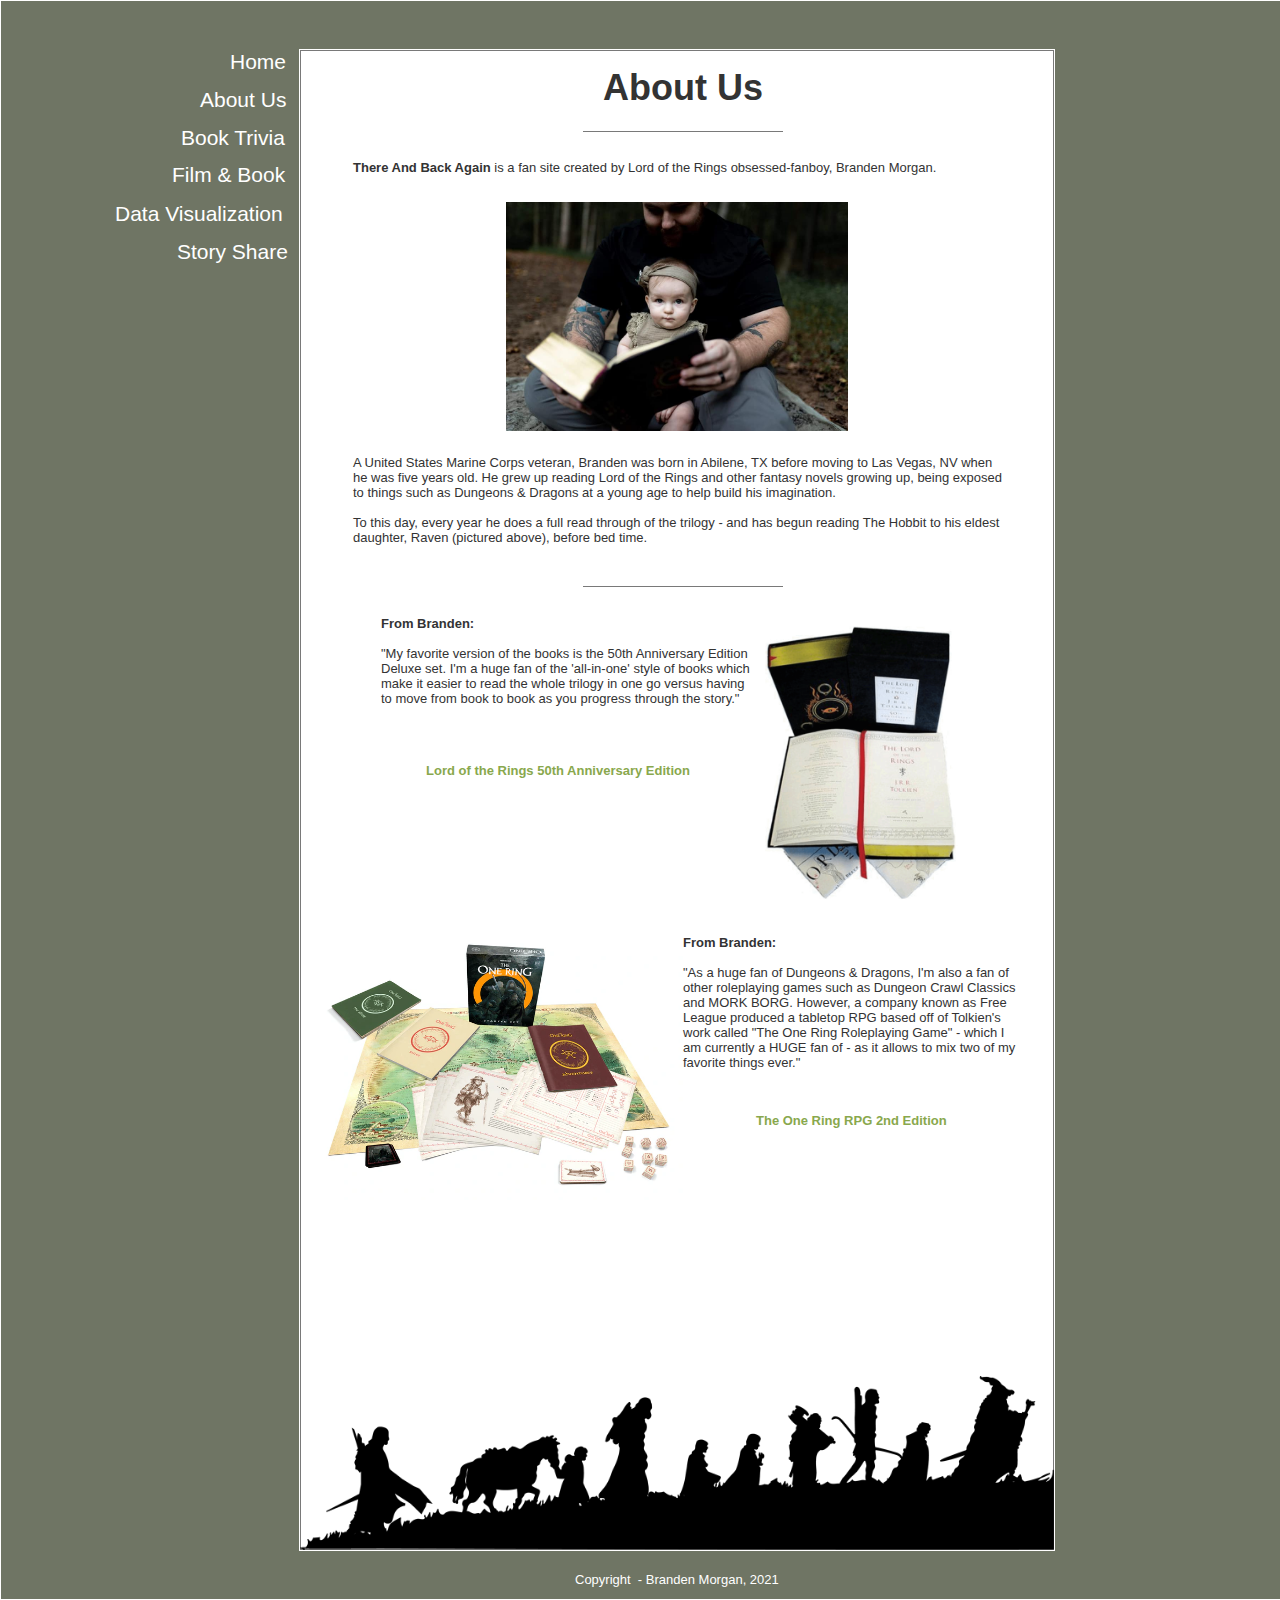
<file: about_us.html>
﻿<!DOCTYPE html>
<html>
  <head>
    <title>About Us</title>
    <meta http-equiv="X-UA-Compatible" content="IE=edge"/>
    <meta http-equiv="content-type" content="text/html; charset=utf-8"/>
    <link href="resources/css/axure_rp_page.css" type="text/css" rel="stylesheet"/>
    <link href="data/styles.css" type="text/css" rel="stylesheet"/>
    <link href="files/about_us/styles.css" type="text/css" rel="stylesheet"/>
    <script src="resources/scripts/jquery-3.2.1.min.js"></script>
    <script src="resources/scripts/axure/axQuery.js"></script>
    <script src="resources/scripts/axure/globals.js"></script>
    <script src="resources/scripts/axutils.js"></script>
    <script src="resources/scripts/axure/annotation.js"></script>
    <script src="resources/scripts/axure/axQuery.std.js"></script>
    <script src="resources/scripts/axure/doc.js"></script>
    <script src="resources/scripts/messagecenter.js"></script>
    <script src="resources/scripts/axure/events.js"></script>
    <script src="resources/scripts/axure/recording.js"></script>
    <script src="resources/scripts/axure/action.js"></script>
    <script src="resources/scripts/axure/expr.js"></script>
    <script src="resources/scripts/axure/geometry.js"></script>
    <script src="resources/scripts/axure/flyout.js"></script>
    <script src="resources/scripts/axure/model.js"></script>
    <script src="resources/scripts/axure/repeater.js"></script>
    <script src="resources/scripts/axure/sto.js"></script>
    <script src="resources/scripts/axure/utils.temp.js"></script>
    <script src="resources/scripts/axure/variables.js"></script>
    <script src="resources/scripts/axure/drag.js"></script>
    <script src="resources/scripts/axure/move.js"></script>
    <script src="resources/scripts/axure/visibility.js"></script>
    <script src="resources/scripts/axure/style.js"></script>
    <script src="resources/scripts/axure/adaptive.js"></script>
    <script src="resources/scripts/axure/tree.js"></script>
    <script src="resources/scripts/axure/init.temp.js"></script>
    <script src="resources/scripts/axure/legacy.js"></script>
    <script src="resources/scripts/axure/viewer.js"></script>
    <script src="resources/scripts/axure/math.js"></script>
    <script src="resources/scripts/axure/jquery.nicescroll.min.js"></script>
    <script src="data/document.js"></script>
    <script src="files/about_us/data.js"></script>
    <script type="text/javascript">
      $axure.utils.getTransparentGifPath = function() { return 'resources/images/transparent.gif'; };
      $axure.utils.getOtherPath = function() { return 'resources/Other.html'; };
      $axure.utils.getReloadPath = function() { return 'resources/reload.html'; };
    </script>
  </head>
  <body>
    <div id="base" class="">

      <!-- Unnamed (Rectangle) -->
      <div id="u20" class="ax_default box_1">
        <img id="u20_img" class="img " src="images/home/u2.svg"/>
        <div id="u20_text" class="text " style="display:none; visibility: hidden">
          <p></p>
        </div>
      </div>

      <!-- Unnamed (Rectangle) -->
      <div id="u21" class="ax_default box_1">
        <img id="u21_img" class="img " src="images/home/u2.svg"/>
        <div id="u21_text" class="text " style="display:none; visibility: hidden">
          <p></p>
        </div>
      </div>

      <!-- Unnamed (Rectangle) -->
      <div id="u22" class="ax_default box_1">
        <img id="u22_img" class="img " src="images/home/u4.svg"/>
        <div id="u22_text" class="text " style="display:none; visibility: hidden">
          <p></p>
        </div>
      </div>

      <!-- Unnamed (Rectangle) -->
      <div id="u23" class="ax_default box_1">
        <img id="u23_img" class="img " src="images/home/u4.svg"/>
        <div id="u23_text" class="text " style="display:none; visibility: hidden">
          <p></p>
        </div>
      </div>

      <!-- Unnamed (Rectangle) -->
      <div id="u24" class="ax_default box_1">
        <div id="u24_div" class=""></div>
        <div id="u24_text" class="text " style="display:none; visibility: hidden">
          <p></p>
        </div>
      </div>

      <!-- Unnamed (Image) -->
      <div id="u25" class="ax_default image">
        <img id="u25_img" class="img " src="images/home/u6.png"/>
        <div id="u25_text" class="text " style="display:none; visibility: hidden">
          <p></p>
        </div>
      </div>

      <!-- Unnamed (Rectangle) -->
      <div id="u26" class="ax_default paragraph">
        <div id="u26_div" class=""></div>
        <div id="u26_text" class="text ">
          <p><span>Copyright&nbsp; - Branden Morgan, 2021</span></p>
        </div>
      </div>

      <!-- Unnamed (Rectangle) -->
      <div id="u27" class="ax_default paragraph">
        <div id="u27_div" class=""></div>
        <div id="u27_text" class="text ">
          <p><span>About Us</span></p>
        </div>
      </div>

      <!-- Unnamed (Line) -->
      <div id="u28" class="ax_default line">
        <img id="u28_img" class="img " src="images/about_us/u28.svg"/>
        <div id="u28_text" class="text " style="display:none; visibility: hidden">
          <p></p>
        </div>
      </div>

      <!-- Unnamed (Rectangle) -->
      <div id="u29" class="ax_default paragraph">
        <div id="u29_div" class=""></div>
        <div id="u29_text" class="text ">
          <p><span>About Us</span></p>
        </div>
      </div>

      <!-- Unnamed (Rectangle) -->
      <div id="u30" class="ax_default paragraph">
        <div id="u30_div" class=""></div>
        <div id="u30_text" class="text ">
          <p><span>Book Trivia</span></p>
        </div>
      </div>

      <!-- Unnamed (Rectangle) -->
      <div id="u31" class="ax_default paragraph">
        <div id="u31_div" class=""></div>
        <div id="u31_text" class="text ">
          <p><span>Data Visualization</span></p>
        </div>
      </div>

      <!-- Unnamed (Rectangle) -->
      <div id="u32" class="ax_default paragraph">
        <div id="u32_div" class=""></div>
        <div id="u32_text" class="text ">
          <p><span>Story Share</span></p>
        </div>
      </div>

      <!-- Unnamed (Rectangle) -->
      <div id="u33" class="ax_default paragraph">
        <div id="u33_div" class=""></div>
        <div id="u33_text" class="text ">
          <p><span>Home</span></p>
        </div>
      </div>

      <!-- Unnamed (Rectangle) -->
      <div id="u34" class="ax_default paragraph">
        <div id="u34_div" class=""></div>
        <div id="u34_text" class="text ">
          <p><span style="font-family:&quot;Arial Bold&quot;, &quot;Arial&quot;, sans-serif;font-weight:700;">There And Back Again</span><span style="font-family:&quot;Arial&quot;, sans-serif;font-weight:400;"> is a fan site created by Lord of the Rings obsessed-fanboy, Branden Morgan.</span></p>
        </div>
      </div>

      <!-- Unnamed (Image) -->
      <div id="u35" class="ax_default image">
        <img id="u35_img" class="img " src="images/about_us/u35.png"/>
        <div id="u35_text" class="text " style="display:none; visibility: hidden">
          <p></p>
        </div>
      </div>

      <!-- Unnamed (Rectangle) -->
      <div id="u36" class="ax_default paragraph">
        <div id="u36_div" class=""></div>
        <div id="u36_text" class="text ">
          <p><span>A United States Marine Corps veteran, Branden was born in Abilene, TX before moving to Las Vegas, NV when he was five years old. He grew up reading Lord of the Rings and other fantasy novels growing up, being exposed to things such as Dungeons &amp; Dragons at a young age to help build his imagination. </span></p><p><span><br></span></p><p><span>To this day, every year he does a full read through of the trilogy - and has begun reading The Hobbit to his eldest daughter, Raven (pictured above), before bed time.</span></p>
        </div>
      </div>

      <!-- Unnamed (Image) -->
      <div id="u37" class="ax_default image">
        <img id="u37_img" class="img " src="images/about_us/u37.png"/>
        <div id="u37_text" class="text " style="display:none; visibility: hidden">
          <p></p>
        </div>
      </div>

      <!-- Unnamed (Rectangle) -->
      <div id="u38" class="ax_default paragraph">
        <div id="u38_div" class=""></div>
        <div id="u38_text" class="text ">
          <p><span style="font-family:&quot;Open Sans Bold&quot;, &quot;Open Sans Regular&quot;, &quot;Open Sans&quot;, sans-serif;font-weight:700;">From Branden:</span></p><p><span style="font-family:&quot;Open Sans&quot;, sans-serif;font-weight:400;"><br></span></p><p><span style="font-family:&quot;Open Sans&quot;, sans-serif;font-weight:400;">&quot;My favorite version of the books is the 50th Anniversary Edition Deluxe set. I'm a huge fan of the 'all-in-one' style of books which make it easier to read the whole trilogy in one go versus having to move from book to book as you progress through the story.&quot;</span></p>
        </div>
      </div>

      <!-- Unnamed (Image) -->
      <div id="u39" class="ax_default image">
        <img id="u39_img" class="img " src="images/about_us/u39.png"/>
        <div id="u39_text" class="text " style="display:none; visibility: hidden">
          <p></p>
        </div>
      </div>

      <!-- Unnamed (Rectangle) -->
      <div id="u40" class="ax_default paragraph">
        <div id="u40_div" class=""></div>
        <div id="u40_text" class="text ">
          <p><span style="font-family:&quot;Open Sans Bold&quot;, &quot;Open Sans Regular&quot;, &quot;Open Sans&quot;, sans-serif;font-weight:700;">From Branden:</span></p><p><span style="font-family:&quot;Open Sans&quot;, sans-serif;font-weight:400;"><br></span></p><p><span style="font-family:&quot;Open Sans&quot;, sans-serif;font-weight:400;">&quot;As a huge fan of Dungeons &amp; Dragons, I'm also a fan of other roleplaying games such as Dungeon Crawl Classics and MORK BORG. However, a company known as Free League produced a tabletop RPG based off of Tolkien's work called &quot;The One Ring Roleplaying Game&quot; - which I am currently a HUGE fan of - as it allows to mix two of my favorite things ever.&quot; </span></p>
        </div>
      </div>

      <!-- Unnamed (Rectangle) -->
      <div id="u41" class="ax_default paragraph">
        <div id="u41_div" class=""></div>
        <div id="u41_text" class="text ">
          <p><span>The One Ring RPG 2nd Edition</span></p>
        </div>
      </div>

      <!-- Unnamed (Rectangle) -->
      <div id="u42" class="ax_default paragraph">
        <div id="u42_div" class=""></div>
        <div id="u42_text" class="text ">
          <p><span>Lord of the Rings 50th Anniversary Edition</span></p>
        </div>
      </div>

      <!-- Unnamed (Line) -->
      <div id="u43" class="ax_default line">
        <img id="u43_img" class="img " src="images/about_us/u28.svg"/>
        <div id="u43_text" class="text " style="display:none; visibility: hidden">
          <p></p>
        </div>
      </div>

      <!-- Unnamed (Rectangle) -->
      <div id="u44" class="ax_default paragraph">
        <div id="u44_div" class=""></div>
        <div id="u44_text" class="text ">
          <p><span>Film &amp; Book</span></p>
        </div>
      </div>
    </div>
    <script src="resources/scripts/axure/ios.js"></script>
  </body>
</html>
</file>
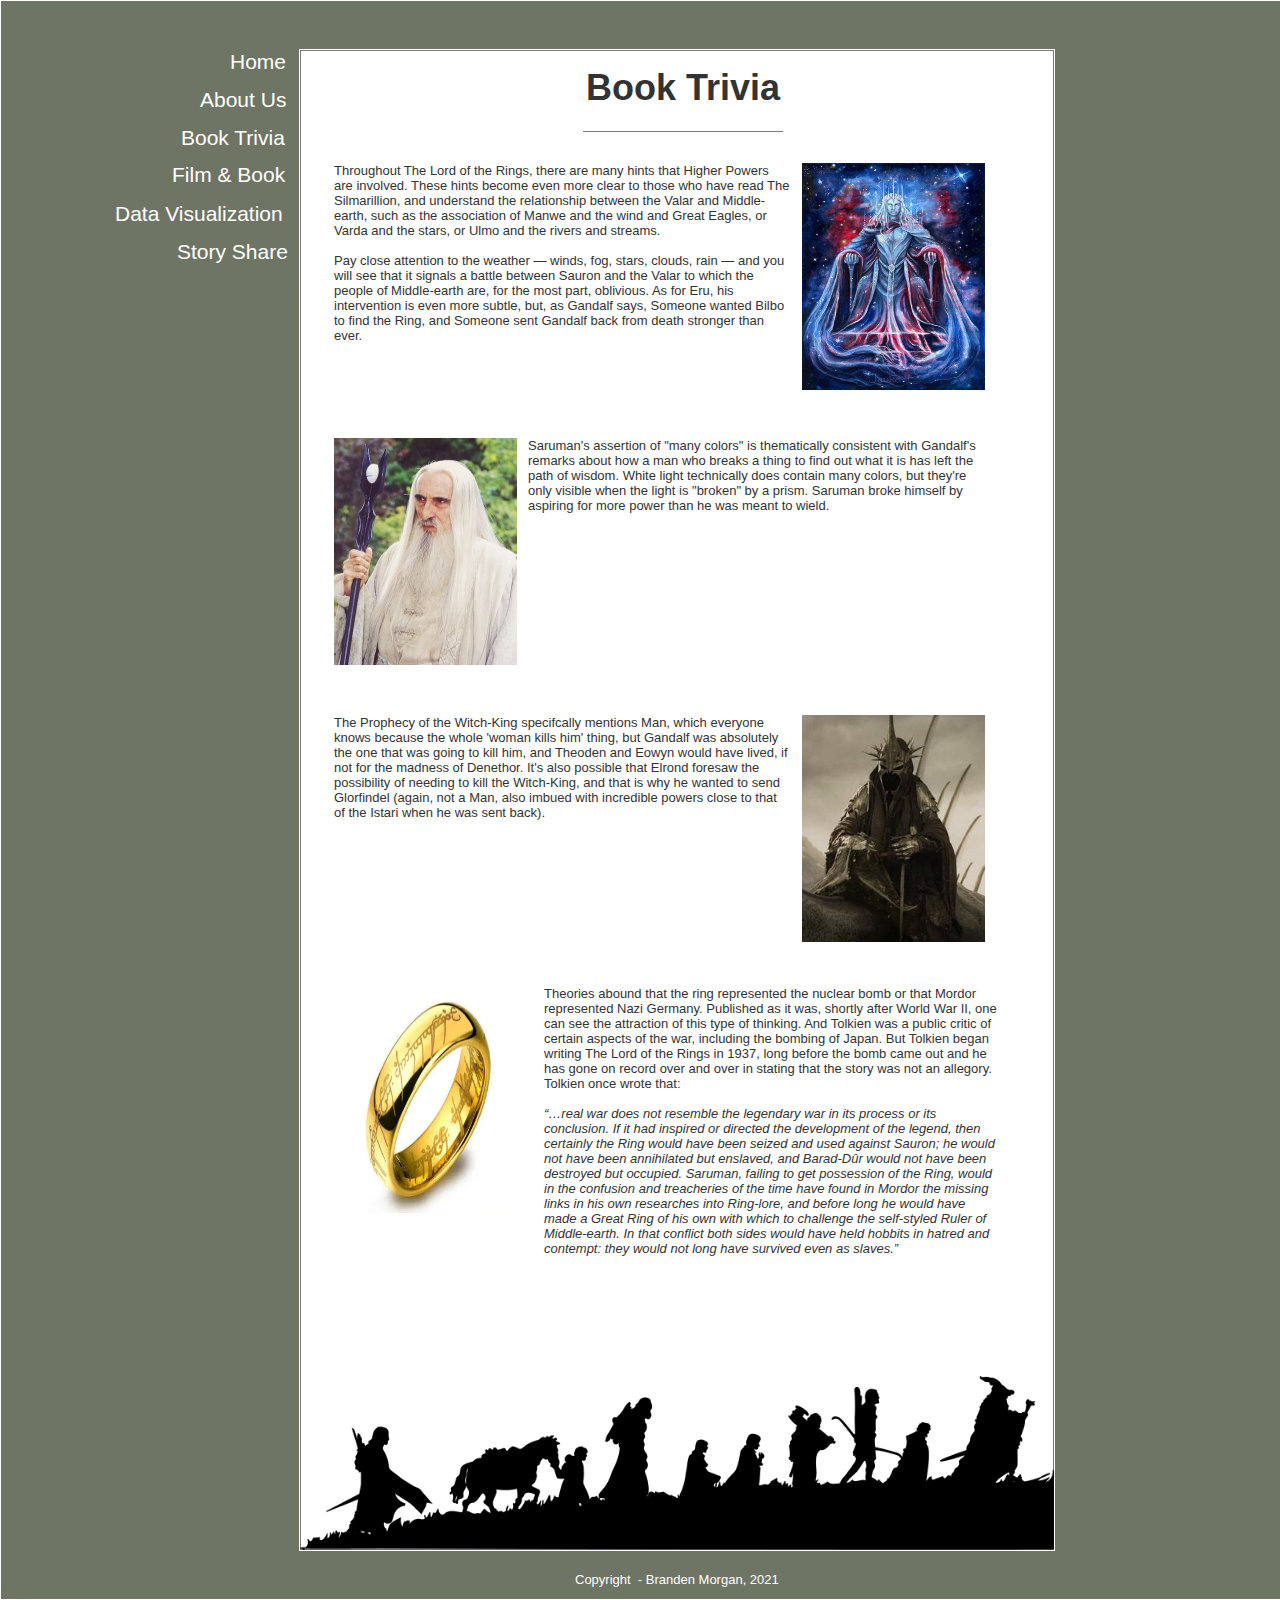
<file: book_trivia.html>
﻿<!DOCTYPE html>
<html>
  <head>
    <title>Book Trivia</title>
    <meta http-equiv="X-UA-Compatible" content="IE=edge"/>
    <meta http-equiv="content-type" content="text/html; charset=utf-8"/>
    <link href="resources/css/axure_rp_page.css" type="text/css" rel="stylesheet"/>
    <link href="data/styles.css" type="text/css" rel="stylesheet"/>
    <link href="files/book_trivia/styles.css" type="text/css" rel="stylesheet"/>
    <script src="resources/scripts/jquery-3.2.1.min.js"></script>
    <script src="resources/scripts/axure/axQuery.js"></script>
    <script src="resources/scripts/axure/globals.js"></script>
    <script src="resources/scripts/axutils.js"></script>
    <script src="resources/scripts/axure/annotation.js"></script>
    <script src="resources/scripts/axure/axQuery.std.js"></script>
    <script src="resources/scripts/axure/doc.js"></script>
    <script src="resources/scripts/messagecenter.js"></script>
    <script src="resources/scripts/axure/events.js"></script>
    <script src="resources/scripts/axure/recording.js"></script>
    <script src="resources/scripts/axure/action.js"></script>
    <script src="resources/scripts/axure/expr.js"></script>
    <script src="resources/scripts/axure/geometry.js"></script>
    <script src="resources/scripts/axure/flyout.js"></script>
    <script src="resources/scripts/axure/model.js"></script>
    <script src="resources/scripts/axure/repeater.js"></script>
    <script src="resources/scripts/axure/sto.js"></script>
    <script src="resources/scripts/axure/utils.temp.js"></script>
    <script src="resources/scripts/axure/variables.js"></script>
    <script src="resources/scripts/axure/drag.js"></script>
    <script src="resources/scripts/axure/move.js"></script>
    <script src="resources/scripts/axure/visibility.js"></script>
    <script src="resources/scripts/axure/style.js"></script>
    <script src="resources/scripts/axure/adaptive.js"></script>
    <script src="resources/scripts/axure/tree.js"></script>
    <script src="resources/scripts/axure/init.temp.js"></script>
    <script src="resources/scripts/axure/legacy.js"></script>
    <script src="resources/scripts/axure/viewer.js"></script>
    <script src="resources/scripts/axure/math.js"></script>
    <script src="resources/scripts/axure/jquery.nicescroll.min.js"></script>
    <script src="data/document.js"></script>
    <script src="files/book_trivia/data.js"></script>
    <script type="text/javascript">
      $axure.utils.getTransparentGifPath = function() { return 'resources/images/transparent.gif'; };
      $axure.utils.getOtherPath = function() { return 'resources/Other.html'; };
      $axure.utils.getReloadPath = function() { return 'resources/reload.html'; };
    </script>
  </head>
  <body>
    <div id="base" class="">

      <!-- Unnamed (Rectangle) -->
      <div id="u45" class="ax_default box_1">
        <img id="u45_img" class="img " src="images/home/u2.svg"/>
        <div id="u45_text" class="text " style="display:none; visibility: hidden">
          <p></p>
        </div>
      </div>

      <!-- Unnamed (Rectangle) -->
      <div id="u46" class="ax_default box_1">
        <img id="u46_img" class="img " src="images/home/u2.svg"/>
        <div id="u46_text" class="text " style="display:none; visibility: hidden">
          <p></p>
        </div>
      </div>

      <!-- Unnamed (Rectangle) -->
      <div id="u47" class="ax_default box_1">
        <img id="u47_img" class="img " src="images/home/u4.svg"/>
        <div id="u47_text" class="text " style="display:none; visibility: hidden">
          <p></p>
        </div>
      </div>

      <!-- Unnamed (Rectangle) -->
      <div id="u48" class="ax_default box_1">
        <img id="u48_img" class="img " src="images/home/u4.svg"/>
        <div id="u48_text" class="text " style="display:none; visibility: hidden">
          <p></p>
        </div>
      </div>

      <!-- Unnamed (Rectangle) -->
      <div id="u49" class="ax_default box_1">
        <div id="u49_div" class=""></div>
        <div id="u49_text" class="text " style="display:none; visibility: hidden">
          <p></p>
        </div>
      </div>

      <!-- Unnamed (Image) -->
      <div id="u50" class="ax_default image">
        <img id="u50_img" class="img " src="images/home/u6.png"/>
        <div id="u50_text" class="text " style="display:none; visibility: hidden">
          <p></p>
        </div>
      </div>

      <!-- Unnamed (Rectangle) -->
      <div id="u51" class="ax_default paragraph">
        <div id="u51_div" class=""></div>
        <div id="u51_text" class="text ">
          <p><span>Copyright&nbsp; - Branden Morgan, 2021</span></p>
        </div>
      </div>

      <!-- Unnamed (Rectangle) -->
      <div id="u52" class="ax_default paragraph">
        <div id="u52_div" class=""></div>
        <div id="u52_text" class="text ">
          <p><span>Book Trivia</span></p>
        </div>
      </div>

      <!-- Unnamed (Line) -->
      <div id="u53" class="ax_default line">
        <img id="u53_img" class="img " src="images/about_us/u28.svg"/>
        <div id="u53_text" class="text " style="display:none; visibility: hidden">
          <p></p>
        </div>
      </div>

      <!-- Unnamed (Rectangle) -->
      <div id="u54" class="ax_default paragraph">
        <div id="u54_div" class=""></div>
        <div id="u54_text" class="text ">
          <p><span>About Us</span></p>
        </div>
      </div>

      <!-- Unnamed (Rectangle) -->
      <div id="u55" class="ax_default paragraph">
        <div id="u55_div" class=""></div>
        <div id="u55_text" class="text ">
          <p><span>Book Trivia</span></p>
        </div>
      </div>

      <!-- Unnamed (Rectangle) -->
      <div id="u56" class="ax_default paragraph">
        <div id="u56_div" class=""></div>
        <div id="u56_text" class="text ">
          <p><span>Data Visualization</span></p>
        </div>
      </div>

      <!-- Unnamed (Rectangle) -->
      <div id="u57" class="ax_default paragraph">
        <div id="u57_div" class=""></div>
        <div id="u57_text" class="text ">
          <p><span>Story Share</span></p>
        </div>
      </div>

      <!-- Unnamed (Rectangle) -->
      <div id="u58" class="ax_default paragraph">
        <div id="u58_div" class=""></div>
        <div id="u58_text" class="text ">
          <p><span>Home</span></p>
        </div>
      </div>

      <!-- Unnamed (Rectangle) -->
      <div id="u59" class="ax_default paragraph">
        <div id="u59_div" class=""></div>
        <div id="u59_text" class="text ">
          <p><span>Film &amp; Book</span></p>
        </div>
      </div>

      <!-- Unnamed (Image) -->
      <div id="u60" class="ax_default image">
        <img id="u60_img" class="img " src="images/book_trivia/u60.png"/>
        <div id="u60_text" class="text " style="display:none; visibility: hidden">
          <p></p>
        </div>
      </div>

      <!-- Unnamed (Rectangle) -->
      <div id="u61" class="ax_default paragraph">
        <div id="u61_div" class=""></div>
        <div id="u61_text" class="text ">
          <p><span>Throughout The Lord of the Rings, there are many hints that Higher Powers are involved. These hints become even more clear to those who have read The Silmarillion, and understand the relationship between the Valar and Middle-earth, such as the association of Manwe and the wind and Great Eagles, or Varda and the stars, or Ulmo and the rivers and streams.</span></p><p><span><br></span></p><p><span>Pay close attention to the weather — winds, fog, stars, clouds, rain — and you will see that it signals a battle between Sauron and the Valar to which the people of Middle-earth are, for the most part, oblivious. As for Eru, his intervention is even more subtle, but, as Gandalf says, Someone wanted Bilbo to find the Ring, and Someone sent Gandalf back from death stronger than ever.</span></p>
        </div>
      </div>

      <!-- Unnamed (Image) -->
      <div id="u62" class="ax_default image">
        <img id="u62_img" class="img " src="images/book_trivia/u62.png"/>
        <div id="u62_text" class="text " style="display:none; visibility: hidden">
          <p></p>
        </div>
      </div>

      <!-- Unnamed (Rectangle) -->
      <div id="u63" class="ax_default paragraph">
        <div id="u63_div" class=""></div>
        <div id="u63_text" class="text ">
          <p><span>Saruman's assertion of &quot;many colors&quot; is thematically consistent with Gandalf's remarks about how a man who breaks a thing to find out what it is has left the path of wisdom. White light technically does contain many colors, but they're only visible when the light is &quot;broken&quot; by a prism. Saruman broke himself by aspiring for more power than he was meant to wield.</span></p>
        </div>
      </div>

      <!-- Unnamed (Image) -->
      <div id="u64" class="ax_default image">
        <img id="u64_img" class="img " src="images/book_trivia/u64.png"/>
        <div id="u64_text" class="text " style="display:none; visibility: hidden">
          <p></p>
        </div>
      </div>

      <!-- Unnamed (Rectangle) -->
      <div id="u65" class="ax_default paragraph">
        <div id="u65_div" class=""></div>
        <div id="u65_text" class="text ">
          <p><span>The Prophecy of the Witch-King specifcally mentions Man, which everyone knows because the whole 'woman kills him' thing, but Gandalf was absolutely the one that was going to kill him, and Theoden and Eowyn would have lived, if not for the madness of Denethor. It's also possible that Elrond foresaw the possibility of needing to kill the Witch-King, and that is why he wanted to send Glorfindel (again, not a Man, also imbued with incredible powers close to that of the Istari when he was sent back).</span></p>
        </div>
      </div>

      <!-- Unnamed (Image) -->
      <div id="u66" class="ax_default image">
        <img id="u66_img" class="img " src="images/book_trivia/u66.png"/>
        <div id="u66_text" class="text " style="display:none; visibility: hidden">
          <p></p>
        </div>
      </div>

      <!-- Unnamed (Rectangle) -->
      <div id="u67" class="ax_default paragraph">
        <div id="u67_div" class=""></div>
        <div id="u67_text" class="text ">
          <p><span style="font-family:&quot;Open Sans&quot;, sans-serif;font-weight:400;font-style:normal;">Theories abound that the ring represented the nuclear bomb or that Mordor represented Nazi Germany. Published as it was, shortly after World War II, one can see the attraction of this type of thinking. And Tolkien was a public critic of certain aspects of the war, including the bombing of Japan. But Tolkien began writing The Lord of the Rings in 1937, long before the bomb came out and he has gone on record over and over in stating that the story was not an allegory. Tolkien once wrote that:</span></p><p><span style="font-family:&quot;Open Sans&quot;, sans-serif;font-weight:400;font-style:normal;"><br></span></p><p><span style="font-family:&quot;Open Sans Italic&quot;, &quot;Open Sans Regular&quot;, &quot;Open Sans&quot;, sans-serif;font-weight:400;font-style:italic;">“…real war does not resemble the legendary war in its process or its conclusion. If it had inspired or directed the development of the legend, then certainly the Ring would have been seized and used against Sauron; he would not have been annihilated but enslaved, and Barad-Dûr would not have been destroyed but occupied. Saruman, failing to get possession of the Ring, would in the confusion and treacheries of the time have found in Mordor the missing links in his own researches into Ring-lore, and before long he would have made a Great Ring of his own with which to challenge the self-styled Ruler of Middle-earth. In that conflict both sides would have held hobbits in hatred and contempt: they would not long have survived even as slaves.”</span></p>
        </div>
      </div>
    </div>
    <script src="resources/scripts/axure/ios.js"></script>
  </body>
</html>
</file>
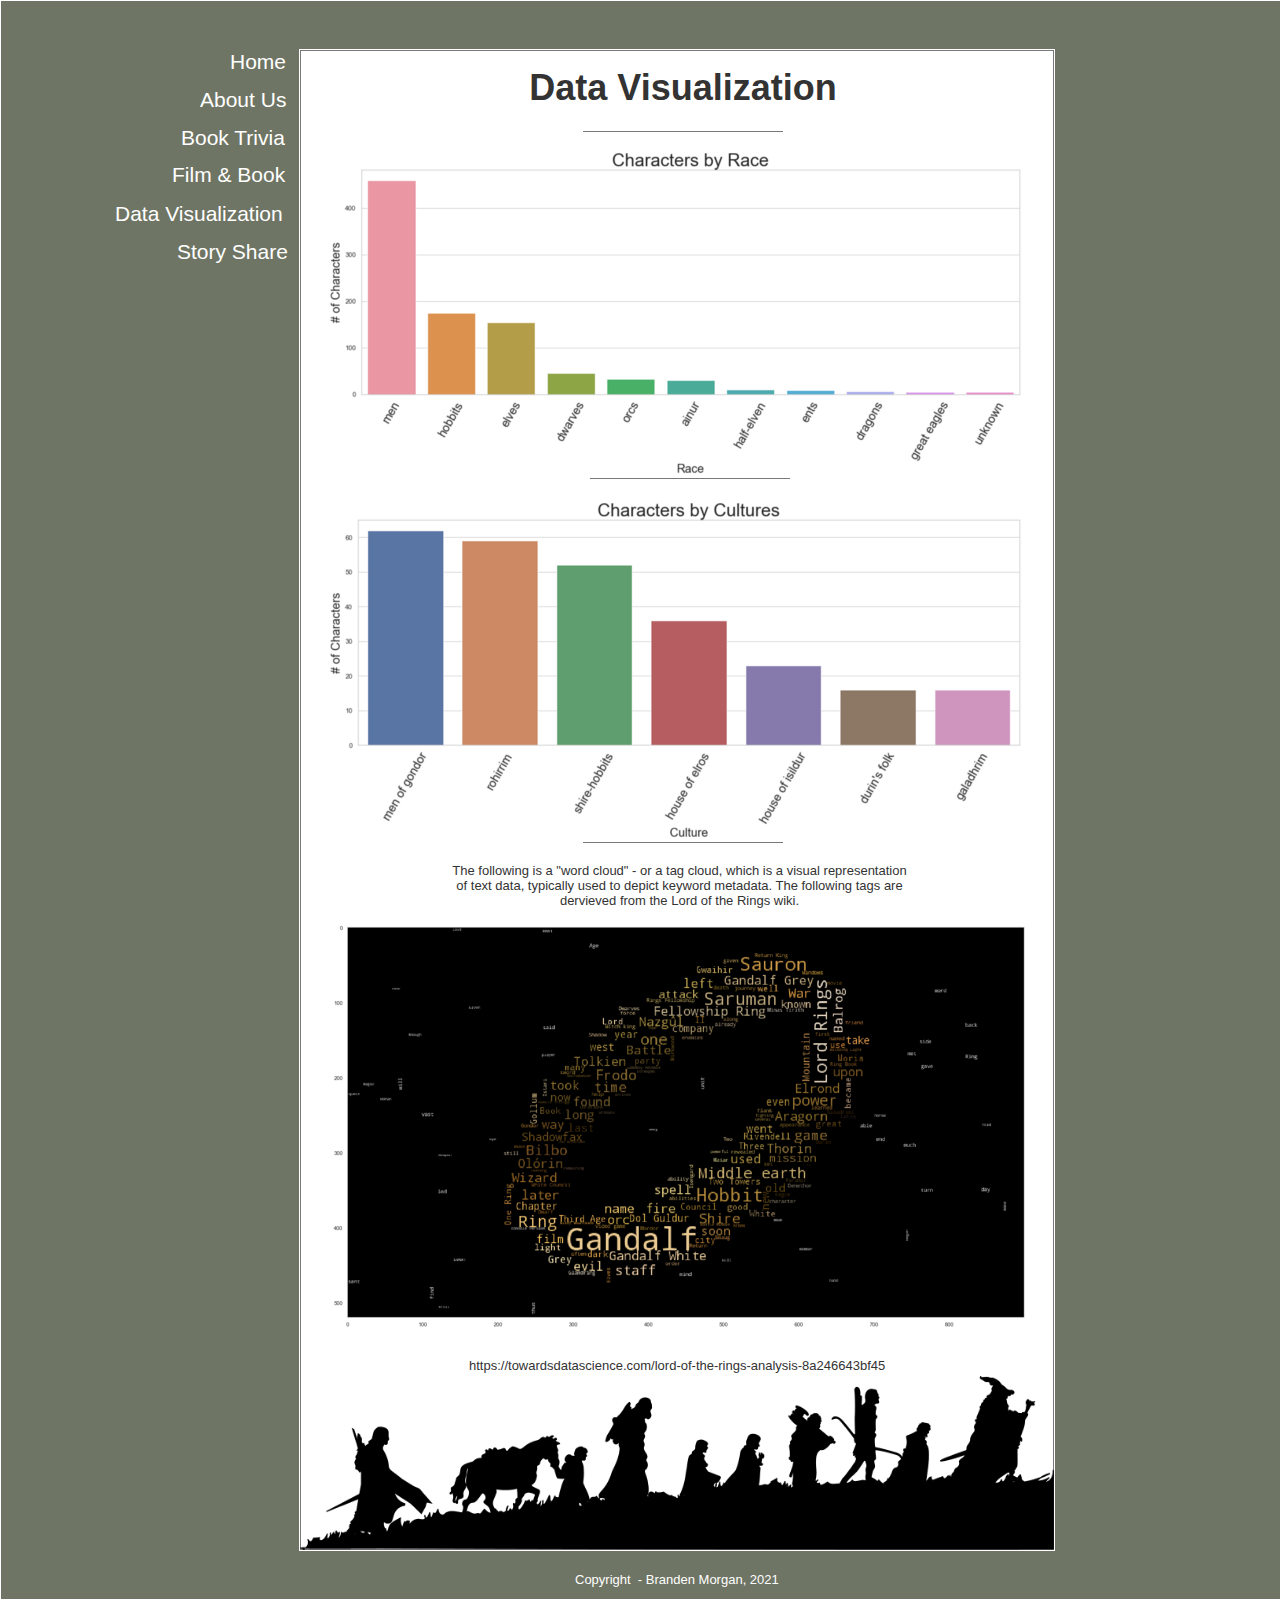
<file: data_visualization.html>
﻿<!DOCTYPE html>
<html>
  <head>
    <title>Data Visualization</title>
    <meta http-equiv="X-UA-Compatible" content="IE=edge"/>
    <meta http-equiv="content-type" content="text/html; charset=utf-8"/>
    <link href="resources/css/axure_rp_page.css" type="text/css" rel="stylesheet"/>
    <link href="data/styles.css" type="text/css" rel="stylesheet"/>
    <link href="files/data_visualization/styles.css" type="text/css" rel="stylesheet"/>
    <script src="resources/scripts/jquery-3.2.1.min.js"></script>
    <script src="resources/scripts/axure/axQuery.js"></script>
    <script src="resources/scripts/axure/globals.js"></script>
    <script src="resources/scripts/axutils.js"></script>
    <script src="resources/scripts/axure/annotation.js"></script>
    <script src="resources/scripts/axure/axQuery.std.js"></script>
    <script src="resources/scripts/axure/doc.js"></script>
    <script src="resources/scripts/messagecenter.js"></script>
    <script src="resources/scripts/axure/events.js"></script>
    <script src="resources/scripts/axure/recording.js"></script>
    <script src="resources/scripts/axure/action.js"></script>
    <script src="resources/scripts/axure/expr.js"></script>
    <script src="resources/scripts/axure/geometry.js"></script>
    <script src="resources/scripts/axure/flyout.js"></script>
    <script src="resources/scripts/axure/model.js"></script>
    <script src="resources/scripts/axure/repeater.js"></script>
    <script src="resources/scripts/axure/sto.js"></script>
    <script src="resources/scripts/axure/utils.temp.js"></script>
    <script src="resources/scripts/axure/variables.js"></script>
    <script src="resources/scripts/axure/drag.js"></script>
    <script src="resources/scripts/axure/move.js"></script>
    <script src="resources/scripts/axure/visibility.js"></script>
    <script src="resources/scripts/axure/style.js"></script>
    <script src="resources/scripts/axure/adaptive.js"></script>
    <script src="resources/scripts/axure/tree.js"></script>
    <script src="resources/scripts/axure/init.temp.js"></script>
    <script src="resources/scripts/axure/legacy.js"></script>
    <script src="resources/scripts/axure/viewer.js"></script>
    <script src="resources/scripts/axure/math.js"></script>
    <script src="resources/scripts/axure/jquery.nicescroll.min.js"></script>
    <script src="data/document.js"></script>
    <script src="files/data_visualization/data.js"></script>
    <script type="text/javascript">
      $axure.utils.getTransparentGifPath = function() { return 'resources/images/transparent.gif'; };
      $axure.utils.getOtherPath = function() { return 'resources/Other.html'; };
      $axure.utils.getReloadPath = function() { return 'resources/reload.html'; };
    </script>
  </head>
  <body>
    <div id="base" class="">

      <!-- Unnamed (Rectangle) -->
      <div id="u92" class="ax_default box_1">
        <img id="u92_img" class="img " src="images/home/u2.svg"/>
        <div id="u92_text" class="text " style="display:none; visibility: hidden">
          <p></p>
        </div>
      </div>

      <!-- Unnamed (Rectangle) -->
      <div id="u93" class="ax_default box_1">
        <img id="u93_img" class="img " src="images/home/u2.svg"/>
        <div id="u93_text" class="text " style="display:none; visibility: hidden">
          <p></p>
        </div>
      </div>

      <!-- Unnamed (Rectangle) -->
      <div id="u94" class="ax_default box_1">
        <img id="u94_img" class="img " src="images/home/u4.svg"/>
        <div id="u94_text" class="text " style="display:none; visibility: hidden">
          <p></p>
        </div>
      </div>

      <!-- Unnamed (Rectangle) -->
      <div id="u95" class="ax_default box_1">
        <img id="u95_img" class="img " src="images/home/u4.svg"/>
        <div id="u95_text" class="text " style="display:none; visibility: hidden">
          <p></p>
        </div>
      </div>

      <!-- Unnamed (Rectangle) -->
      <div id="u96" class="ax_default box_1">
        <div id="u96_div" class=""></div>
        <div id="u96_text" class="text " style="display:none; visibility: hidden">
          <p></p>
        </div>
      </div>

      <!-- Unnamed (Image) -->
      <div id="u97" class="ax_default image">
        <img id="u97_img" class="img " src="images/home/u6.png"/>
        <div id="u97_text" class="text " style="display:none; visibility: hidden">
          <p></p>
        </div>
      </div>

      <!-- Unnamed (Rectangle) -->
      <div id="u98" class="ax_default paragraph">
        <div id="u98_div" class=""></div>
        <div id="u98_text" class="text ">
          <p><span>Copyright&nbsp; - Branden Morgan, 2021</span></p>
        </div>
      </div>

      <!-- Unnamed (Rectangle) -->
      <div id="u99" class="ax_default paragraph">
        <div id="u99_div" class=""></div>
        <div id="u99_text" class="text ">
          <p><span>Data Visualization</span></p>
        </div>
      </div>

      <!-- Unnamed (Rectangle) -->
      <div id="u100" class="ax_default paragraph">
        <div id="u100_div" class=""></div>
        <div id="u100_text" class="text ">
          <p><span>https://towardsdatascience.com/lord-of-the-rings-analysis-8a246643bf45</span></p>
        </div>
      </div>

      <!-- Unnamed (Image) -->
      <div id="u101" class="ax_default image">
        <img id="u101_img" class="img " src="images/data_visualization/u101.png"/>
        <div id="u101_text" class="text " style="display:none; visibility: hidden">
          <p></p>
        </div>
      </div>

      <!-- Unnamed (Image) -->
      <div id="u102" class="ax_default image">
        <img id="u102_img" class="img " src="images/data_visualization/u102.png"/>
        <div id="u102_text" class="text " style="display:none; visibility: hidden">
          <p></p>
        </div>
      </div>

      <!-- Unnamed (Image) -->
      <div id="u103" class="ax_default image">
        <img id="u103_img" class="img " src="images/data_visualization/u103.png"/>
        <div id="u103_text" class="text " style="display:none; visibility: hidden">
          <p></p>
        </div>
      </div>

      <!-- Unnamed (Rectangle) -->
      <div id="u104" class="ax_default paragraph">
        <div id="u104_div" class=""></div>
        <div id="u104_text" class="text ">
          <p><span>The following is a &quot;word cloud&quot; - or a tag cloud, which is a visual representation of text data, typically used to depict keyword metadata. The following tags are dervieved from the Lord of the Rings wiki.</span></p>
        </div>
      </div>

      <!-- Unnamed (Line) -->
      <div id="u105" class="ax_default line">
        <img id="u105_img" class="img " src="images/about_us/u28.svg"/>
        <div id="u105_text" class="text " style="display:none; visibility: hidden">
          <p></p>
        </div>
      </div>

      <!-- Unnamed (Line) -->
      <div id="u106" class="ax_default line">
        <img id="u106_img" class="img " src="images/about_us/u28.svg"/>
        <div id="u106_text" class="text " style="display:none; visibility: hidden">
          <p></p>
        </div>
      </div>

      <!-- Unnamed (Line) -->
      <div id="u107" class="ax_default line">
        <img id="u107_img" class="img " src="images/about_us/u28.svg"/>
        <div id="u107_text" class="text " style="display:none; visibility: hidden">
          <p></p>
        </div>
      </div>

      <!-- Unnamed (Rectangle) -->
      <div id="u108" class="ax_default paragraph">
        <div id="u108_div" class=""></div>
        <div id="u108_text" class="text ">
          <p><span>About Us</span></p>
        </div>
      </div>

      <!-- Unnamed (Rectangle) -->
      <div id="u109" class="ax_default paragraph">
        <div id="u109_div" class=""></div>
        <div id="u109_text" class="text ">
          <p><span>Book Trivia</span></p>
        </div>
      </div>

      <!-- Unnamed (Rectangle) -->
      <div id="u110" class="ax_default paragraph">
        <div id="u110_div" class=""></div>
        <div id="u110_text" class="text ">
          <p><span>Data Visualization</span></p>
        </div>
      </div>

      <!-- Unnamed (Rectangle) -->
      <div id="u111" class="ax_default paragraph">
        <div id="u111_div" class=""></div>
        <div id="u111_text" class="text ">
          <p><span>Story Share</span></p>
        </div>
      </div>

      <!-- Unnamed (Rectangle) -->
      <div id="u112" class="ax_default paragraph">
        <div id="u112_div" class=""></div>
        <div id="u112_text" class="text ">
          <p><span>Home</span></p>
        </div>
      </div>

      <!-- Unnamed (Rectangle) -->
      <div id="u113" class="ax_default paragraph">
        <div id="u113_div" class=""></div>
        <div id="u113_text" class="text ">
          <p><span>Film &amp; Book</span></p>
        </div>
      </div>
    </div>
    <script src="resources/scripts/axure/ios.js"></script>
  </body>
</html>
</file>
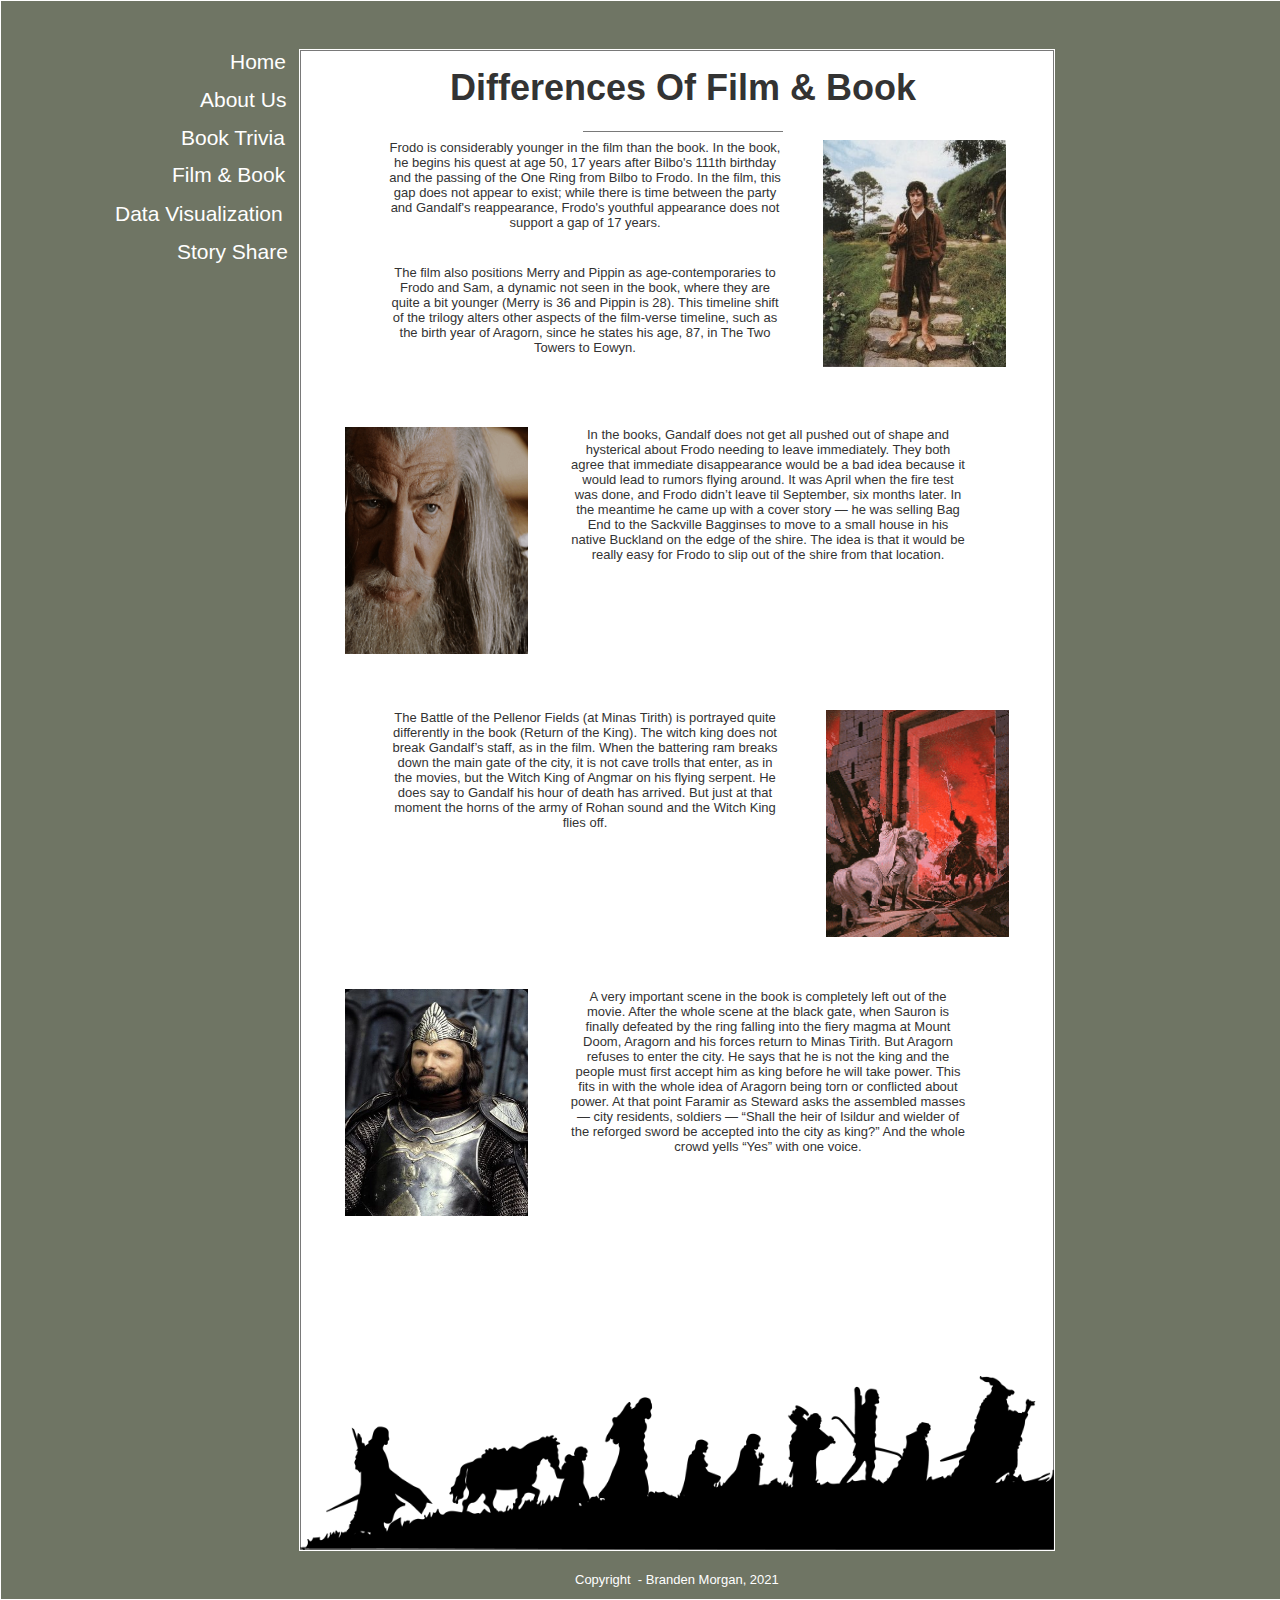
<file: film___book.html>
﻿<!DOCTYPE html>
<html>
  <head>
    <title>Film &amp; Book</title>
    <meta http-equiv="X-UA-Compatible" content="IE=edge"/>
    <meta http-equiv="content-type" content="text/html; charset=utf-8"/>
    <link href="resources/css/axure_rp_page.css" type="text/css" rel="stylesheet"/>
    <link href="data/styles.css" type="text/css" rel="stylesheet"/>
    <link href="files/film___book/styles.css" type="text/css" rel="stylesheet"/>
    <script src="resources/scripts/jquery-3.2.1.min.js"></script>
    <script src="resources/scripts/axure/axQuery.js"></script>
    <script src="resources/scripts/axure/globals.js"></script>
    <script src="resources/scripts/axutils.js"></script>
    <script src="resources/scripts/axure/annotation.js"></script>
    <script src="resources/scripts/axure/axQuery.std.js"></script>
    <script src="resources/scripts/axure/doc.js"></script>
    <script src="resources/scripts/messagecenter.js"></script>
    <script src="resources/scripts/axure/events.js"></script>
    <script src="resources/scripts/axure/recording.js"></script>
    <script src="resources/scripts/axure/action.js"></script>
    <script src="resources/scripts/axure/expr.js"></script>
    <script src="resources/scripts/axure/geometry.js"></script>
    <script src="resources/scripts/axure/flyout.js"></script>
    <script src="resources/scripts/axure/model.js"></script>
    <script src="resources/scripts/axure/repeater.js"></script>
    <script src="resources/scripts/axure/sto.js"></script>
    <script src="resources/scripts/axure/utils.temp.js"></script>
    <script src="resources/scripts/axure/variables.js"></script>
    <script src="resources/scripts/axure/drag.js"></script>
    <script src="resources/scripts/axure/move.js"></script>
    <script src="resources/scripts/axure/visibility.js"></script>
    <script src="resources/scripts/axure/style.js"></script>
    <script src="resources/scripts/axure/adaptive.js"></script>
    <script src="resources/scripts/axure/tree.js"></script>
    <script src="resources/scripts/axure/init.temp.js"></script>
    <script src="resources/scripts/axure/legacy.js"></script>
    <script src="resources/scripts/axure/viewer.js"></script>
    <script src="resources/scripts/axure/math.js"></script>
    <script src="resources/scripts/axure/jquery.nicescroll.min.js"></script>
    <script src="data/document.js"></script>
    <script src="files/film___book/data.js"></script>
    <script type="text/javascript">
      $axure.utils.getTransparentGifPath = function() { return 'resources/images/transparent.gif'; };
      $axure.utils.getOtherPath = function() { return 'resources/Other.html'; };
      $axure.utils.getReloadPath = function() { return 'resources/reload.html'; };
    </script>
  </head>
  <body>
    <div id="base" class="">

      <!-- Unnamed (Rectangle) -->
      <div id="u68" class="ax_default box_1">
        <img id="u68_img" class="img " src="images/home/u2.svg"/>
        <div id="u68_text" class="text " style="display:none; visibility: hidden">
          <p></p>
        </div>
      </div>

      <!-- Unnamed (Rectangle) -->
      <div id="u69" class="ax_default box_1">
        <img id="u69_img" class="img " src="images/home/u2.svg"/>
        <div id="u69_text" class="text " style="display:none; visibility: hidden">
          <p></p>
        </div>
      </div>

      <!-- Unnamed (Rectangle) -->
      <div id="u70" class="ax_default box_1">
        <img id="u70_img" class="img " src="images/home/u4.svg"/>
        <div id="u70_text" class="text " style="display:none; visibility: hidden">
          <p></p>
        </div>
      </div>

      <!-- Unnamed (Rectangle) -->
      <div id="u71" class="ax_default box_1">
        <img id="u71_img" class="img " src="images/home/u4.svg"/>
        <div id="u71_text" class="text " style="display:none; visibility: hidden">
          <p></p>
        </div>
      </div>

      <!-- Unnamed (Rectangle) -->
      <div id="u72" class="ax_default box_1">
        <div id="u72_div" class=""></div>
        <div id="u72_text" class="text " style="display:none; visibility: hidden">
          <p></p>
        </div>
      </div>

      <!-- Unnamed (Image) -->
      <div id="u73" class="ax_default image">
        <img id="u73_img" class="img " src="images/home/u6.png"/>
        <div id="u73_text" class="text " style="display:none; visibility: hidden">
          <p></p>
        </div>
      </div>

      <!-- Unnamed (Rectangle) -->
      <div id="u74" class="ax_default paragraph">
        <div id="u74_div" class=""></div>
        <div id="u74_text" class="text ">
          <p><span>Copyright&nbsp; - Branden Morgan, 2021</span></p>
        </div>
      </div>

      <!-- Unnamed (Rectangle) -->
      <div id="u75" class="ax_default paragraph">
        <div id="u75_div" class=""></div>
        <div id="u75_text" class="text ">
          <p><span>Differences Of Film &amp; Book</span></p>
        </div>
      </div>

      <!-- Unnamed (Line) -->
      <div id="u76" class="ax_default line">
        <img id="u76_img" class="img " src="images/about_us/u28.svg"/>
        <div id="u76_text" class="text " style="display:none; visibility: hidden">
          <p></p>
        </div>
      </div>

      <!-- Unnamed (Rectangle) -->
      <div id="u77" class="ax_default paragraph">
        <div id="u77_div" class=""></div>
        <div id="u77_text" class="text ">
          <p><span>About Us</span></p>
        </div>
      </div>

      <!-- Unnamed (Rectangle) -->
      <div id="u78" class="ax_default paragraph">
        <div id="u78_div" class=""></div>
        <div id="u78_text" class="text ">
          <p><span>Book Trivia</span></p>
        </div>
      </div>

      <!-- Unnamed (Rectangle) -->
      <div id="u79" class="ax_default paragraph">
        <div id="u79_div" class=""></div>
        <div id="u79_text" class="text ">
          <p><span>Film &amp; Book</span></p>
        </div>
      </div>

      <!-- Unnamed (Rectangle) -->
      <div id="u80" class="ax_default paragraph">
        <div id="u80_div" class=""></div>
        <div id="u80_text" class="text ">
          <p><span>Data Visualization</span></p>
        </div>
      </div>

      <!-- Unnamed (Rectangle) -->
      <div id="u81" class="ax_default paragraph">
        <div id="u81_div" class=""></div>
        <div id="u81_text" class="text ">
          <p><span>Story Share</span></p>
        </div>
      </div>

      <!-- Unnamed (Rectangle) -->
      <div id="u82" class="ax_default paragraph">
        <div id="u82_div" class=""></div>
        <div id="u82_text" class="text ">
          <p><span>Home</span></p>
        </div>
      </div>

      <!-- Unnamed (Rectangle) -->
      <div id="u83" class="ax_default paragraph">
        <div id="u83_div" class=""></div>
        <div id="u83_text" class="text ">
          <p><span>Frodo is considerably younger in the film than the book. In the book, he begins his quest at age 50, 17 years after Bilbo's 111th birthday and the passing of the One Ring from Bilbo to Frodo. In the film, this gap does not appear to exist; while there is time between the party and Gandalf's reappearance, Frodo's youthful appearance does not support a gap of 17 years.</span></p>
        </div>
      </div>

      <!-- Unnamed (Rectangle) -->
      <div id="u84" class="ax_default paragraph">
        <div id="u84_div" class=""></div>
        <div id="u84_text" class="text ">
          <p><span>The film also positions Merry and Pippin as age-contemporaries to Frodo and Sam, a dynamic not seen in the book, where they are quite a bit younger (Merry is 36 and Pippin is 28). This timeline shift of the trilogy alters other aspects of the film-verse timeline, such as the birth year of Aragorn, since he states his age, 87, in The Two Towers to Eowyn.</span></p>
        </div>
      </div>

      <!-- Unnamed (Rectangle) -->
      <div id="u85" class="ax_default paragraph">
        <div id="u85_div" class=""></div>
        <div id="u85_text" class="text ">
          <p><span>In the books, Gandalf does not get all pushed out of shape and hysterical about Frodo needing to leave immediately. They both agree that immediate disappearance would be a bad idea because it would lead to rumors flying around. It was April when the fire test was done, and Frodo didn’t leave til September, six months later. In the meantime he came up with a cover story — he was selling Bag End to the Sackville Bagginses to move to a small house in his native Buckland on the edge of the shire. The idea is that it would be really easy for Frodo to slip out of the shire from that location.</span></p>
        </div>
      </div>

      <!-- Unnamed (Image) -->
      <div id="u86" class="ax_default image">
        <img id="u86_img" class="img " src="images/film___book/u86.png"/>
        <div id="u86_text" class="text " style="display:none; visibility: hidden">
          <p></p>
        </div>
      </div>

      <!-- Unnamed (Image) -->
      <div id="u87" class="ax_default image">
        <img id="u87_img" class="img " src="images/film___book/u87.png"/>
        <div id="u87_text" class="text " style="display:none; visibility: hidden">
          <p></p>
        </div>
      </div>

      <!-- Unnamed (Rectangle) -->
      <div id="u88" class="ax_default paragraph">
        <div id="u88_div" class=""></div>
        <div id="u88_text" class="text ">
          <p><span>The Battle of the Pellenor Fields (at Minas Tirith) is portrayed quite differently in the book (Return of the King). The witch king does not break Gandalf’s staff, as in the film. When the battering ram breaks down the main gate of the city, it is not cave trolls that enter, as in the movies, but the Witch King of Angmar on his flying serpent. He does say to Gandalf his hour of death has arrived. But just at that moment the horns of the army of Rohan sound and the Witch King flies off.</span></p>
        </div>
      </div>

      <!-- Unnamed (Image) -->
      <div id="u89" class="ax_default image">
        <img id="u89_img" class="img " src="images/film___book/u89.png"/>
        <div id="u89_text" class="text " style="display:none; visibility: hidden">
          <p></p>
        </div>
      </div>

      <!-- Unnamed (Image) -->
      <div id="u90" class="ax_default image">
        <img id="u90_img" class="img " src="images/film___book/u90.png"/>
        <div id="u90_text" class="text " style="display:none; visibility: hidden">
          <p></p>
        </div>
      </div>

      <!-- Unnamed (Rectangle) -->
      <div id="u91" class="ax_default paragraph">
        <div id="u91_div" class=""></div>
        <div id="u91_text" class="text ">
          <p><span>A very important scene in the book is completely left out of the movie. After the whole scene at the black gate, when Sauron is finally defeated by the ring falling into the fiery magma at Mount Doom, Aragorn and his forces return to Minas Tirith. But Aragorn refuses to enter the city. He says that he is not the king and the people must first accept him as king before he will take power. This fits in with the whole idea of Aragorn being torn or conflicted about power. At that point Faramir as Steward asks the assembled masses — city residents, soldiers — “Shall the heir of Isildur and wielder of the reforged sword be accepted into the city as king?” And the whole crowd yells “Yes” with one voice.</span></p>
        </div>
      </div>
    </div>
    <script src="resources/scripts/axure/ios.js"></script>
  </body>
</html>
</file>
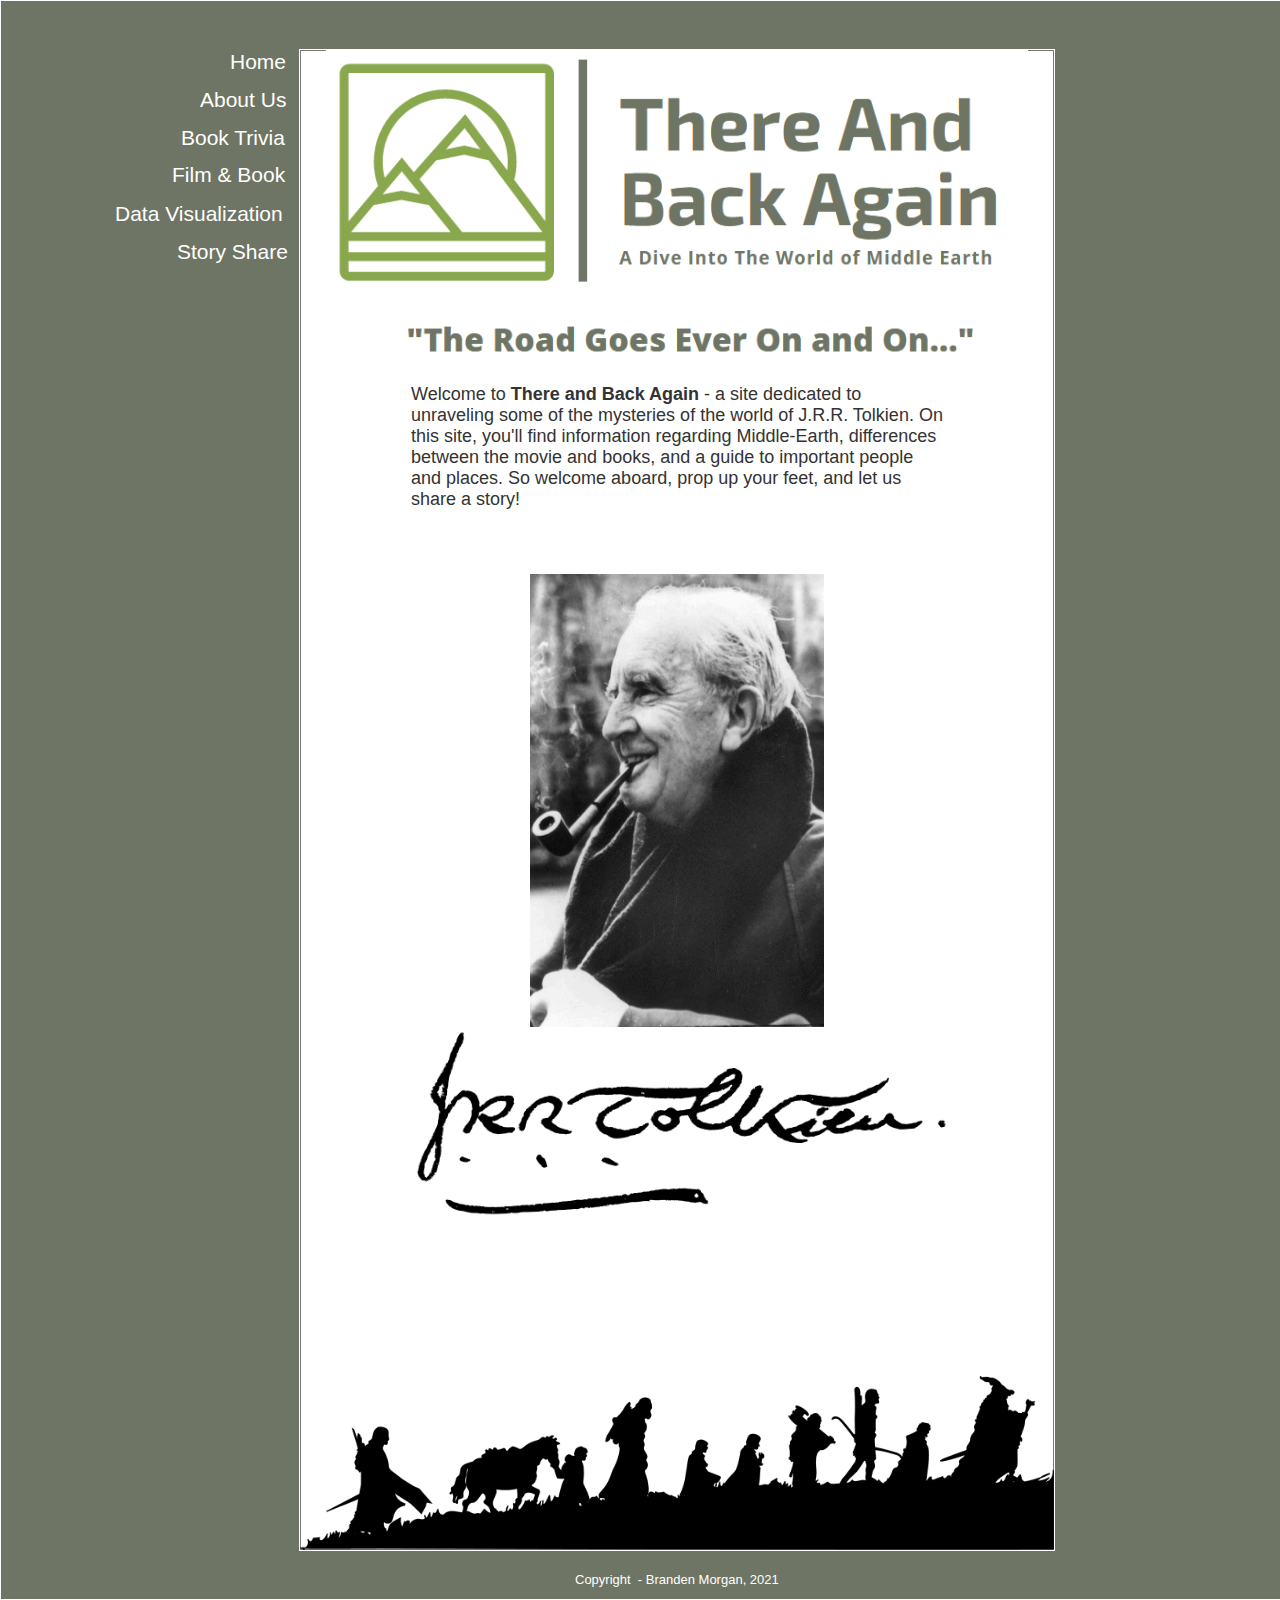
<file: home.html>
﻿<!DOCTYPE html>
<html>
  <head>
    <title>Home</title>
    <meta http-equiv="X-UA-Compatible" content="IE=edge"/>
    <meta http-equiv="content-type" content="text/html; charset=utf-8"/>
    <link href="resources/css/axure_rp_page.css" type="text/css" rel="stylesheet"/>
    <link href="data/styles.css" type="text/css" rel="stylesheet"/>
    <link href="files/home/styles.css" type="text/css" rel="stylesheet"/>
    <script src="resources/scripts/jquery-3.2.1.min.js"></script>
    <script src="resources/scripts/axure/axQuery.js"></script>
    <script src="resources/scripts/axure/globals.js"></script>
    <script src="resources/scripts/axutils.js"></script>
    <script src="resources/scripts/axure/annotation.js"></script>
    <script src="resources/scripts/axure/axQuery.std.js"></script>
    <script src="resources/scripts/axure/doc.js"></script>
    <script src="resources/scripts/messagecenter.js"></script>
    <script src="resources/scripts/axure/events.js"></script>
    <script src="resources/scripts/axure/recording.js"></script>
    <script src="resources/scripts/axure/action.js"></script>
    <script src="resources/scripts/axure/expr.js"></script>
    <script src="resources/scripts/axure/geometry.js"></script>
    <script src="resources/scripts/axure/flyout.js"></script>
    <script src="resources/scripts/axure/model.js"></script>
    <script src="resources/scripts/axure/repeater.js"></script>
    <script src="resources/scripts/axure/sto.js"></script>
    <script src="resources/scripts/axure/utils.temp.js"></script>
    <script src="resources/scripts/axure/variables.js"></script>
    <script src="resources/scripts/axure/drag.js"></script>
    <script src="resources/scripts/axure/move.js"></script>
    <script src="resources/scripts/axure/visibility.js"></script>
    <script src="resources/scripts/axure/style.js"></script>
    <script src="resources/scripts/axure/adaptive.js"></script>
    <script src="resources/scripts/axure/tree.js"></script>
    <script src="resources/scripts/axure/init.temp.js"></script>
    <script src="resources/scripts/axure/legacy.js"></script>
    <script src="resources/scripts/axure/viewer.js"></script>
    <script src="resources/scripts/axure/math.js"></script>
    <script src="resources/scripts/axure/jquery.nicescroll.min.js"></script>
    <script src="data/document.js"></script>
    <script src="files/home/data.js"></script>
    <script type="text/javascript">
      $axure.utils.getTransparentGifPath = function() { return 'resources/images/transparent.gif'; };
      $axure.utils.getOtherPath = function() { return 'resources/Other.html'; };
      $axure.utils.getReloadPath = function() { return 'resources/reload.html'; };
    </script>
  </head>
  <body>
    <div id="base" class="">

      <!-- Unnamed (Rectangle) -->
      <div id="u0" class="ax_default box_1">
        <div id="u0_div" class=""></div>
        <div id="u0_text" class="text " style="display:none; visibility: hidden">
          <p></p>
        </div>
      </div>

      <!-- Unnamed (Image) -->
      <div id="u1" class="ax_default image">
        <img id="u1_img" class="img " src="images/home/u1.png"/>
        <div id="u1_text" class="text " style="display:none; visibility: hidden">
          <p></p>
        </div>
      </div>

      <!-- Unnamed (Rectangle) -->
      <div id="u2" class="ax_default box_1">
        <img id="u2_img" class="img " src="images/home/u2.svg"/>
        <div id="u2_text" class="text " style="display:none; visibility: hidden">
          <p></p>
        </div>
      </div>

      <!-- Unnamed (Rectangle) -->
      <div id="u3" class="ax_default box_1">
        <img id="u3_img" class="img " src="images/home/u2.svg"/>
        <div id="u3_text" class="text " style="display:none; visibility: hidden">
          <p></p>
        </div>
      </div>

      <!-- Unnamed (Rectangle) -->
      <div id="u4" class="ax_default box_1">
        <img id="u4_img" class="img " src="images/home/u4.svg"/>
        <div id="u4_text" class="text " style="display:none; visibility: hidden">
          <p></p>
        </div>
      </div>

      <!-- Unnamed (Rectangle) -->
      <div id="u5" class="ax_default box_1">
        <img id="u5_img" class="img " src="images/home/u4.svg"/>
        <div id="u5_text" class="text " style="display:none; visibility: hidden">
          <p></p>
        </div>
      </div>

      <!-- Unnamed (Image) -->
      <div id="u6" class="ax_default image">
        <img id="u6_img" class="img " src="images/home/u6.png"/>
        <div id="u6_text" class="text " style="display:none; visibility: hidden">
          <p></p>
        </div>
      </div>

      <!-- Unnamed (Rectangle) -->
      <div id="u7" class="ax_default paragraph">
        <div id="u7_div" class=""></div>
        <div id="u7_text" class="text " style="display:none; visibility: hidden">
          <p></p>
        </div>
      </div>

      <!-- Unnamed (Rectangle) -->
      <div id="u8" class="ax_default paragraph">
        <div id="u8_div" class=""></div>
        <div id="u8_text" class="text " style="display:none; visibility: hidden">
          <p></p>
        </div>
      </div>

      <!-- Unnamed (Rectangle) -->
      <div id="u9" class="ax_default paragraph">
        <div id="u9_div" class=""></div>
        <div id="u9_text" class="text ">
          <p><span>Copyright&nbsp; - Branden Morgan, 2021</span></p>
        </div>
      </div>

      <!-- Unnamed (Rectangle) -->
      <div id="u10" class="ax_default paragraph">
        <div id="u10_div" class=""></div>
        <div id="u10_text" class="text ">
          <p><span>About Us</span></p>
        </div>
      </div>

      <!-- Unnamed (Rectangle) -->
      <div id="u11" class="ax_default paragraph">
        <div id="u11_div" class=""></div>
        <div id="u11_text" class="text ">
          <p><span>Book Trivia</span></p>
        </div>
      </div>

      <!-- Unnamed (Rectangle) -->
      <div id="u12" class="ax_default paragraph">
        <div id="u12_div" class=""></div>
        <div id="u12_text" class="text ">
          <p><span>Data Visualization</span></p>
        </div>
      </div>

      <!-- Unnamed (Rectangle) -->
      <div id="u13" class="ax_default paragraph">
        <div id="u13_div" class=""></div>
        <div id="u13_text" class="text ">
          <p><span>Story Share</span></p>
        </div>
      </div>

      <!-- Unnamed (Rectangle) -->
      <div id="u14" class="ax_default paragraph">
        <div id="u14_div" class=""></div>
        <div id="u14_text" class="text ">
          <p><span>Home</span></p>
        </div>
      </div>

      <!-- Unnamed (Rectangle) -->
      <div id="u15" class="ax_default box_1">
        <div id="u15_div" class=""></div>
        <div id="u15_text" class="text " style="display:none; visibility: hidden">
          <p></p>
        </div>
      </div>

      <!-- Unnamed (Rectangle) -->
      <div id="u16" class="ax_default paragraph">
        <div id="u16_div" class=""></div>
        <div id="u16_text" class="text ">
          <p><span style="font-family:&quot;Open Sans&quot;, sans-serif;font-weight:400;">Welcome to </span><span style="font-family:&quot;Open Sans Bold&quot;, &quot;Open Sans Regular&quot;, &quot;Open Sans&quot;, sans-serif;font-weight:700;">There and Back Again</span><span style="font-family:&quot;Open Sans&quot;, sans-serif;font-weight:400;"> - a site dedicated to unraveling some of the mysteries of the world of J.R.R. Tolkien. On this site, you'll find information regarding Middle-Earth, differences between the movie and books, and a guide to important people and places. So welcome aboard, prop up your feet, and let us share a story!</span></p>
        </div>
      </div>

      <!-- Unnamed (Image) -->
      <div id="u17" class="ax_default image">
        <img id="u17_img" class="img " src="images/home/u17.png"/>
        <div id="u17_text" class="text " style="display:none; visibility: hidden">
          <p></p>
        </div>
      </div>

      <!-- Unnamed (Image) -->
      <div id="u18" class="ax_default image">
        <img id="u18_img" class="img " src="images/home/u18.png"/>
        <div id="u18_text" class="text " style="display:none; visibility: hidden">
          <p></p>
        </div>
      </div>

      <!-- Unnamed (Rectangle) -->
      <div id="u19" class="ax_default paragraph">
        <div id="u19_div" class=""></div>
        <div id="u19_text" class="text ">
          <p><span>Film &amp; Book</span></p>
        </div>
      </div>
    </div>
    <script src="resources/scripts/axure/ios.js"></script>
  </body>
</html>
</file>
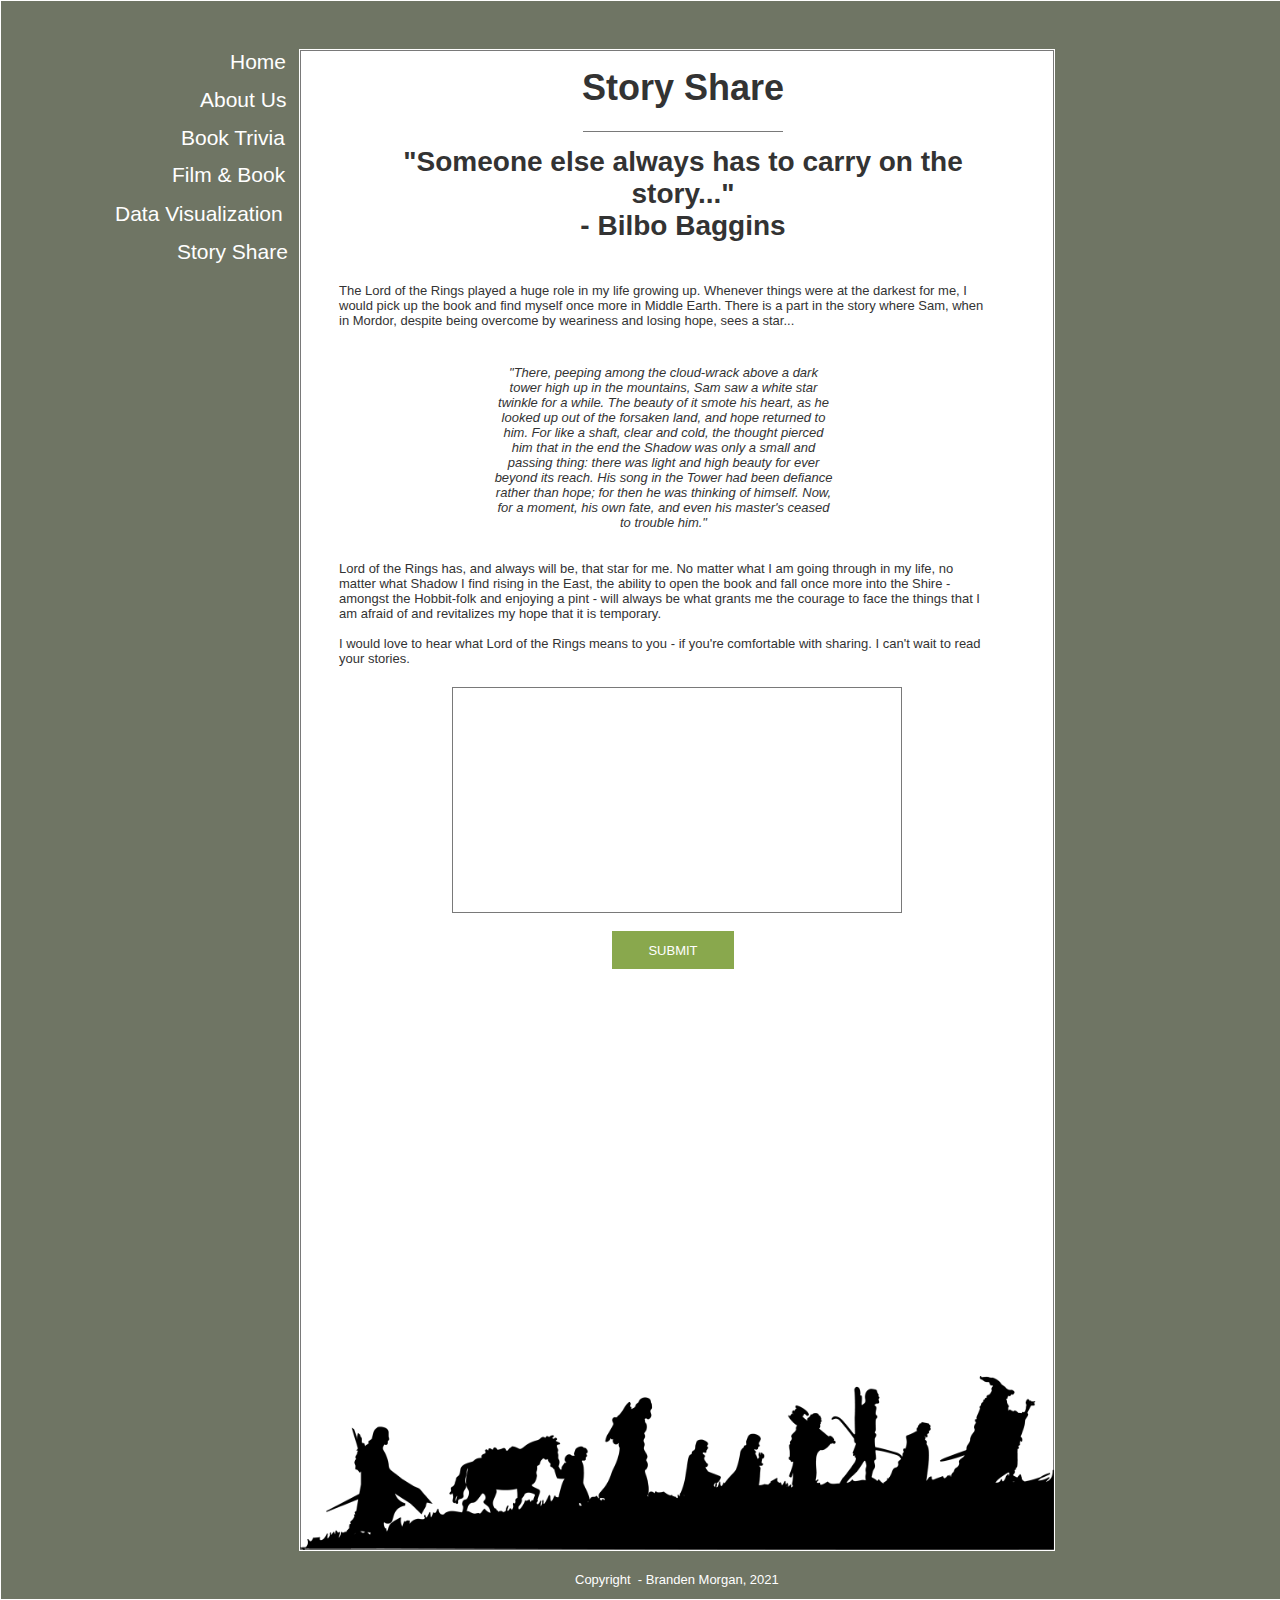
<file: story_share.html>
﻿<!DOCTYPE html>
<html>
  <head>
    <title>Story Share</title>
    <meta http-equiv="X-UA-Compatible" content="IE=edge"/>
    <meta http-equiv="content-type" content="text/html; charset=utf-8"/>
    <link href="resources/css/axure_rp_page.css" type="text/css" rel="stylesheet"/>
    <link href="data/styles.css" type="text/css" rel="stylesheet"/>
    <link href="files/story_share/styles.css" type="text/css" rel="stylesheet"/>
    <script src="resources/scripts/jquery-3.2.1.min.js"></script>
    <script src="resources/scripts/axure/axQuery.js"></script>
    <script src="resources/scripts/axure/globals.js"></script>
    <script src="resources/scripts/axutils.js"></script>
    <script src="resources/scripts/axure/annotation.js"></script>
    <script src="resources/scripts/axure/axQuery.std.js"></script>
    <script src="resources/scripts/axure/doc.js"></script>
    <script src="resources/scripts/messagecenter.js"></script>
    <script src="resources/scripts/axure/events.js"></script>
    <script src="resources/scripts/axure/recording.js"></script>
    <script src="resources/scripts/axure/action.js"></script>
    <script src="resources/scripts/axure/expr.js"></script>
    <script src="resources/scripts/axure/geometry.js"></script>
    <script src="resources/scripts/axure/flyout.js"></script>
    <script src="resources/scripts/axure/model.js"></script>
    <script src="resources/scripts/axure/repeater.js"></script>
    <script src="resources/scripts/axure/sto.js"></script>
    <script src="resources/scripts/axure/utils.temp.js"></script>
    <script src="resources/scripts/axure/variables.js"></script>
    <script src="resources/scripts/axure/drag.js"></script>
    <script src="resources/scripts/axure/move.js"></script>
    <script src="resources/scripts/axure/visibility.js"></script>
    <script src="resources/scripts/axure/style.js"></script>
    <script src="resources/scripts/axure/adaptive.js"></script>
    <script src="resources/scripts/axure/tree.js"></script>
    <script src="resources/scripts/axure/init.temp.js"></script>
    <script src="resources/scripts/axure/legacy.js"></script>
    <script src="resources/scripts/axure/viewer.js"></script>
    <script src="resources/scripts/axure/math.js"></script>
    <script src="resources/scripts/axure/jquery.nicescroll.min.js"></script>
    <script src="data/document.js"></script>
    <script src="files/story_share/data.js"></script>
    <script type="text/javascript">
      $axure.utils.getTransparentGifPath = function() { return 'resources/images/transparent.gif'; };
      $axure.utils.getOtherPath = function() { return 'resources/Other.html'; };
      $axure.utils.getReloadPath = function() { return 'resources/reload.html'; };
    </script>
  </head>
  <body>
    <div id="base" class="">

      <!-- Unnamed (Rectangle) -->
      <div id="u114" class="ax_default box_1">
        <div id="u114_div" class=""></div>
        <div id="u114_text" class="text " style="display:none; visibility: hidden">
          <p></p>
        </div>
      </div>

      <!-- Unnamed (Rectangle) -->
      <div id="u115" class="ax_default box_1">
        <img id="u115_img" class="img " src="images/home/u2.svg"/>
        <div id="u115_text" class="text " style="display:none; visibility: hidden">
          <p></p>
        </div>
      </div>

      <!-- Unnamed (Rectangle) -->
      <div id="u116" class="ax_default box_1">
        <img id="u116_img" class="img " src="images/home/u2.svg"/>
        <div id="u116_text" class="text " style="display:none; visibility: hidden">
          <p></p>
        </div>
      </div>

      <!-- Unnamed (Rectangle) -->
      <div id="u117" class="ax_default box_1">
        <img id="u117_img" class="img " src="images/home/u4.svg"/>
        <div id="u117_text" class="text " style="display:none; visibility: hidden">
          <p></p>
        </div>
      </div>

      <!-- Unnamed (Rectangle) -->
      <div id="u118" class="ax_default box_1">
        <img id="u118_img" class="img " src="images/home/u4.svg"/>
        <div id="u118_text" class="text " style="display:none; visibility: hidden">
          <p></p>
        </div>
      </div>

      <!-- Unnamed (Text Area) -->
      <div id="u119" class="ax_default text_area">
        <div id="u119_div" class=""></div>
        <textarea id="u119_input" class="u119_input"></textarea>
      </div>

      <!-- Unnamed (Rectangle) -->
      <div id="u120" class="ax_default link_button">
        <div id="u120_div" class=""></div>
        <div id="u120_text" class="text ">
          <p><span>SUBMIT</span></p>
        </div>
      </div>

      <!-- Unnamed (Rectangle) -->
      <div id="u121" class="ax_default paragraph">
        <div id="u121_div" class=""></div>
        <div id="u121_text" class="text ">
          <p style="text-align:center;"><span>&quot;Someone else always has to carry on the story...&quot;</span></p><p style="text-align:center;"><span>- Bilbo Baggins</span></p><p style="text-align:left;"><span><br></span></p>
        </div>
      </div>

      <!-- Unnamed (Rectangle) -->
      <div id="u122" class="ax_default paragraph">
        <div id="u122_div" class=""></div>
        <div id="u122_text" class="text ">
          <p><span>The Lord of the Rings played a huge role in my life growing up. Whenever things were at the darkest for me, I would pick up the book and find myself once more in Middle Earth. There is a part in the story where Sam, when in Mordor, despite being overcome by weariness and losing hope, sees a star... </span></p>
        </div>
      </div>

      <!-- Unnamed (Rectangle) -->
      <div id="u123" class="ax_default paragraph">
        <div id="u123_div" class=""></div>
        <div id="u123_text" class="text ">
          <p><span>&quot;There, peeping among the cloud-wrack above a dark tower high up in the mountains, Sam saw a white star twinkle for a while. The beauty of it smote his heart, as he looked up out of the forsaken land, and hope returned to him. For like a shaft, clear and cold, the thought pierced him that in the end the Shadow was only a small and passing thing: there was light and high beauty for ever beyond its reach. His song in the Tower had been defiance rather than hope; for then he was thinking of himself. Now, for a moment, his own fate, and even his master's ceased to trouble him.&quot;</span></p>
        </div>
      </div>

      <!-- Unnamed (Rectangle) -->
      <div id="u124" class="ax_default paragraph">
        <div id="u124_div" class=""></div>
        <div id="u124_text" class="text ">
          <p><span>Lord of the Rings has, and always will be, that star for me. No matter what I am going through in my life, no matter what Shadow I find rising in the East, the ability to open the book and fall once more into the Shire - amongst the Hobbit-folk and enjoying a pint - will always be what grants me the courage to face the things that I am afraid of and revitalizes my hope that it is temporary.</span></p><p><span><br></span></p><p><span>I would love to hear what Lord of the Rings means to you - if you're comfortable with sharing. I can't wait to read your stories. </span></p>
        </div>
      </div>

      <!-- Unnamed (Image) -->
      <div id="u125" class="ax_default image">
        <img id="u125_img" class="img " src="images/home/u6.png"/>
        <div id="u125_text" class="text " style="display:none; visibility: hidden">
          <p></p>
        </div>
      </div>

      <!-- Unnamed (Rectangle) -->
      <div id="u126" class="ax_default paragraph">
        <div id="u126_div" class=""></div>
        <div id="u126_text" class="text ">
          <p><span>Copyright&nbsp; - Branden Morgan, 2021</span></p>
        </div>
      </div>

      <!-- Unnamed (Line) -->
      <div id="u127" class="ax_default line">
        <img id="u127_img" class="img " src="images/about_us/u28.svg"/>
        <div id="u127_text" class="text " style="display:none; visibility: hidden">
          <p></p>
        </div>
      </div>

      <!-- Unnamed (Rectangle) -->
      <div id="u128" class="ax_default paragraph">
        <div id="u128_div" class=""></div>
        <div id="u128_text" class="text ">
          <p><span>Story Share</span></p>
        </div>
      </div>

      <!-- Unnamed (Rectangle) -->
      <div id="u129" class="ax_default paragraph">
        <div id="u129_div" class=""></div>
        <div id="u129_text" class="text ">
          <p><span>About Us</span></p>
        </div>
      </div>

      <!-- Unnamed (Rectangle) -->
      <div id="u130" class="ax_default paragraph">
        <div id="u130_div" class=""></div>
        <div id="u130_text" class="text ">
          <p><span>Book Trivia</span></p>
        </div>
      </div>

      <!-- Unnamed (Rectangle) -->
      <div id="u131" class="ax_default paragraph">
        <div id="u131_div" class=""></div>
        <div id="u131_text" class="text ">
          <p><span>Data Visualization</span></p>
        </div>
      </div>

      <!-- Unnamed (Rectangle) -->
      <div id="u132" class="ax_default paragraph">
        <div id="u132_div" class=""></div>
        <div id="u132_text" class="text ">
          <p><span>Story Share</span></p>
        </div>
      </div>

      <!-- Unnamed (Rectangle) -->
      <div id="u133" class="ax_default paragraph">
        <div id="u133_div" class=""></div>
        <div id="u133_text" class="text ">
          <p><span>Home</span></p>
        </div>
      </div>

      <!-- Unnamed (Rectangle) -->
      <div id="u134" class="ax_default paragraph">
        <div id="u134_div" class=""></div>
        <div id="u134_text" class="text ">
          <p><span>Film &amp; Book</span></p>
        </div>
      </div>
    </div>
    <script src="resources/scripts/axure/ios.js"></script>
  </body>
</html>
</file>
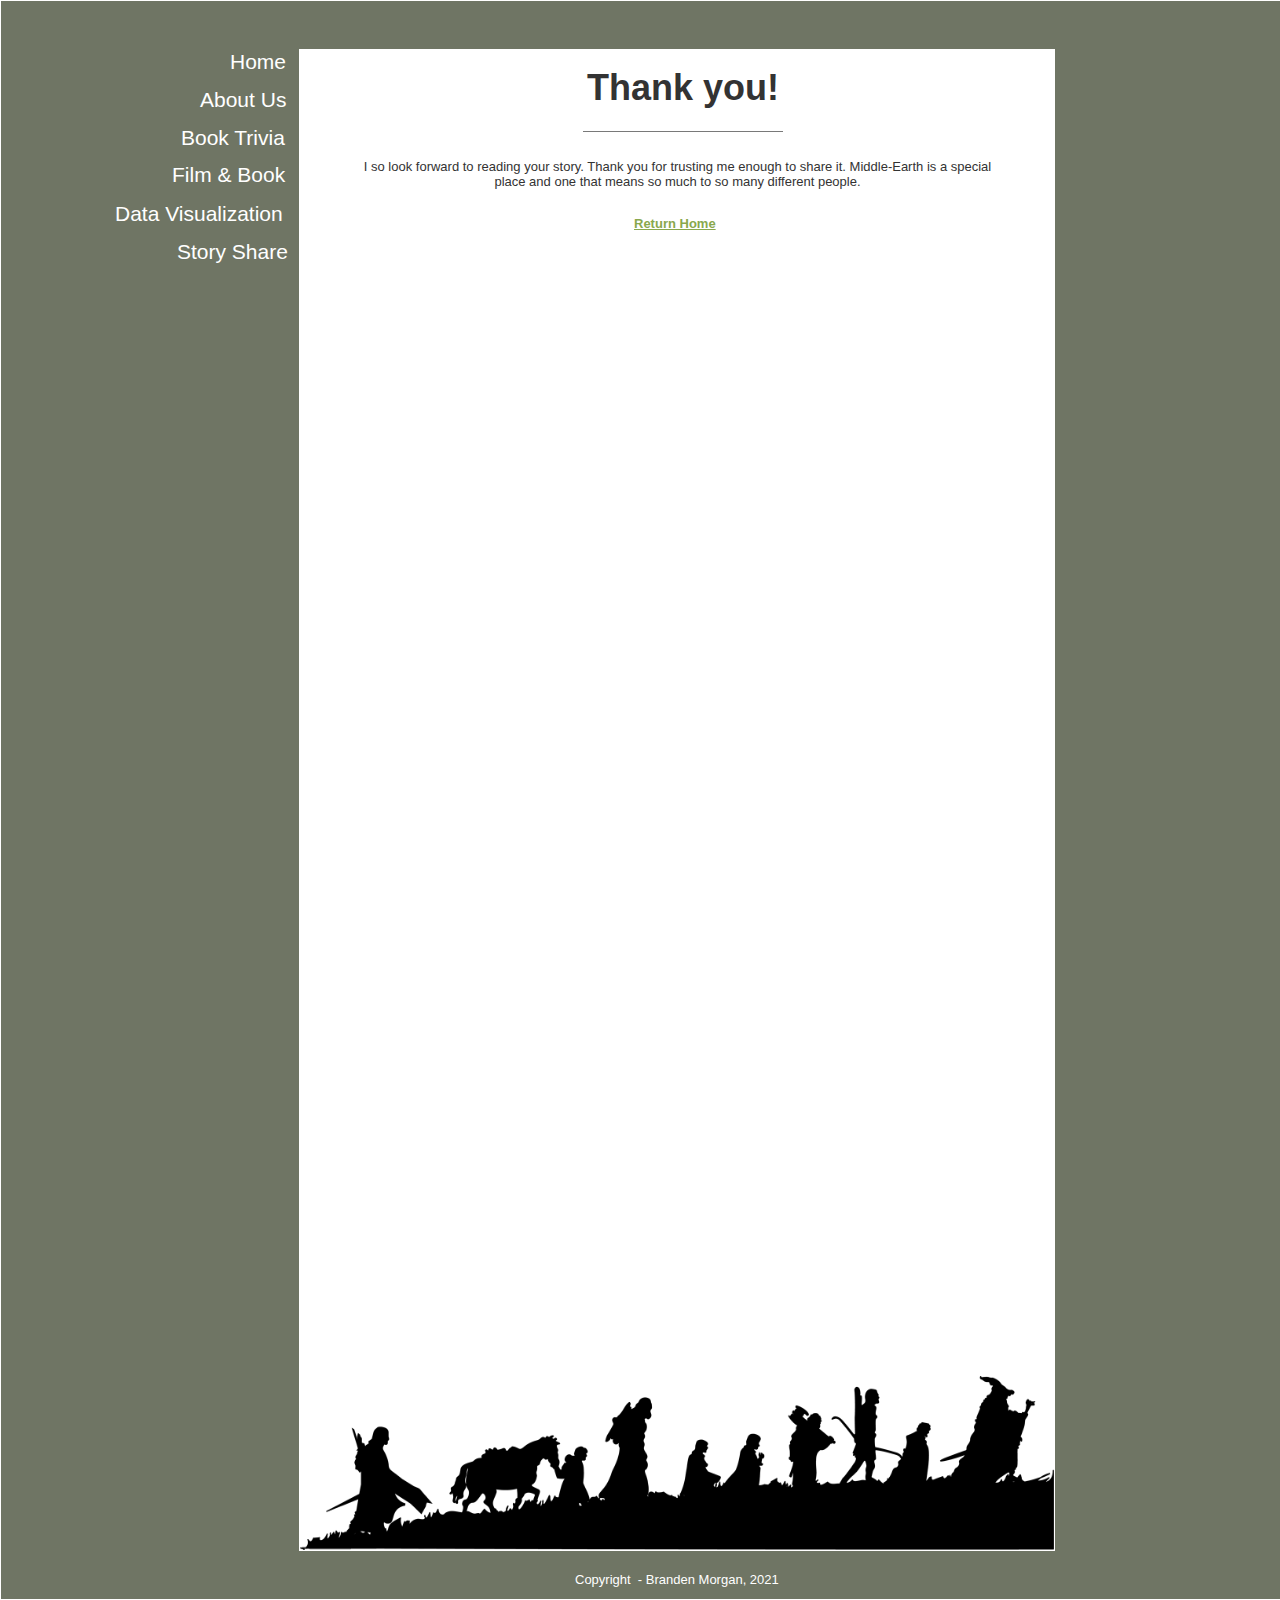
<file: thank_you.html>
﻿<!DOCTYPE html>
<html>
  <head>
    <title>Thank You</title>
    <meta http-equiv="X-UA-Compatible" content="IE=edge"/>
    <meta http-equiv="content-type" content="text/html; charset=utf-8"/>
    <link href="resources/css/axure_rp_page.css" type="text/css" rel="stylesheet"/>
    <link href="data/styles.css" type="text/css" rel="stylesheet"/>
    <link href="files/thank_you/styles.css" type="text/css" rel="stylesheet"/>
    <script src="resources/scripts/jquery-3.2.1.min.js"></script>
    <script src="resources/scripts/axure/axQuery.js"></script>
    <script src="resources/scripts/axure/globals.js"></script>
    <script src="resources/scripts/axutils.js"></script>
    <script src="resources/scripts/axure/annotation.js"></script>
    <script src="resources/scripts/axure/axQuery.std.js"></script>
    <script src="resources/scripts/axure/doc.js"></script>
    <script src="resources/scripts/messagecenter.js"></script>
    <script src="resources/scripts/axure/events.js"></script>
    <script src="resources/scripts/axure/recording.js"></script>
    <script src="resources/scripts/axure/action.js"></script>
    <script src="resources/scripts/axure/expr.js"></script>
    <script src="resources/scripts/axure/geometry.js"></script>
    <script src="resources/scripts/axure/flyout.js"></script>
    <script src="resources/scripts/axure/model.js"></script>
    <script src="resources/scripts/axure/repeater.js"></script>
    <script src="resources/scripts/axure/sto.js"></script>
    <script src="resources/scripts/axure/utils.temp.js"></script>
    <script src="resources/scripts/axure/variables.js"></script>
    <script src="resources/scripts/axure/drag.js"></script>
    <script src="resources/scripts/axure/move.js"></script>
    <script src="resources/scripts/axure/visibility.js"></script>
    <script src="resources/scripts/axure/style.js"></script>
    <script src="resources/scripts/axure/adaptive.js"></script>
    <script src="resources/scripts/axure/tree.js"></script>
    <script src="resources/scripts/axure/init.temp.js"></script>
    <script src="resources/scripts/axure/legacy.js"></script>
    <script src="resources/scripts/axure/viewer.js"></script>
    <script src="resources/scripts/axure/math.js"></script>
    <script src="resources/scripts/axure/jquery.nicescroll.min.js"></script>
    <script src="data/document.js"></script>
    <script src="files/thank_you/data.js"></script>
    <script type="text/javascript">
      $axure.utils.getTransparentGifPath = function() { return 'resources/images/transparent.gif'; };
      $axure.utils.getOtherPath = function() { return 'resources/Other.html'; };
      $axure.utils.getReloadPath = function() { return 'resources/reload.html'; };
    </script>
  </head>
  <body>
    <div id="base" class="">

      <!-- Unnamed (Rectangle) -->
      <div id="u135" class="ax_default box_1">
        <img id="u135_img" class="img " src="images/home/u2.svg"/>
        <div id="u135_text" class="text " style="display:none; visibility: hidden">
          <p></p>
        </div>
      </div>

      <!-- Unnamed (Rectangle) -->
      <div id="u136" class="ax_default paragraph">
        <div id="u136_div" class=""></div>
        <div id="u136_text" class="text ">
          <p><span>I so look forward to reading your story. Thank you for trusting me enough to share it. Middle-Earth is a special place and one that means so much to so many different people. </span></p>
        </div>
      </div>

      <!-- Unnamed (Image) -->
      <div id="u137" class="ax_default image">
        <img id="u137_img" class="img " src="images/home/u6.png"/>
        <div id="u137_text" class="text " style="display:none; visibility: hidden">
          <p></p>
        </div>
      </div>

      <!-- Unnamed (Rectangle) -->
      <div id="u138" class="ax_default paragraph">
        <div id="u138_div" class=""></div>
        <div id="u138_text" class="text ">
          <p><span>Copyright&nbsp; - Branden Morgan, 2021</span></p>
        </div>
      </div>

      <!-- Unnamed (Line) -->
      <div id="u139" class="ax_default line">
        <img id="u139_img" class="img " src="images/about_us/u28.svg"/>
        <div id="u139_text" class="text " style="display:none; visibility: hidden">
          <p></p>
        </div>
      </div>

      <!-- Unnamed (Rectangle) -->
      <div id="u140" class="ax_default paragraph">
        <div id="u140_div" class=""></div>
        <div id="u140_text" class="text ">
          <p><span>Thank you!</span></p>
        </div>
      </div>

      <!-- Unnamed (Rectangle) -->
      <div id="u141" class="ax_default box_1">
        <img id="u141_img" class="img " src="images/home/u2.svg"/>
        <div id="u141_text" class="text " style="display:none; visibility: hidden">
          <p></p>
        </div>
      </div>

      <!-- Unnamed (Rectangle) -->
      <div id="u142" class="ax_default box_1">
        <img id="u142_img" class="img " src="images/home/u4.svg"/>
        <div id="u142_text" class="text " style="display:none; visibility: hidden">
          <p></p>
        </div>
      </div>

      <!-- Unnamed (Rectangle) -->
      <div id="u143" class="ax_default box_1">
        <img id="u143_img" class="img " src="images/home/u4.svg"/>
        <div id="u143_text" class="text " style="display:none; visibility: hidden">
          <p></p>
        </div>
      </div>

      <!-- Unnamed (Rectangle) -->
      <div id="u144" class="ax_default paragraph">
        <div id="u144_div" class=""></div>
        <div id="u144_text" class="text ">
          <p><span>Copyright&nbsp; - Branden Morgan, 2021</span></p>
        </div>
      </div>

      <!-- Unnamed (Rectangle) -->
      <div id="u145" class="ax_default paragraph">
        <div id="u145_div" class=""></div>
        <div id="u145_text" class="text ">
          <p><span>About Us</span></p>
        </div>
      </div>

      <!-- Unnamed (Rectangle) -->
      <div id="u146" class="ax_default paragraph">
        <div id="u146_div" class=""></div>
        <div id="u146_text" class="text ">
          <p><span>Book Trivia</span></p>
        </div>
      </div>

      <!-- Unnamed (Rectangle) -->
      <div id="u147" class="ax_default paragraph">
        <div id="u147_div" class=""></div>
        <div id="u147_text" class="text ">
          <p><span>Data Visualization</span></p>
        </div>
      </div>

      <!-- Unnamed (Rectangle) -->
      <div id="u148" class="ax_default paragraph">
        <div id="u148_div" class=""></div>
        <div id="u148_text" class="text ">
          <p><span>Story Share</span></p>
        </div>
      </div>

      <!-- Unnamed (Rectangle) -->
      <div id="u149" class="ax_default paragraph">
        <div id="u149_div" class=""></div>
        <div id="u149_text" class="text ">
          <p><span>Home</span></p>
        </div>
      </div>

      <!-- Unnamed (Rectangle) -->
      <div id="u150" class="ax_default paragraph">
        <div id="u150_div" class=""></div>
        <div id="u150_text" class="text ">
          <p><span style="text-decoration:underline ;">Return Home</span></p>
        </div>
      </div>

      <!-- Unnamed (Rectangle) -->
      <div id="u151" class="ax_default paragraph">
        <div id="u151_div" class=""></div>
        <div id="u151_text" class="text ">
          <p><span>Film &amp; Book</span></p>
        </div>
      </div>
    </div>
    <script src="resources/scripts/axure/ios.js"></script>
  </body>
</html>
</file>
<file: resources/css/axure_rp_page.css>
﻿/* so the window resize fires within a frame in IE7 */
html, body {
    height: 100%;
}

#zoomOverlay {
    position: fixed;
    top: 0;
    left: 0;
    width: 100%;
    height: 100%;
}

#dragOverlay {
    position: fixed;
    top: 0;
    left: 0;
    width: 100%;
    height: 100%;
    cursor: grab;
}

#dragOverlay.dragging__start {
    cursor: grabbing;
}

html.hideScroll::-webkit-scrollbar {
    display: none;
}

html.hideScroll {
    -ms-overflow-style: none;
    scrollbar-width: none;
}

.mobileFrameCursor div * {
    cursor: inherit !important;
}

a {
    color: inherit;
}

p {
    margin: 0px;
    text-rendering: optimizeLegibility;
    font-feature-settings: "kern" 1;
    -webkit-font-feature-settings: "kern";
    -moz-font-feature-settings: "kern";
    -moz-font-feature-settings: "kern=1";
    font-kerning: normal;
}

ul {
    margin:0px;
}

iframe {
    background: #FFFFFF;
}

/* to match IE with C, FF */
input {
    padding: 1px 0px 1px 0px;
    box-sizing: border-box;
    -moz-box-sizing: border-box;
}

input[type=text]::-ms-clear {
    width: 0;
    height: 0;
    display: none;
}

textarea {
    margin: 0px;
    box-sizing: border-box;
    -moz-box-sizing: border-box;
}

select option {
    color: initial;
}

.focused:focus, .selectedFocused:focus {
    outline: none;
}

div.intcases {
    font-family: arial; 
    font-size: 12px;
    text-align:left; 
    border:1px solid #AAA; 
    background:#FFF none repeat scroll 0% 0%; 
    z-index:9999; 
    visibility:hidden; 
    position:absolute;
    padding: 0px;
    border-radius: 3px;
    white-space: nowrap;
}

div.intcaselink {
    cursor: pointer;
    padding: 3px 8px 3px 8px;
    margin: 5px;
    background:#EEE none repeat scroll 0% 0%; 
    border:1px solid #AAA;
    border-radius: 3px;
}

div.refpageimage {
    position: absolute;
    left: 0px;
    top: 0px;
    font-size: 0px;
    width: 16px;
    height: 16px;
    cursor: pointer;
    background-image: url(images/newwindow.gif);
    background-repeat: no-repeat;
}

div.annnoteimage {
    position: absolute;
    left: 0px;
    top: 0px;
    font-size: 0px;
    /*width: 16px;
    height: 12px;*/
    cursor: help;
    /*background-image: url(images/note.gif);*/
    /*background-repeat: no-repeat;*/
    width: 13px;
    height: 12px;
    padding-top: 1px;
    text-align: center;
    background-color: #138CDD;
    -moz-box-shadow: 1px 1px 3px #aaa;
    -webkit-box-shadow: 1px 1px 3px #aaa;
    box-shadow: 1px 1px 3px #aaa;
}

div.annnoteline {
    display: inline-block;
    width: 9px;
    height: 1px;
    border-bottom: 1px solid white;
    margin-top: 1px;
}

div.annnotelabel {
    /*position: absolute;
    left: 0px;
    top: 0px;*/
    font-family: Helvetica,Arial;
    white-space: nowrap;
    
    padding-top: 1px;
    background-color: #fff849;
    font-size: 10px;
    font-weight: bold;
    line-height: 14px;
    margin-right: 3px;
    padding: 0px 4px;
    color: #000;

    -moz-box-shadow: 1px 1px 3px #aaa;
    -webkit-box-shadow: 1px 1px 3px #aaa;
    box-shadow: 1px 1px 3px #aaa;
}

div.annnote {
    display: flex;
    position: absolute;
    cursor: help;
    line-height: 14px;
}

.annotation {
    font-size: 12px;
    padding-left: 2px;
    margin-bottom: 5px;
}

.annotationName {
    /*font-size: 13px;
    font-weight: bold;
    margin-bottom: 3px;
    white-space: nowrap;*/

    font-family: 'Trebuchet MS';
    font-size: 14px;
    font-weight: bold;
    margin-bottom: 5px;
    white-space: nowrap;
}

.annotationValue {
    font-family: Arial, Helvetica, Sans-Serif;
    font-size: 12px;
    color: #4a4a4a;
    line-height: 21px;
    margin-bottom: 20px;
}

.noteLink {
    text-decoration: inherit;
    color: inherit;
}

.noteLink:hover {
    background-color: white;
}

/* this is a fix for the issue where dialogs jump around and takes the text-align from the body */
.dialogFix {
    position:absolute;
    text-align:left;
    border: 1px solid #8f949a;
}


@keyframes pulsate {
  from {
    box-shadow: 0 0 10px #15d6ba;
  }
  to {
    box-shadow: 0 0 20px #15d6ba;
  }
}

@-webkit-keyframes pulsate {
  from {
    -webkit-box-shadow: 0 0 10px #15d6ba;
    box-shadow: 0 0 10px #15d6ba;
  }
  to {
    -webkit-box-shadow: 0 0 20px #15d6ba;
    box-shadow: 0 0 20px #15d6ba;
  }
}
 
@-moz-keyframes pulsate {
  from {
    -moz-box-shadow: 0 0 10px #15d6ba;
    box-shadow: 0 0 10px #15d6ba;
  }
  to {
    -moz-box-shadow: 0 0 20px #15d6ba;
    box-shadow: 0 0 20px #15d6ba;
  }
}

.legacyPulsateBorder {
    /*border: 5px solid #15d6ba;
    margin: -5px;*/
    -moz-box-shadow: 0 0 10px 3px #15d6ba;
    box-shadow: 0 0 10px 3px #15d6ba;
}

.pulsateBorder {
  animation-name: pulsate;
  animation-timing-function: ease-in-out;
  animation-duration: 0.9s;
  animation-iteration-count: infinite;
  animation-direction: alternate;
  
  -webkit-animation-name: pulsate;
  -webkit-animation-timing-function: ease-in-out;
  -webkit-animation-duration: 0.9s;
  -webkit-animation-iteration-count: infinite;
  -webkit-animation-direction: alternate;

  -moz-animation-name: pulsate;
  -moz-animation-timing-function: ease-in-out;
  -moz-animation-duration: 0.9s;
  -moz-animation-iteration-count: infinite;
  -moz-animation-direction: alternate;
}

.ax_default_hidden, .ax_default_unplaced{
    display: none;
    visibility: hidden;
}

.widgetNoteSelected {
    -moz-box-shadow: 0 0 10px 3px #138CDD;
    box-shadow: 0 0 10px 3px #138CDD;
    /*-moz-box-shadow: 0 0 20px #3915d6;
    box-shadow: 0 0 20px #3915d6;*/
    /*border: 3px solid #3915d6;*/
    /*margin: -3px;*/
}


.singleImg {
    display: none;
    visibility: hidden;
}

#ios-safari {
    overflow: auto;
    -webkit-overflow-scrolling: touch;
}

#ios-safari-html {
    display: block;
    overflow: auto;
    -webkit-overflow-scrolling: touch;
    position: absolute;
    top: 0;
    left: 0;
    right: 0;
    bottom: 0;
}

#ios-safari-fixed {
    position: absolute;
    pointer-events: none;
    width: initial;
}

#ios-safari-fixed div {
    pointer-events: auto;
}
</file>
<file: data/styles.css>
﻿.ax_default {
  font-family:"Arial", sans-serif;
  font-weight:400;
  font-style:normal;
  font-size:13px;
  letter-spacing:normal;
  color:#333333;
  vertical-align:none;
  text-align:center;
  line-height:normal;
  text-transform:none;
}
.box_1 {
}
.shape {
}
.image {
}
.link_button {
  color:#1E98D7;
}
.heading_1 {
  font-family:"Arial", sans-serif;
  font-weight:bold;
  font-style:normal;
  font-size:32px;
  text-align:left;
}
.heading_2 {
  font-family:"Arial", sans-serif;
  font-weight:bold;
  font-style:normal;
  font-size:24px;
  text-align:left;
}
.heading_3 {
  font-family:"Arial", sans-serif;
  font-weight:bold;
  font-style:normal;
  font-size:18px;
  text-align:left;
}
.heading_4 {
  font-family:"Arial", sans-serif;
  font-weight:bold;
  font-style:normal;
  font-size:14px;
  text-align:left;
}
.heading_5 {
  font-family:"Arial", sans-serif;
  font-weight:bold;
  font-style:normal;
  text-align:left;
}
.heading_6 {
  font-family:"Arial", sans-serif;
  font-weight:bold;
  font-style:normal;
  font-size:10px;
  text-align:left;
}
.paragraph {
  text-align:left;
}
.text_link {
  color:#0000FF;
}
.text_link_mouse_over {
}
.text_link_mouse_down {
}
.line {
}
.text_area {
  color:#000000;
  text-align:left;
}
.form_hint {
  color:#999999;
}
.form_disabled {
}
.flow_shape {
}
textarea, select, input, button { outline: none; }
</file>
<file: files/about_us/styles.css>
﻿body {
  margin:0px;
  background-image:none;
  position:relative;
  left:-0px;
  width:1366px;
  margin-left:auto;
  margin-right:auto;
  text-align:left;
}
.form_sketch {
  border-color:transparent;
  background-color:transparent;
}
#base {
  position:absolute;
  z-index:0;
}
#u20_img {
  border-width:0px;
  position:absolute;
  left:0px;
  top:0px;
  width:300px;
  height:1600px;
}
#u20 {
  border-width:0px;
  position:absolute;
  left:0px;
  top:0px;
  width:300px;
  height:1600px;
  display:flex;
}
#u20 .text {
  position:absolute;
  align-self:center;
  padding:2px 2px 2px 2px;
  box-sizing:border-box;
  width:100%;
}
#u20_text {
  border-width:0px;
  word-wrap:break-word;
  text-transform:none;
  visibility:hidden;
}
#u21_img {
  border-width:0px;
  position:absolute;
  left:0px;
  top:0px;
  width:300px;
  height:1600px;
}
#u21 {
  border-width:0px;
  position:absolute;
  left:1054px;
  top:0px;
  width:300px;
  height:1600px;
  display:flex;
  color:transparent;
}
#u21 .text {
  position:absolute;
  align-self:center;
  padding:2px 2px 2px 2px;
  box-sizing:border-box;
  width:100%;
}
#u21_text {
  border-width:0px;
  word-wrap:break-word;
  text-transform:none;
  visibility:hidden;
}
#u22_img {
  border-width:0px;
  position:absolute;
  left:0px;
  top:0px;
  width:768px;
  height:50px;
}
#u22 {
  border-width:0px;
  position:absolute;
  left:293px;
  top:0px;
  width:768px;
  height:50px;
  display:flex;
  color:transparent;
}
#u22 .text {
  position:absolute;
  align-self:center;
  padding:2px 2px 2px 2px;
  box-sizing:border-box;
  width:100%;
}
#u22_text {
  border-width:0px;
  word-wrap:break-word;
  text-transform:none;
  visibility:hidden;
}
#u23_img {
  border-width:0px;
  position:absolute;
  left:0px;
  top:0px;
  width:768px;
  height:50px;
}
#u23 {
  border-width:0px;
  position:absolute;
  left:293px;
  top:1550px;
  width:768px;
  height:50px;
  display:flex;
  color:transparent;
}
#u23 .text {
  position:absolute;
  align-self:center;
  padding:2px 2px 2px 2px;
  box-sizing:border-box;
  width:100%;
}
#u23_text {
  border-width:0px;
  word-wrap:break-word;
  text-transform:none;
  visibility:hidden;
}
#u24_div {
  border-width:0px;
  position:absolute;
  left:0px;
  top:0px;
  width:754px;
  height:1500px;
  background:inherit;
  background-color:rgba(255, 255, 255, 0.00392156862745098);
  box-sizing:border-box;
  border-width:1px;
  border-style:solid;
  border-color:rgba(121, 121, 121, 1);
  border-radius:0px;
  -moz-box-shadow:none;
  -webkit-box-shadow:none;
  box-shadow:none;
}
#u24 {
  border-width:0px;
  position:absolute;
  left:300px;
  top:50px;
  width:754px;
  height:1500px;
  display:flex;
}
#u24 .text {
  position:absolute;
  align-self:center;
  padding:2px 2px 2px 2px;
  box-sizing:border-box;
  width:100%;
}
#u24_text {
  border-width:0px;
  word-wrap:break-word;
  text-transform:none;
  visibility:hidden;
}
#u25_img {
  border-width:0px;
  position:absolute;
  left:0px;
  top:0px;
  width:754px;
  height:174px;
}
#u25 {
  border-width:0px;
  position:absolute;
  left:300px;
  top:1376px;
  width:754px;
  height:174px;
  display:flex;
}
#u25 .text {
  position:absolute;
  align-self:center;
  padding:2px 2px 2px 2px;
  box-sizing:border-box;
  width:100%;
}
#u25_text {
  border-width:0px;
  word-wrap:break-word;
  text-transform:none;
  visibility:hidden;
}
#u26_div {
  border-width:0px;
  position:absolute;
  left:0px;
  top:0px;
  width:204px;
  height:15px;
  background:inherit;
  background-color:rgba(255, 255, 255, 0);
  border:none;
  border-radius:0px;
  -moz-box-shadow:none;
  -webkit-box-shadow:none;
  box-shadow:none;
  color:#FFFFFF;
}
#u26 {
  border-width:0px;
  position:absolute;
  left:575px;
  top:1572px;
  width:204px;
  height:15px;
  display:flex;
  color:#FFFFFF;
}
#u26 .text {
  position:absolute;
  align-self:flex-start;
  padding:0px 0px 0px 0px;
  box-sizing:border-box;
  width:100%;
}
#u26_text {
  border-width:0px;
  white-space:nowrap;
  text-transform:none;
}
#u27_div {
  border-width:0px;
  position:absolute;
  left:0px;
  top:0px;
  width:566px;
  height:49px;
  background:inherit;
  background-color:rgba(255, 255, 255, 0);
  border:none;
  border-radius:0px;
  -moz-box-shadow:none;
  -webkit-box-shadow:none;
  box-shadow:none;
  font-family:"Open Sans Bold", "Open Sans Regular", "Open Sans", sans-serif;
  font-weight:700;
  font-style:normal;
  font-size:36px;
  text-align:center;
}
#u27 {
  border-width:0px;
  position:absolute;
  left:400px;
  top:67px;
  width:566px;
  height:49px;
  display:flex;
  font-family:"Open Sans Bold", "Open Sans Regular", "Open Sans", sans-serif;
  font-weight:700;
  font-style:normal;
  font-size:36px;
  text-align:center;
}
#u27 .text {
  position:absolute;
  align-self:flex-start;
  padding:0px 0px 0px 0px;
  box-sizing:border-box;
  width:100%;
}
#u27_text {
  border-width:0px;
  word-wrap:break-word;
  text-transform:none;
}
#u28_img {
  border-width:0px;
  position:absolute;
  left:0px;
  top:0px;
  width:201px;
  height:2px;
}
#u28 {
  border-width:0px;
  position:absolute;
  left:583px;
  top:131px;
  width:200px;
  height:1px;
  display:flex;
}
#u28 .text {
  position:absolute;
  align-self:center;
  padding:2px 2px 2px 2px;
  box-sizing:border-box;
  width:100%;
}
#u28_text {
  border-width:0px;
  word-wrap:break-word;
  text-transform:none;
  visibility:hidden;
}
#u29_div {
  border-width:0px;
  position:absolute;
  left:0px;
  top:0px;
  width:90px;
  height:28px;
  background:inherit;
  background-color:rgba(255, 255, 255, 0);
  border:none;
  border-radius:0px;
  -moz-box-shadow:none;
  -webkit-box-shadow:none;
  box-shadow:none;
  font-family:"Open Sans", sans-serif;
  font-weight:400;
  font-style:normal;
  font-size:21px;
  color:#FFFFFF;
}
#u29 {
  border-width:0px;
  position:absolute;
  left:200px;
  top:88px;
  width:90px;
  height:28px;
  display:flex;
  font-family:"Open Sans", sans-serif;
  font-weight:400;
  font-style:normal;
  font-size:21px;
  color:#FFFFFF;
}
#u29 .text {
  position:absolute;
  align-self:flex-start;
  padding:0px 0px 0px 0px;
  box-sizing:border-box;
  width:100%;
}
#u29_text {
  border-width:0px;
  white-space:nowrap;
  text-transform:none;
}
#u30_div {
  border-width:0px;
  position:absolute;
  left:0px;
  top:0px;
  width:109px;
  height:28px;
  background:inherit;
  background-color:rgba(255, 255, 255, 0);
  border:none;
  border-radius:0px;
  -moz-box-shadow:none;
  -webkit-box-shadow:none;
  box-shadow:none;
  font-family:"Open Sans", sans-serif;
  font-weight:400;
  font-style:normal;
  font-size:21px;
  color:#FFFFFF;
}
#u30 {
  border-width:0px;
  position:absolute;
  left:181px;
  top:126px;
  width:109px;
  height:28px;
  display:flex;
  font-family:"Open Sans", sans-serif;
  font-weight:400;
  font-style:normal;
  font-size:21px;
  color:#FFFFFF;
}
#u30 .text {
  position:absolute;
  align-self:flex-start;
  padding:0px 0px 0px 0px;
  box-sizing:border-box;
  width:100%;
}
#u30_text {
  border-width:0px;
  white-space:nowrap;
  text-transform:none;
}
#u31_div {
  border-width:0px;
  position:absolute;
  left:0px;
  top:0px;
  width:175px;
  height:28px;
  background:inherit;
  background-color:rgba(255, 255, 255, 0);
  border:none;
  border-radius:0px;
  -moz-box-shadow:none;
  -webkit-box-shadow:none;
  box-shadow:none;
  font-family:"Open Sans", sans-serif;
  font-weight:400;
  font-style:normal;
  font-size:21px;
  color:#FFFFFF;
}
#u31 {
  border-width:0px;
  position:absolute;
  left:115px;
  top:202px;
  width:175px;
  height:28px;
  display:flex;
  font-family:"Open Sans", sans-serif;
  font-weight:400;
  font-style:normal;
  font-size:21px;
  color:#FFFFFF;
}
#u31 .text {
  position:absolute;
  align-self:flex-start;
  padding:0px 0px 0px 0px;
  box-sizing:border-box;
  width:100%;
}
#u31_text {
  border-width:0px;
  white-space:nowrap;
  text-transform:none;
}
#u32_div {
  border-width:0px;
  position:absolute;
  left:0px;
  top:0px;
  width:113px;
  height:28px;
  background:inherit;
  background-color:rgba(255, 255, 255, 0);
  border:none;
  border-radius:0px;
  -moz-box-shadow:none;
  -webkit-box-shadow:none;
  box-shadow:none;
  font-family:"Open Sans", sans-serif;
  font-weight:400;
  font-style:normal;
  font-size:21px;
  color:#FFFFFF;
}
#u32 {
  border-width:0px;
  position:absolute;
  left:177px;
  top:240px;
  width:113px;
  height:28px;
  display:flex;
  font-family:"Open Sans", sans-serif;
  font-weight:400;
  font-style:normal;
  font-size:21px;
  color:#FFFFFF;
}
#u32 .text {
  position:absolute;
  align-self:flex-start;
  padding:0px 0px 0px 0px;
  box-sizing:border-box;
  width:100%;
}
#u32_text {
  border-width:0px;
  white-space:nowrap;
  text-transform:none;
}
#u33_div {
  border-width:0px;
  position:absolute;
  left:0px;
  top:0px;
  width:60px;
  height:28px;
  background:inherit;
  background-color:rgba(255, 255, 255, 0);
  border:none;
  border-radius:0px;
  -moz-box-shadow:none;
  -webkit-box-shadow:none;
  box-shadow:none;
  font-family:"Open Sans", sans-serif;
  font-weight:400;
  font-style:normal;
  font-size:21px;
  color:#FFFFFF;
}
#u33 {
  border-width:0px;
  position:absolute;
  left:230px;
  top:50px;
  width:60px;
  height:28px;
  display:flex;
  font-family:"Open Sans", sans-serif;
  font-weight:400;
  font-style:normal;
  font-size:21px;
  color:#FFFFFF;
}
#u33 .text {
  position:absolute;
  align-self:flex-start;
  padding:0px 0px 0px 0px;
  box-sizing:border-box;
  width:100%;
}
#u33_text {
  border-width:0px;
  white-space:nowrap;
  text-transform:none;
}
#u34_div {
  border-width:0px;
  position:absolute;
  left:0px;
  top:0px;
  width:649px;
  height:70px;
  background:inherit;
  background-color:rgba(255, 255, 255, 0);
  border:none;
  border-radius:0px;
  -moz-box-shadow:none;
  -webkit-box-shadow:none;
  box-shadow:none;
}
#u34 {
  border-width:0px;
  position:absolute;
  left:353px;
  top:160px;
  width:649px;
  height:70px;
  display:flex;
}
#u34 .text {
  position:absolute;
  align-self:flex-start;
  padding:0px 0px 0px 0px;
  box-sizing:border-box;
  width:100%;
}
#u34_text {
  border-width:0px;
  word-wrap:break-word;
  text-transform:none;
}
#u35_img {
  border-width:0px;
  position:absolute;
  left:0px;
  top:0px;
  width:342px;
  height:229px;
}
#u35 {
  border-width:0px;
  position:absolute;
  left:506px;
  top:202px;
  width:342px;
  height:229px;
  display:flex;
}
#u35 .text {
  position:absolute;
  align-self:center;
  padding:2px 2px 2px 2px;
  box-sizing:border-box;
  width:100%;
}
#u35_text {
  border-width:0px;
  word-wrap:break-word;
  text-transform:none;
  visibility:hidden;
}
#u36_div {
  border-width:0px;
  position:absolute;
  left:0px;
  top:0px;
  width:649px;
  height:70px;
  background:inherit;
  background-color:rgba(255, 255, 255, 0);
  border:none;
  border-radius:0px;
  -moz-box-shadow:none;
  -webkit-box-shadow:none;
  box-shadow:none;
  font-family:"Open Sans", sans-serif;
  font-weight:400;
  font-style:normal;
}
#u36 {
  border-width:0px;
  position:absolute;
  left:353px;
  top:455px;
  width:649px;
  height:70px;
  display:flex;
  font-family:"Open Sans", sans-serif;
  font-weight:400;
  font-style:normal;
}
#u36 .text {
  position:absolute;
  align-self:flex-start;
  padding:0px 0px 0px 0px;
  box-sizing:border-box;
  width:100%;
}
#u36_text {
  border-width:0px;
  word-wrap:break-word;
  text-transform:none;
}
#u37_img {
  border-width:0px;
  position:absolute;
  left:0px;
  top:0px;
  width:211px;
  height:293px;
}
#u37 {
  border-width:0px;
  position:absolute;
  left:755px;
  top:616px;
  width:211px;
  height:293px;
  display:flex;
}
#u37 .text {
  position:absolute;
  align-self:center;
  padding:2px 2px 2px 2px;
  box-sizing:border-box;
  width:100%;
}
#u37_text {
  border-width:0px;
  word-wrap:break-word;
  text-transform:none;
  visibility:hidden;
}
#u38_div {
  border-width:0px;
  position:absolute;
  left:0px;
  top:0px;
  width:374px;
  height:126px;
  background:inherit;
  background-color:rgba(255, 255, 255, 0);
  border:none;
  border-radius:0px;
  -moz-box-shadow:none;
  -webkit-box-shadow:none;
  box-shadow:none;
  font-family:"Open Sans Bold", "Open Sans Regular", "Open Sans", sans-serif;
  font-style:normal;
}
#u38 {
  border-width:0px;
  position:absolute;
  left:381px;
  top:616px;
  width:374px;
  height:126px;
  display:flex;
  font-family:"Open Sans Bold", "Open Sans Regular", "Open Sans", sans-serif;
  font-style:normal;
}
#u38 .text {
  position:absolute;
  align-self:flex-start;
  padding:0px 0px 0px 0px;
  box-sizing:border-box;
  width:100%;
}
#u38_text {
  border-width:0px;
  word-wrap:break-word;
  text-transform:none;
}
#u39_img {
  border-width:0px;
  position:absolute;
  left:0px;
  top:0px;
  width:365px;
  height:265px;
}
#u39 {
  border-width:0px;
  position:absolute;
  left:318px;
  top:935px;
  width:365px;
  height:265px;
  display:flex;
}
#u39 .text {
  position:absolute;
  align-self:center;
  padding:2px 2px 2px 2px;
  box-sizing:border-box;
  width:100%;
}
#u39_text {
  border-width:0px;
  word-wrap:break-word;
  text-transform:none;
  visibility:hidden;
}
#u40_div {
  border-width:0px;
  position:absolute;
  left:0px;
  top:0px;
  width:336px;
  height:162px;
  background:inherit;
  background-color:rgba(255, 255, 255, 0);
  border:none;
  border-radius:0px;
  -moz-box-shadow:none;
  -webkit-box-shadow:none;
  box-shadow:none;
  font-family:"Open Sans Bold", "Open Sans Regular", "Open Sans", sans-serif;
  font-style:normal;
}
#u40 {
  border-width:0px;
  position:absolute;
  left:683px;
  top:935px;
  width:336px;
  height:162px;
  display:flex;
  font-family:"Open Sans Bold", "Open Sans Regular", "Open Sans", sans-serif;
  font-style:normal;
}
#u40 .text {
  position:absolute;
  align-self:flex-start;
  padding:0px 0px 0px 0px;
  box-sizing:border-box;
  width:100%;
}
#u40_text {
  border-width:0px;
  word-wrap:break-word;
  text-transform:none;
}
#u41_div {
  border-width:0px;
  position:absolute;
  left:0px;
  top:0px;
  width:192px;
  height:18px;
  background:inherit;
  background-color:rgba(255, 255, 255, 0);
  border:none;
  border-radius:0px;
  -moz-box-shadow:none;
  -webkit-box-shadow:none;
  box-shadow:none;
  font-family:"Open Sans Bold", "Open Sans Regular", "Open Sans", sans-serif;
  font-weight:700;
  font-style:normal;
  color:#89A84D;
}
#u41 {
  border-width:0px;
  position:absolute;
  left:756px;
  top:1113px;
  width:192px;
  height:18px;
  display:flex;
  font-family:"Open Sans Bold", "Open Sans Regular", "Open Sans", sans-serif;
  font-weight:700;
  font-style:normal;
  color:#89A84D;
}
#u41 .text {
  position:absolute;
  align-self:flex-start;
  padding:0px 0px 0px 0px;
  box-sizing:border-box;
  width:100%;
}
#u41_text {
  border-width:0px;
  white-space:nowrap;
  text-transform:none;
}
#u42_div {
  border-width:0px;
  position:absolute;
  left:0px;
  top:0px;
  width:273px;
  height:18px;
  background:inherit;
  background-color:rgba(255, 255, 255, 0);
  border:none;
  border-radius:0px;
  -moz-box-shadow:none;
  -webkit-box-shadow:none;
  box-shadow:none;
  font-family:"Open Sans Bold", "Open Sans Regular", "Open Sans", sans-serif;
  font-weight:700;
  font-style:normal;
  color:#89A84D;
}
#u42 {
  border-width:0px;
  position:absolute;
  left:426px;
  top:763px;
  width:273px;
  height:18px;
  display:flex;
  font-family:"Open Sans Bold", "Open Sans Regular", "Open Sans", sans-serif;
  font-weight:700;
  font-style:normal;
  color:#89A84D;
}
#u42 .text {
  position:absolute;
  align-self:flex-start;
  padding:0px 0px 0px 0px;
  box-sizing:border-box;
  width:100%;
}
#u42_text {
  border-width:0px;
  white-space:nowrap;
  text-transform:none;
}
#u43_img {
  border-width:0px;
  position:absolute;
  left:0px;
  top:0px;
  width:201px;
  height:2px;
}
#u43 {
  border-width:0px;
  position:absolute;
  left:583px;
  top:586px;
  width:200px;
  height:1px;
  display:flex;
}
#u43 .text {
  position:absolute;
  align-self:center;
  padding:2px 2px 2px 2px;
  box-sizing:border-box;
  width:100%;
}
#u43_text {
  border-width:0px;
  word-wrap:break-word;
  text-transform:none;
  visibility:hidden;
}
#u44_div {
  border-width:0px;
  position:absolute;
  left:0px;
  top:0px;
  width:118px;
  height:29px;
  background:inherit;
  background-color:rgba(255, 255, 255, 0);
  border:none;
  border-radius:0px;
  -moz-box-shadow:none;
  -webkit-box-shadow:none;
  box-shadow:none;
  font-family:"Open Sans", sans-serif;
  font-weight:400;
  font-style:normal;
  font-size:21px;
  color:#FFFFFF;
}
#u44 {
  border-width:0px;
  position:absolute;
  left:172px;
  top:163px;
  width:118px;
  height:29px;
  display:flex;
  font-family:"Open Sans", sans-serif;
  font-weight:400;
  font-style:normal;
  font-size:21px;
  color:#FFFFFF;
}
#u44 .text {
  position:absolute;
  align-self:flex-start;
  padding:0px 0px 0px 0px;
  box-sizing:border-box;
  width:100%;
}
#u44_text {
  border-width:0px;
  white-space:nowrap;
  text-transform:none;
}
</file>
<file: files/book_trivia/styles.css>
﻿body {
  margin:0px;
  background-image:none;
  position:relative;
  left:-0px;
  width:1366px;
  margin-left:auto;
  margin-right:auto;
  text-align:left;
}
.form_sketch {
  border-color:transparent;
  background-color:transparent;
}
#base {
  position:absolute;
  z-index:0;
}
#u45_img {
  border-width:0px;
  position:absolute;
  left:0px;
  top:0px;
  width:300px;
  height:1600px;
}
#u45 {
  border-width:0px;
  position:absolute;
  left:0px;
  top:0px;
  width:300px;
  height:1600px;
  display:flex;
}
#u45 .text {
  position:absolute;
  align-self:center;
  padding:2px 2px 2px 2px;
  box-sizing:border-box;
  width:100%;
}
#u45_text {
  border-width:0px;
  word-wrap:break-word;
  text-transform:none;
  visibility:hidden;
}
#u46_img {
  border-width:0px;
  position:absolute;
  left:0px;
  top:0px;
  width:300px;
  height:1600px;
}
#u46 {
  border-width:0px;
  position:absolute;
  left:1054px;
  top:0px;
  width:300px;
  height:1600px;
  display:flex;
  color:transparent;
}
#u46 .text {
  position:absolute;
  align-self:center;
  padding:2px 2px 2px 2px;
  box-sizing:border-box;
  width:100%;
}
#u46_text {
  border-width:0px;
  word-wrap:break-word;
  text-transform:none;
  visibility:hidden;
}
#u47_img {
  border-width:0px;
  position:absolute;
  left:0px;
  top:0px;
  width:768px;
  height:50px;
}
#u47 {
  border-width:0px;
  position:absolute;
  left:293px;
  top:0px;
  width:768px;
  height:50px;
  display:flex;
  color:transparent;
}
#u47 .text {
  position:absolute;
  align-self:center;
  padding:2px 2px 2px 2px;
  box-sizing:border-box;
  width:100%;
}
#u47_text {
  border-width:0px;
  word-wrap:break-word;
  text-transform:none;
  visibility:hidden;
}
#u48_img {
  border-width:0px;
  position:absolute;
  left:0px;
  top:0px;
  width:768px;
  height:50px;
}
#u48 {
  border-width:0px;
  position:absolute;
  left:293px;
  top:1550px;
  width:768px;
  height:50px;
  display:flex;
  color:transparent;
}
#u48 .text {
  position:absolute;
  align-self:center;
  padding:2px 2px 2px 2px;
  box-sizing:border-box;
  width:100%;
}
#u48_text {
  border-width:0px;
  word-wrap:break-word;
  text-transform:none;
  visibility:hidden;
}
#u49_div {
  border-width:0px;
  position:absolute;
  left:0px;
  top:0px;
  width:754px;
  height:1500px;
  background:inherit;
  background-color:rgba(255, 255, 255, 0.00392156862745098);
  box-sizing:border-box;
  border-width:1px;
  border-style:solid;
  border-color:rgba(121, 121, 121, 1);
  border-radius:0px;
  -moz-box-shadow:none;
  -webkit-box-shadow:none;
  box-shadow:none;
}
#u49 {
  border-width:0px;
  position:absolute;
  left:300px;
  top:50px;
  width:754px;
  height:1500px;
  display:flex;
}
#u49 .text {
  position:absolute;
  align-self:center;
  padding:2px 2px 2px 2px;
  box-sizing:border-box;
  width:100%;
}
#u49_text {
  border-width:0px;
  word-wrap:break-word;
  text-transform:none;
  visibility:hidden;
}
#u50_img {
  border-width:0px;
  position:absolute;
  left:0px;
  top:0px;
  width:754px;
  height:174px;
}
#u50 {
  border-width:0px;
  position:absolute;
  left:300px;
  top:1376px;
  width:754px;
  height:174px;
  display:flex;
}
#u50 .text {
  position:absolute;
  align-self:center;
  padding:2px 2px 2px 2px;
  box-sizing:border-box;
  width:100%;
}
#u50_text {
  border-width:0px;
  word-wrap:break-word;
  text-transform:none;
  visibility:hidden;
}
#u51_div {
  border-width:0px;
  position:absolute;
  left:0px;
  top:0px;
  width:204px;
  height:15px;
  background:inherit;
  background-color:rgba(255, 255, 255, 0);
  border:none;
  border-radius:0px;
  -moz-box-shadow:none;
  -webkit-box-shadow:none;
  box-shadow:none;
  color:#FFFFFF;
}
#u51 {
  border-width:0px;
  position:absolute;
  left:575px;
  top:1572px;
  width:204px;
  height:15px;
  display:flex;
  color:#FFFFFF;
}
#u51 .text {
  position:absolute;
  align-self:flex-start;
  padding:0px 0px 0px 0px;
  box-sizing:border-box;
  width:100%;
}
#u51_text {
  border-width:0px;
  white-space:nowrap;
  text-transform:none;
}
#u52_div {
  border-width:0px;
  position:absolute;
  left:0px;
  top:0px;
  width:566px;
  height:49px;
  background:inherit;
  background-color:rgba(255, 255, 255, 0);
  border:none;
  border-radius:0px;
  -moz-box-shadow:none;
  -webkit-box-shadow:none;
  box-shadow:none;
  font-family:"Open Sans Bold", "Open Sans Regular", "Open Sans", sans-serif;
  font-weight:700;
  font-style:normal;
  font-size:36px;
  text-align:center;
}
#u52 {
  border-width:0px;
  position:absolute;
  left:400px;
  top:67px;
  width:566px;
  height:49px;
  display:flex;
  font-family:"Open Sans Bold", "Open Sans Regular", "Open Sans", sans-serif;
  font-weight:700;
  font-style:normal;
  font-size:36px;
  text-align:center;
}
#u52 .text {
  position:absolute;
  align-self:flex-start;
  padding:0px 0px 0px 0px;
  box-sizing:border-box;
  width:100%;
}
#u52_text {
  border-width:0px;
  word-wrap:break-word;
  text-transform:none;
}
#u53_img {
  border-width:0px;
  position:absolute;
  left:0px;
  top:0px;
  width:201px;
  height:2px;
}
#u53 {
  border-width:0px;
  position:absolute;
  left:583px;
  top:131px;
  width:200px;
  height:1px;
  display:flex;
}
#u53 .text {
  position:absolute;
  align-self:center;
  padding:2px 2px 2px 2px;
  box-sizing:border-box;
  width:100%;
}
#u53_text {
  border-width:0px;
  word-wrap:break-word;
  text-transform:none;
  visibility:hidden;
}
#u54_div {
  border-width:0px;
  position:absolute;
  left:0px;
  top:0px;
  width:90px;
  height:28px;
  background:inherit;
  background-color:rgba(255, 255, 255, 0);
  border:none;
  border-radius:0px;
  -moz-box-shadow:none;
  -webkit-box-shadow:none;
  box-shadow:none;
  font-family:"Open Sans", sans-serif;
  font-weight:400;
  font-style:normal;
  font-size:21px;
  color:#FFFFFF;
}
#u54 {
  border-width:0px;
  position:absolute;
  left:200px;
  top:88px;
  width:90px;
  height:28px;
  display:flex;
  font-family:"Open Sans", sans-serif;
  font-weight:400;
  font-style:normal;
  font-size:21px;
  color:#FFFFFF;
}
#u54 .text {
  position:absolute;
  align-self:flex-start;
  padding:0px 0px 0px 0px;
  box-sizing:border-box;
  width:100%;
}
#u54_text {
  border-width:0px;
  white-space:nowrap;
  text-transform:none;
}
#u55_div {
  border-width:0px;
  position:absolute;
  left:0px;
  top:0px;
  width:109px;
  height:28px;
  background:inherit;
  background-color:rgba(255, 255, 255, 0);
  border:none;
  border-radius:0px;
  -moz-box-shadow:none;
  -webkit-box-shadow:none;
  box-shadow:none;
  font-family:"Open Sans", sans-serif;
  font-weight:400;
  font-style:normal;
  font-size:21px;
  color:#FFFFFF;
}
#u55 {
  border-width:0px;
  position:absolute;
  left:181px;
  top:126px;
  width:109px;
  height:28px;
  display:flex;
  font-family:"Open Sans", sans-serif;
  font-weight:400;
  font-style:normal;
  font-size:21px;
  color:#FFFFFF;
}
#u55 .text {
  position:absolute;
  align-self:flex-start;
  padding:0px 0px 0px 0px;
  box-sizing:border-box;
  width:100%;
}
#u55_text {
  border-width:0px;
  white-space:nowrap;
  text-transform:none;
}
#u56_div {
  border-width:0px;
  position:absolute;
  left:0px;
  top:0px;
  width:175px;
  height:28px;
  background:inherit;
  background-color:rgba(255, 255, 255, 0);
  border:none;
  border-radius:0px;
  -moz-box-shadow:none;
  -webkit-box-shadow:none;
  box-shadow:none;
  font-family:"Open Sans", sans-serif;
  font-weight:400;
  font-style:normal;
  font-size:21px;
  color:#FFFFFF;
}
#u56 {
  border-width:0px;
  position:absolute;
  left:115px;
  top:202px;
  width:175px;
  height:28px;
  display:flex;
  font-family:"Open Sans", sans-serif;
  font-weight:400;
  font-style:normal;
  font-size:21px;
  color:#FFFFFF;
}
#u56 .text {
  position:absolute;
  align-self:flex-start;
  padding:0px 0px 0px 0px;
  box-sizing:border-box;
  width:100%;
}
#u56_text {
  border-width:0px;
  white-space:nowrap;
  text-transform:none;
}
#u57_div {
  border-width:0px;
  position:absolute;
  left:0px;
  top:0px;
  width:113px;
  height:28px;
  background:inherit;
  background-color:rgba(255, 255, 255, 0);
  border:none;
  border-radius:0px;
  -moz-box-shadow:none;
  -webkit-box-shadow:none;
  box-shadow:none;
  font-family:"Open Sans", sans-serif;
  font-weight:400;
  font-style:normal;
  font-size:21px;
  color:#FFFFFF;
}
#u57 {
  border-width:0px;
  position:absolute;
  left:177px;
  top:240px;
  width:113px;
  height:28px;
  display:flex;
  font-family:"Open Sans", sans-serif;
  font-weight:400;
  font-style:normal;
  font-size:21px;
  color:#FFFFFF;
}
#u57 .text {
  position:absolute;
  align-self:flex-start;
  padding:0px 0px 0px 0px;
  box-sizing:border-box;
  width:100%;
}
#u57_text {
  border-width:0px;
  white-space:nowrap;
  text-transform:none;
}
#u58_div {
  border-width:0px;
  position:absolute;
  left:0px;
  top:0px;
  width:60px;
  height:28px;
  background:inherit;
  background-color:rgba(255, 255, 255, 0);
  border:none;
  border-radius:0px;
  -moz-box-shadow:none;
  -webkit-box-shadow:none;
  box-shadow:none;
  font-family:"Open Sans", sans-serif;
  font-weight:400;
  font-style:normal;
  font-size:21px;
  color:#FFFFFF;
}
#u58 {
  border-width:0px;
  position:absolute;
  left:230px;
  top:50px;
  width:60px;
  height:28px;
  display:flex;
  font-family:"Open Sans", sans-serif;
  font-weight:400;
  font-style:normal;
  font-size:21px;
  color:#FFFFFF;
}
#u58 .text {
  position:absolute;
  align-self:flex-start;
  padding:0px 0px 0px 0px;
  box-sizing:border-box;
  width:100%;
}
#u58_text {
  border-width:0px;
  white-space:nowrap;
  text-transform:none;
}
#u59_div {
  border-width:0px;
  position:absolute;
  left:0px;
  top:0px;
  width:118px;
  height:29px;
  background:inherit;
  background-color:rgba(255, 255, 255, 0);
  border:none;
  border-radius:0px;
  -moz-box-shadow:none;
  -webkit-box-shadow:none;
  box-shadow:none;
  font-family:"Open Sans", sans-serif;
  font-weight:400;
  font-style:normal;
  font-size:21px;
  color:#FFFFFF;
}
#u59 {
  border-width:0px;
  position:absolute;
  left:172px;
  top:163px;
  width:118px;
  height:29px;
  display:flex;
  font-family:"Open Sans", sans-serif;
  font-weight:400;
  font-style:normal;
  font-size:21px;
  color:#FFFFFF;
}
#u59 .text {
  position:absolute;
  align-self:flex-start;
  padding:0px 0px 0px 0px;
  box-sizing:border-box;
  width:100%;
}
#u59_text {
  border-width:0px;
  white-space:nowrap;
  text-transform:none;
}
#u60_img {
  border-width:0px;
  position:absolute;
  left:0px;
  top:0px;
  width:183px;
  height:227px;
}
#u60 {
  border-width:0px;
  position:absolute;
  left:802px;
  top:163px;
  width:183px;
  height:227px;
  display:flex;
}
#u60 .text {
  position:absolute;
  align-self:center;
  padding:2px 2px 2px 2px;
  box-sizing:border-box;
  width:100%;
}
#u60_text {
  border-width:0px;
  word-wrap:break-word;
  text-transform:none;
  visibility:hidden;
}
#u61_div {
  border-width:0px;
  position:absolute;
  left:0px;
  top:0px;
  width:457px;
  height:94px;
  background:inherit;
  background-color:rgba(255, 255, 255, 0);
  border:none;
  border-radius:0px;
  -moz-box-shadow:none;
  -webkit-box-shadow:none;
  box-shadow:none;
  font-family:"Open Sans", sans-serif;
  font-weight:400;
  font-style:normal;
}
#u61 {
  border-width:0px;
  position:absolute;
  left:334px;
  top:163px;
  width:457px;
  height:94px;
  display:flex;
  font-family:"Open Sans", sans-serif;
  font-weight:400;
  font-style:normal;
}
#u61 .text {
  position:absolute;
  align-self:flex-start;
  padding:0px 0px 0px 0px;
  box-sizing:border-box;
  width:100%;
}
#u61_text {
  border-width:0px;
  word-wrap:break-word;
  text-transform:none;
}
#u62_img {
  border-width:0px;
  position:absolute;
  left:0px;
  top:0px;
  width:183px;
  height:227px;
}
#u62 {
  border-width:0px;
  position:absolute;
  left:334px;
  top:438px;
  width:183px;
  height:227px;
  display:flex;
}
#u62 .text {
  position:absolute;
  align-self:center;
  padding:2px 2px 2px 2px;
  box-sizing:border-box;
  width:100%;
}
#u62_text {
  border-width:0px;
  word-wrap:break-word;
  text-transform:none;
  visibility:hidden;
}
#u63_div {
  border-width:0px;
  position:absolute;
  left:0px;
  top:0px;
  width:457px;
  height:94px;
  background:inherit;
  background-color:rgba(255, 255, 255, 0);
  border:none;
  border-radius:0px;
  -moz-box-shadow:none;
  -webkit-box-shadow:none;
  box-shadow:none;
  font-family:"Open Sans", sans-serif;
  font-weight:400;
  font-style:normal;
}
#u63 {
  border-width:0px;
  position:absolute;
  left:528px;
  top:438px;
  width:457px;
  height:94px;
  display:flex;
  font-family:"Open Sans", sans-serif;
  font-weight:400;
  font-style:normal;
}
#u63 .text {
  position:absolute;
  align-self:flex-start;
  padding:0px 0px 0px 0px;
  box-sizing:border-box;
  width:100%;
}
#u63_text {
  border-width:0px;
  word-wrap:break-word;
  text-transform:none;
}
#u64_img {
  border-width:0px;
  position:absolute;
  left:0px;
  top:0px;
  width:183px;
  height:227px;
}
#u64 {
  border-width:0px;
  position:absolute;
  left:802px;
  top:715px;
  width:183px;
  height:227px;
  display:flex;
}
#u64 .text {
  position:absolute;
  align-self:center;
  padding:2px 2px 2px 2px;
  box-sizing:border-box;
  width:100%;
}
#u64_text {
  border-width:0px;
  word-wrap:break-word;
  text-transform:none;
  visibility:hidden;
}
#u65_div {
  border-width:0px;
  position:absolute;
  left:0px;
  top:0px;
  width:457px;
  height:94px;
  background:inherit;
  background-color:rgba(255, 255, 255, 0);
  border:none;
  border-radius:0px;
  -moz-box-shadow:none;
  -webkit-box-shadow:none;
  box-shadow:none;
  font-family:"Open Sans", sans-serif;
  font-weight:400;
  font-style:normal;
}
#u65 {
  border-width:0px;
  position:absolute;
  left:334px;
  top:715px;
  width:457px;
  height:94px;
  display:flex;
  font-family:"Open Sans", sans-serif;
  font-weight:400;
  font-style:normal;
}
#u65 .text {
  position:absolute;
  align-self:flex-start;
  padding:0px 0px 0px 0px;
  box-sizing:border-box;
  width:100%;
}
#u65_text {
  border-width:0px;
  word-wrap:break-word;
  text-transform:none;
}
#u66_img {
  border-width:0px;
  position:absolute;
  left:0px;
  top:0px;
  width:183px;
  height:227px;
}
#u66 {
  border-width:0px;
  position:absolute;
  left:334px;
  top:986px;
  width:183px;
  height:227px;
  display:flex;
}
#u66 .text {
  position:absolute;
  align-self:center;
  padding:2px 2px 2px 2px;
  box-sizing:border-box;
  width:100%;
}
#u66_text {
  border-width:0px;
  word-wrap:break-word;
  text-transform:none;
  visibility:hidden;
}
#u67_div {
  border-width:0px;
  position:absolute;
  left:0px;
  top:0px;
  width:457px;
  height:94px;
  background:inherit;
  background-color:rgba(255, 255, 255, 0);
  border:none;
  border-radius:0px;
  -moz-box-shadow:none;
  -webkit-box-shadow:none;
  box-shadow:none;
  font-family:"Open Sans", sans-serif;
  font-weight:400;
}
#u67 {
  border-width:0px;
  position:absolute;
  left:544px;
  top:986px;
  width:457px;
  height:94px;
  display:flex;
  font-family:"Open Sans", sans-serif;
  font-weight:400;
}
#u67 .text {
  position:absolute;
  align-self:flex-start;
  padding:0px 0px 0px 0px;
  box-sizing:border-box;
  width:100%;
}
#u67_text {
  border-width:0px;
  word-wrap:break-word;
  text-transform:none;
}
</file>
<file: files/data_visualization/styles.css>
﻿body {
  margin:0px;
  background-image:none;
  position:relative;
  left:-0px;
  width:1366px;
  margin-left:auto;
  margin-right:auto;
  text-align:left;
}
.form_sketch {
  border-color:transparent;
  background-color:transparent;
}
#base {
  position:absolute;
  z-index:0;
}
#u92_img {
  border-width:0px;
  position:absolute;
  left:0px;
  top:0px;
  width:300px;
  height:1600px;
}
#u92 {
  border-width:0px;
  position:absolute;
  left:0px;
  top:0px;
  width:300px;
  height:1600px;
  display:flex;
}
#u92 .text {
  position:absolute;
  align-self:center;
  padding:2px 2px 2px 2px;
  box-sizing:border-box;
  width:100%;
}
#u92_text {
  border-width:0px;
  word-wrap:break-word;
  text-transform:none;
  visibility:hidden;
}
#u93_img {
  border-width:0px;
  position:absolute;
  left:0px;
  top:0px;
  width:300px;
  height:1600px;
}
#u93 {
  border-width:0px;
  position:absolute;
  left:1054px;
  top:0px;
  width:300px;
  height:1600px;
  display:flex;
  color:transparent;
}
#u93 .text {
  position:absolute;
  align-self:center;
  padding:2px 2px 2px 2px;
  box-sizing:border-box;
  width:100%;
}
#u93_text {
  border-width:0px;
  word-wrap:break-word;
  text-transform:none;
  visibility:hidden;
}
#u94_img {
  border-width:0px;
  position:absolute;
  left:0px;
  top:0px;
  width:768px;
  height:50px;
}
#u94 {
  border-width:0px;
  position:absolute;
  left:293px;
  top:0px;
  width:768px;
  height:50px;
  display:flex;
  font-family:"Open Sans", sans-serif;
  font-weight:400;
  font-style:normal;
  color:transparent;
}
#u94 .text {
  position:absolute;
  align-self:center;
  padding:2px 2px 2px 2px;
  box-sizing:border-box;
  width:100%;
}
#u94_text {
  border-width:0px;
  word-wrap:break-word;
  text-transform:none;
  visibility:hidden;
}
#u95_img {
  border-width:0px;
  position:absolute;
  left:0px;
  top:0px;
  width:768px;
  height:50px;
}
#u95 {
  border-width:0px;
  position:absolute;
  left:293px;
  top:1550px;
  width:768px;
  height:50px;
  display:flex;
  color:transparent;
}
#u95 .text {
  position:absolute;
  align-self:center;
  padding:2px 2px 2px 2px;
  box-sizing:border-box;
  width:100%;
}
#u95_text {
  border-width:0px;
  word-wrap:break-word;
  text-transform:none;
  visibility:hidden;
}
#u96_div {
  border-width:0px;
  position:absolute;
  left:0px;
  top:0px;
  width:754px;
  height:1500px;
  background:inherit;
  background-color:rgba(255, 255, 255, 0.00392156862745098);
  box-sizing:border-box;
  border-width:1px;
  border-style:solid;
  border-color:rgba(121, 121, 121, 1);
  border-radius:0px;
  -moz-box-shadow:none;
  -webkit-box-shadow:none;
  box-shadow:none;
}
#u96 {
  border-width:0px;
  position:absolute;
  left:300px;
  top:50px;
  width:754px;
  height:1500px;
  display:flex;
}
#u96 .text {
  position:absolute;
  align-self:center;
  padding:2px 2px 2px 2px;
  box-sizing:border-box;
  width:100%;
}
#u96_text {
  border-width:0px;
  word-wrap:break-word;
  text-transform:none;
  visibility:hidden;
}
#u97_img {
  border-width:0px;
  position:absolute;
  left:0px;
  top:0px;
  width:754px;
  height:174px;
}
#u97 {
  border-width:0px;
  position:absolute;
  left:300px;
  top:1376px;
  width:754px;
  height:174px;
  display:flex;
}
#u97 .text {
  position:absolute;
  align-self:center;
  padding:2px 2px 2px 2px;
  box-sizing:border-box;
  width:100%;
}
#u97_text {
  border-width:0px;
  word-wrap:break-word;
  text-transform:none;
  visibility:hidden;
}
#u98_div {
  border-width:0px;
  position:absolute;
  left:0px;
  top:0px;
  width:204px;
  height:15px;
  background:inherit;
  background-color:rgba(255, 255, 255, 0);
  border:none;
  border-radius:0px;
  -moz-box-shadow:none;
  -webkit-box-shadow:none;
  box-shadow:none;
  color:#FFFFFF;
}
#u98 {
  border-width:0px;
  position:absolute;
  left:575px;
  top:1572px;
  width:204px;
  height:15px;
  display:flex;
  color:#FFFFFF;
}
#u98 .text {
  position:absolute;
  align-self:flex-start;
  padding:0px 0px 0px 0px;
  box-sizing:border-box;
  width:100%;
}
#u98_text {
  border-width:0px;
  white-space:nowrap;
  text-transform:none;
}
#u99_div {
  border-width:0px;
  position:absolute;
  left:0px;
  top:0px;
  width:566px;
  height:49px;
  background:inherit;
  background-color:rgba(255, 255, 255, 0);
  border:none;
  border-radius:0px;
  -moz-box-shadow:none;
  -webkit-box-shadow:none;
  box-shadow:none;
  font-family:"Open Sans Bold", "Open Sans Regular", "Open Sans", sans-serif;
  font-weight:700;
  font-style:normal;
  font-size:36px;
  text-align:center;
}
#u99 {
  border-width:0px;
  position:absolute;
  left:400px;
  top:67px;
  width:566px;
  height:49px;
  display:flex;
  font-family:"Open Sans Bold", "Open Sans Regular", "Open Sans", sans-serif;
  font-weight:700;
  font-style:normal;
  font-size:36px;
  text-align:center;
}
#u99 .text {
  position:absolute;
  align-self:flex-start;
  padding:0px 0px 0px 0px;
  box-sizing:border-box;
  width:100%;
}
#u99_text {
  border-width:0px;
  word-wrap:break-word;
  text-transform:none;
}
#u100_div {
  border-width:0px;
  position:absolute;
  left:0px;
  top:0px;
  width:442px;
  height:18px;
  background:inherit;
  background-color:rgba(255, 255, 255, 0);
  border:none;
  border-radius:0px;
  -moz-box-shadow:none;
  -webkit-box-shadow:none;
  box-shadow:none;
  font-family:"Open Sans", sans-serif;
  font-weight:400;
  font-style:normal;
}
#u100 {
  border-width:0px;
  position:absolute;
  left:469px;
  top:1358px;
  width:442px;
  height:18px;
  display:flex;
  font-family:"Open Sans", sans-serif;
  font-weight:400;
  font-style:normal;
}
#u100 .text {
  position:absolute;
  align-self:flex-start;
  padding:0px 0px 0px 0px;
  box-sizing:border-box;
  width:100%;
}
#u100_text {
  border-width:0px;
  white-space:nowrap;
  text-transform:none;
}
#u101_img {
  border-width:0px;
  position:absolute;
  left:0px;
  top:0px;
  width:700px;
  height:330px;
}
#u101 {
  border-width:0px;
  position:absolute;
  left:327px;
  top:149px;
  width:700px;
  height:330px;
  display:flex;
}
#u101 .text {
  position:absolute;
  align-self:center;
  padding:2px 2px 2px 2px;
  box-sizing:border-box;
  width:100%;
}
#u101_text {
  border-width:0px;
  word-wrap:break-word;
  text-transform:none;
  visibility:hidden;
}
#u102_img {
  border-width:0px;
  position:absolute;
  left:0px;
  top:0px;
  width:700px;
  height:344px;
}
#u102 {
  border-width:0px;
  position:absolute;
  left:327px;
  top:499px;
  width:700px;
  height:344px;
  display:flex;
}
#u102 .text {
  position:absolute;
  align-self:center;
  padding:2px 2px 2px 2px;
  box-sizing:border-box;
  width:100%;
}
#u102_text {
  border-width:0px;
  word-wrap:break-word;
  text-transform:none;
  visibility:hidden;
}
#u103_img {
  border-width:0px;
  position:absolute;
  left:0px;
  top:0px;
  width:700px;
  height:409px;
}
#u103 {
  border-width:0px;
  position:absolute;
  left:330px;
  top:921px;
  width:700px;
  height:409px;
  display:flex;
}
#u103 .text {
  position:absolute;
  align-self:center;
  padding:2px 2px 2px 2px;
  box-sizing:border-box;
  width:100%;
}
#u103_text {
  border-width:0px;
  word-wrap:break-word;
  text-transform:none;
  visibility:hidden;
}
#u104_div {
  border-width:0px;
  position:absolute;
  left:0px;
  top:0px;
  width:463px;
  height:58px;
  background:inherit;
  background-color:rgba(255, 255, 255, 0);
  border:none;
  border-radius:0px;
  -moz-box-shadow:none;
  -webkit-box-shadow:none;
  box-shadow:none;
  font-family:"Open Sans", sans-serif;
  font-weight:400;
  font-style:normal;
  text-align:center;
}
#u104 {
  border-width:0px;
  position:absolute;
  left:448px;
  top:863px;
  width:463px;
  height:58px;
  display:flex;
  font-family:"Open Sans", sans-serif;
  font-weight:400;
  font-style:normal;
  text-align:center;
}
#u104 .text {
  position:absolute;
  align-self:flex-start;
  padding:0px 0px 0px 0px;
  box-sizing:border-box;
  width:100%;
}
#u104_text {
  border-width:0px;
  word-wrap:break-word;
  text-transform:none;
}
#u105_img {
  border-width:0px;
  position:absolute;
  left:0px;
  top:0px;
  width:201px;
  height:2px;
}
#u105 {
  border-width:0px;
  position:absolute;
  left:583px;
  top:131px;
  width:200px;
  height:1px;
  display:flex;
}
#u105 .text {
  position:absolute;
  align-self:center;
  padding:2px 2px 2px 2px;
  box-sizing:border-box;
  width:100%;
}
#u105_text {
  border-width:0px;
  word-wrap:break-word;
  text-transform:none;
  visibility:hidden;
}
#u106_img {
  border-width:0px;
  position:absolute;
  left:0px;
  top:0px;
  width:201px;
  height:2px;
}
#u106 {
  border-width:0px;
  position:absolute;
  left:590px;
  top:478px;
  width:200px;
  height:1px;
  display:flex;
}
#u106 .text {
  position:absolute;
  align-self:center;
  padding:2px 2px 2px 2px;
  box-sizing:border-box;
  width:100%;
}
#u106_text {
  border-width:0px;
  word-wrap:break-word;
  text-transform:none;
  visibility:hidden;
}
#u107_img {
  border-width:0px;
  position:absolute;
  left:0px;
  top:0px;
  width:201px;
  height:2px;
}
#u107 {
  border-width:0px;
  position:absolute;
  left:583px;
  top:842px;
  width:200px;
  height:1px;
  display:flex;
}
#u107 .text {
  position:absolute;
  align-self:center;
  padding:2px 2px 2px 2px;
  box-sizing:border-box;
  width:100%;
}
#u107_text {
  border-width:0px;
  word-wrap:break-word;
  text-transform:none;
  visibility:hidden;
}
#u108_div {
  border-width:0px;
  position:absolute;
  left:0px;
  top:0px;
  width:90px;
  height:28px;
  background:inherit;
  background-color:rgba(255, 255, 255, 0);
  border:none;
  border-radius:0px;
  -moz-box-shadow:none;
  -webkit-box-shadow:none;
  box-shadow:none;
  font-family:"Open Sans", sans-serif;
  font-weight:400;
  font-style:normal;
  font-size:21px;
  color:#FFFFFF;
}
#u108 {
  border-width:0px;
  position:absolute;
  left:200px;
  top:88px;
  width:90px;
  height:28px;
  display:flex;
  font-family:"Open Sans", sans-serif;
  font-weight:400;
  font-style:normal;
  font-size:21px;
  color:#FFFFFF;
}
#u108 .text {
  position:absolute;
  align-self:flex-start;
  padding:0px 0px 0px 0px;
  box-sizing:border-box;
  width:100%;
}
#u108_text {
  border-width:0px;
  white-space:nowrap;
  text-transform:none;
}
#u109_div {
  border-width:0px;
  position:absolute;
  left:0px;
  top:0px;
  width:109px;
  height:28px;
  background:inherit;
  background-color:rgba(255, 255, 255, 0);
  border:none;
  border-radius:0px;
  -moz-box-shadow:none;
  -webkit-box-shadow:none;
  box-shadow:none;
  font-family:"Open Sans", sans-serif;
  font-weight:400;
  font-style:normal;
  font-size:21px;
  color:#FFFFFF;
}
#u109 {
  border-width:0px;
  position:absolute;
  left:181px;
  top:126px;
  width:109px;
  height:28px;
  display:flex;
  font-family:"Open Sans", sans-serif;
  font-weight:400;
  font-style:normal;
  font-size:21px;
  color:#FFFFFF;
}
#u109 .text {
  position:absolute;
  align-self:flex-start;
  padding:0px 0px 0px 0px;
  box-sizing:border-box;
  width:100%;
}
#u109_text {
  border-width:0px;
  white-space:nowrap;
  text-transform:none;
}
#u110_div {
  border-width:0px;
  position:absolute;
  left:0px;
  top:0px;
  width:175px;
  height:28px;
  background:inherit;
  background-color:rgba(255, 255, 255, 0);
  border:none;
  border-radius:0px;
  -moz-box-shadow:none;
  -webkit-box-shadow:none;
  box-shadow:none;
  font-family:"Open Sans", sans-serif;
  font-weight:400;
  font-style:normal;
  font-size:21px;
  color:#FFFFFF;
}
#u110 {
  border-width:0px;
  position:absolute;
  left:115px;
  top:202px;
  width:175px;
  height:28px;
  display:flex;
  font-family:"Open Sans", sans-serif;
  font-weight:400;
  font-style:normal;
  font-size:21px;
  color:#FFFFFF;
}
#u110 .text {
  position:absolute;
  align-self:flex-start;
  padding:0px 0px 0px 0px;
  box-sizing:border-box;
  width:100%;
}
#u110_text {
  border-width:0px;
  white-space:nowrap;
  text-transform:none;
}
#u111_div {
  border-width:0px;
  position:absolute;
  left:0px;
  top:0px;
  width:113px;
  height:28px;
  background:inherit;
  background-color:rgba(255, 255, 255, 0);
  border:none;
  border-radius:0px;
  -moz-box-shadow:none;
  -webkit-box-shadow:none;
  box-shadow:none;
  font-family:"Open Sans", sans-serif;
  font-weight:400;
  font-style:normal;
  font-size:21px;
  color:#FFFFFF;
}
#u111 {
  border-width:0px;
  position:absolute;
  left:177px;
  top:240px;
  width:113px;
  height:28px;
  display:flex;
  font-family:"Open Sans", sans-serif;
  font-weight:400;
  font-style:normal;
  font-size:21px;
  color:#FFFFFF;
}
#u111 .text {
  position:absolute;
  align-self:flex-start;
  padding:0px 0px 0px 0px;
  box-sizing:border-box;
  width:100%;
}
#u111_text {
  border-width:0px;
  white-space:nowrap;
  text-transform:none;
}
#u112_div {
  border-width:0px;
  position:absolute;
  left:0px;
  top:0px;
  width:60px;
  height:28px;
  background:inherit;
  background-color:rgba(255, 255, 255, 0);
  border:none;
  border-radius:0px;
  -moz-box-shadow:none;
  -webkit-box-shadow:none;
  box-shadow:none;
  font-family:"Open Sans", sans-serif;
  font-weight:400;
  font-style:normal;
  font-size:21px;
  color:#FFFFFF;
}
#u112 {
  border-width:0px;
  position:absolute;
  left:230px;
  top:50px;
  width:60px;
  height:28px;
  display:flex;
  font-family:"Open Sans", sans-serif;
  font-weight:400;
  font-style:normal;
  font-size:21px;
  color:#FFFFFF;
}
#u112 .text {
  position:absolute;
  align-self:flex-start;
  padding:0px 0px 0px 0px;
  box-sizing:border-box;
  width:100%;
}
#u112_text {
  border-width:0px;
  white-space:nowrap;
  text-transform:none;
}
#u113_div {
  border-width:0px;
  position:absolute;
  left:0px;
  top:0px;
  width:118px;
  height:29px;
  background:inherit;
  background-color:rgba(255, 255, 255, 0);
  border:none;
  border-radius:0px;
  -moz-box-shadow:none;
  -webkit-box-shadow:none;
  box-shadow:none;
  font-family:"Open Sans", sans-serif;
  font-weight:400;
  font-style:normal;
  font-size:21px;
  color:#FFFFFF;
}
#u113 {
  border-width:0px;
  position:absolute;
  left:172px;
  top:163px;
  width:118px;
  height:29px;
  display:flex;
  font-family:"Open Sans", sans-serif;
  font-weight:400;
  font-style:normal;
  font-size:21px;
  color:#FFFFFF;
}
#u113 .text {
  position:absolute;
  align-self:flex-start;
  padding:0px 0px 0px 0px;
  box-sizing:border-box;
  width:100%;
}
#u113_text {
  border-width:0px;
  white-space:nowrap;
  text-transform:none;
}
</file>
<file: files/film___book/styles.css>
﻿body {
  margin:0px;
  background-image:none;
  position:relative;
  left:-0px;
  width:1366px;
  margin-left:auto;
  margin-right:auto;
  text-align:left;
}
.form_sketch {
  border-color:transparent;
  background-color:transparent;
}
#base {
  position:absolute;
  z-index:0;
}
#u68_img {
  border-width:0px;
  position:absolute;
  left:0px;
  top:0px;
  width:300px;
  height:1600px;
}
#u68 {
  border-width:0px;
  position:absolute;
  left:0px;
  top:0px;
  width:300px;
  height:1600px;
  display:flex;
}
#u68 .text {
  position:absolute;
  align-self:center;
  padding:2px 2px 2px 2px;
  box-sizing:border-box;
  width:100%;
}
#u68_text {
  border-width:0px;
  word-wrap:break-word;
  text-transform:none;
  visibility:hidden;
}
#u69_img {
  border-width:0px;
  position:absolute;
  left:0px;
  top:0px;
  width:300px;
  height:1600px;
}
#u69 {
  border-width:0px;
  position:absolute;
  left:1054px;
  top:0px;
  width:300px;
  height:1600px;
  display:flex;
  color:transparent;
}
#u69 .text {
  position:absolute;
  align-self:center;
  padding:2px 2px 2px 2px;
  box-sizing:border-box;
  width:100%;
}
#u69_text {
  border-width:0px;
  word-wrap:break-word;
  text-transform:none;
  visibility:hidden;
}
#u70_img {
  border-width:0px;
  position:absolute;
  left:0px;
  top:0px;
  width:768px;
  height:50px;
}
#u70 {
  border-width:0px;
  position:absolute;
  left:293px;
  top:0px;
  width:768px;
  height:50px;
  display:flex;
  color:transparent;
}
#u70 .text {
  position:absolute;
  align-self:center;
  padding:2px 2px 2px 2px;
  box-sizing:border-box;
  width:100%;
}
#u70_text {
  border-width:0px;
  word-wrap:break-word;
  text-transform:none;
  visibility:hidden;
}
#u71_img {
  border-width:0px;
  position:absolute;
  left:0px;
  top:0px;
  width:768px;
  height:50px;
}
#u71 {
  border-width:0px;
  position:absolute;
  left:293px;
  top:1550px;
  width:768px;
  height:50px;
  display:flex;
  color:transparent;
}
#u71 .text {
  position:absolute;
  align-self:center;
  padding:2px 2px 2px 2px;
  box-sizing:border-box;
  width:100%;
}
#u71_text {
  border-width:0px;
  word-wrap:break-word;
  text-transform:none;
  visibility:hidden;
}
#u72_div {
  border-width:0px;
  position:absolute;
  left:0px;
  top:0px;
  width:754px;
  height:1500px;
  background:inherit;
  background-color:rgba(255, 255, 255, 0.00392156862745098);
  box-sizing:border-box;
  border-width:1px;
  border-style:solid;
  border-color:rgba(121, 121, 121, 1);
  border-radius:0px;
  -moz-box-shadow:none;
  -webkit-box-shadow:none;
  box-shadow:none;
}
#u72 {
  border-width:0px;
  position:absolute;
  left:300px;
  top:50px;
  width:754px;
  height:1500px;
  display:flex;
}
#u72 .text {
  position:absolute;
  align-self:center;
  padding:2px 2px 2px 2px;
  box-sizing:border-box;
  width:100%;
}
#u72_text {
  border-width:0px;
  word-wrap:break-word;
  text-transform:none;
  visibility:hidden;
}
#u73_img {
  border-width:0px;
  position:absolute;
  left:0px;
  top:0px;
  width:754px;
  height:174px;
}
#u73 {
  border-width:0px;
  position:absolute;
  left:300px;
  top:1376px;
  width:754px;
  height:174px;
  display:flex;
}
#u73 .text {
  position:absolute;
  align-self:center;
  padding:2px 2px 2px 2px;
  box-sizing:border-box;
  width:100%;
}
#u73_text {
  border-width:0px;
  word-wrap:break-word;
  text-transform:none;
  visibility:hidden;
}
#u74_div {
  border-width:0px;
  position:absolute;
  left:0px;
  top:0px;
  width:204px;
  height:15px;
  background:inherit;
  background-color:rgba(255, 255, 255, 0);
  border:none;
  border-radius:0px;
  -moz-box-shadow:none;
  -webkit-box-shadow:none;
  box-shadow:none;
  color:#FFFFFF;
}
#u74 {
  border-width:0px;
  position:absolute;
  left:575px;
  top:1572px;
  width:204px;
  height:15px;
  display:flex;
  color:#FFFFFF;
}
#u74 .text {
  position:absolute;
  align-self:flex-start;
  padding:0px 0px 0px 0px;
  box-sizing:border-box;
  width:100%;
}
#u74_text {
  border-width:0px;
  white-space:nowrap;
  text-transform:none;
}
#u75_div {
  border-width:0px;
  position:absolute;
  left:0px;
  top:0px;
  width:566px;
  height:49px;
  background:inherit;
  background-color:rgba(255, 255, 255, 0);
  border:none;
  border-radius:0px;
  -moz-box-shadow:none;
  -webkit-box-shadow:none;
  box-shadow:none;
  font-family:"Open Sans Bold", "Open Sans Regular", "Open Sans", sans-serif;
  font-weight:700;
  font-style:normal;
  font-size:36px;
  text-align:center;
}
#u75 {
  border-width:0px;
  position:absolute;
  left:400px;
  top:67px;
  width:566px;
  height:49px;
  display:flex;
  font-family:"Open Sans Bold", "Open Sans Regular", "Open Sans", sans-serif;
  font-weight:700;
  font-style:normal;
  font-size:36px;
  text-align:center;
}
#u75 .text {
  position:absolute;
  align-self:flex-start;
  padding:0px 0px 0px 0px;
  box-sizing:border-box;
  width:100%;
}
#u75_text {
  border-width:0px;
  word-wrap:break-word;
  text-transform:none;
}
#u76_img {
  border-width:0px;
  position:absolute;
  left:0px;
  top:0px;
  width:201px;
  height:2px;
}
#u76 {
  border-width:0px;
  position:absolute;
  left:583px;
  top:131px;
  width:200px;
  height:1px;
  display:flex;
}
#u76 .text {
  position:absolute;
  align-self:center;
  padding:2px 2px 2px 2px;
  box-sizing:border-box;
  width:100%;
}
#u76_text {
  border-width:0px;
  word-wrap:break-word;
  text-transform:none;
  visibility:hidden;
}
#u77_div {
  border-width:0px;
  position:absolute;
  left:0px;
  top:0px;
  width:90px;
  height:28px;
  background:inherit;
  background-color:rgba(255, 255, 255, 0);
  border:none;
  border-radius:0px;
  -moz-box-shadow:none;
  -webkit-box-shadow:none;
  box-shadow:none;
  font-family:"Open Sans", sans-serif;
  font-weight:400;
  font-style:normal;
  font-size:21px;
  color:#FFFFFF;
}
#u77 {
  border-width:0px;
  position:absolute;
  left:200px;
  top:88px;
  width:90px;
  height:28px;
  display:flex;
  font-family:"Open Sans", sans-serif;
  font-weight:400;
  font-style:normal;
  font-size:21px;
  color:#FFFFFF;
}
#u77 .text {
  position:absolute;
  align-self:flex-start;
  padding:0px 0px 0px 0px;
  box-sizing:border-box;
  width:100%;
}
#u77_text {
  border-width:0px;
  white-space:nowrap;
  text-transform:none;
}
#u78_div {
  border-width:0px;
  position:absolute;
  left:0px;
  top:0px;
  width:109px;
  height:28px;
  background:inherit;
  background-color:rgba(255, 255, 255, 0);
  border:none;
  border-radius:0px;
  -moz-box-shadow:none;
  -webkit-box-shadow:none;
  box-shadow:none;
  font-family:"Open Sans", sans-serif;
  font-weight:400;
  font-style:normal;
  font-size:21px;
  color:#FFFFFF;
}
#u78 {
  border-width:0px;
  position:absolute;
  left:181px;
  top:126px;
  width:109px;
  height:28px;
  display:flex;
  font-family:"Open Sans", sans-serif;
  font-weight:400;
  font-style:normal;
  font-size:21px;
  color:#FFFFFF;
}
#u78 .text {
  position:absolute;
  align-self:flex-start;
  padding:0px 0px 0px 0px;
  box-sizing:border-box;
  width:100%;
}
#u78_text {
  border-width:0px;
  white-space:nowrap;
  text-transform:none;
}
#u79_div {
  border-width:0px;
  position:absolute;
  left:0px;
  top:0px;
  width:118px;
  height:29px;
  background:inherit;
  background-color:rgba(255, 255, 255, 0);
  border:none;
  border-radius:0px;
  -moz-box-shadow:none;
  -webkit-box-shadow:none;
  box-shadow:none;
  font-family:"Open Sans", sans-serif;
  font-weight:400;
  font-style:normal;
  font-size:21px;
  color:#FFFFFF;
}
#u79 {
  border-width:0px;
  position:absolute;
  left:172px;
  top:163px;
  width:118px;
  height:29px;
  display:flex;
  font-family:"Open Sans", sans-serif;
  font-weight:400;
  font-style:normal;
  font-size:21px;
  color:#FFFFFF;
}
#u79 .text {
  position:absolute;
  align-self:flex-start;
  padding:0px 0px 0px 0px;
  box-sizing:border-box;
  width:100%;
}
#u79_text {
  border-width:0px;
  white-space:nowrap;
  text-transform:none;
}
#u80_div {
  border-width:0px;
  position:absolute;
  left:0px;
  top:0px;
  width:175px;
  height:28px;
  background:inherit;
  background-color:rgba(255, 255, 255, 0);
  border:none;
  border-radius:0px;
  -moz-box-shadow:none;
  -webkit-box-shadow:none;
  box-shadow:none;
  font-family:"Open Sans", sans-serif;
  font-weight:400;
  font-style:normal;
  font-size:21px;
  color:#FFFFFF;
}
#u80 {
  border-width:0px;
  position:absolute;
  left:115px;
  top:202px;
  width:175px;
  height:28px;
  display:flex;
  font-family:"Open Sans", sans-serif;
  font-weight:400;
  font-style:normal;
  font-size:21px;
  color:#FFFFFF;
}
#u80 .text {
  position:absolute;
  align-self:flex-start;
  padding:0px 0px 0px 0px;
  box-sizing:border-box;
  width:100%;
}
#u80_text {
  border-width:0px;
  white-space:nowrap;
  text-transform:none;
}
#u81_div {
  border-width:0px;
  position:absolute;
  left:0px;
  top:0px;
  width:113px;
  height:28px;
  background:inherit;
  background-color:rgba(255, 255, 255, 0);
  border:none;
  border-radius:0px;
  -moz-box-shadow:none;
  -webkit-box-shadow:none;
  box-shadow:none;
  font-family:"Open Sans", sans-serif;
  font-weight:400;
  font-style:normal;
  font-size:21px;
  color:#FFFFFF;
}
#u81 {
  border-width:0px;
  position:absolute;
  left:177px;
  top:240px;
  width:113px;
  height:28px;
  display:flex;
  font-family:"Open Sans", sans-serif;
  font-weight:400;
  font-style:normal;
  font-size:21px;
  color:#FFFFFF;
}
#u81 .text {
  position:absolute;
  align-self:flex-start;
  padding:0px 0px 0px 0px;
  box-sizing:border-box;
  width:100%;
}
#u81_text {
  border-width:0px;
  white-space:nowrap;
  text-transform:none;
}
#u82_div {
  border-width:0px;
  position:absolute;
  left:0px;
  top:0px;
  width:60px;
  height:28px;
  background:inherit;
  background-color:rgba(255, 255, 255, 0);
  border:none;
  border-radius:0px;
  -moz-box-shadow:none;
  -webkit-box-shadow:none;
  box-shadow:none;
  font-family:"Open Sans", sans-serif;
  font-weight:400;
  font-style:normal;
  font-size:21px;
  color:#FFFFFF;
}
#u82 {
  border-width:0px;
  position:absolute;
  left:230px;
  top:50px;
  width:60px;
  height:28px;
  display:flex;
  font-family:"Open Sans", sans-serif;
  font-weight:400;
  font-style:normal;
  font-size:21px;
  color:#FFFFFF;
}
#u82 .text {
  position:absolute;
  align-self:flex-start;
  padding:0px 0px 0px 0px;
  box-sizing:border-box;
  width:100%;
}
#u82_text {
  border-width:0px;
  white-space:nowrap;
  text-transform:none;
}
#u83_div {
  border-width:0px;
  position:absolute;
  left:0px;
  top:0px;
  width:396px;
  height:71px;
  background:inherit;
  background-color:rgba(255, 255, 255, 0);
  border:none;
  border-radius:0px;
  -moz-box-shadow:none;
  -webkit-box-shadow:none;
  box-shadow:none;
  font-family:"Open Sans", sans-serif;
  font-weight:400;
  font-style:normal;
  text-align:center;
}
#u83 {
  border-width:0px;
  position:absolute;
  left:387px;
  top:140px;
  width:396px;
  height:71px;
  display:flex;
  font-family:"Open Sans", sans-serif;
  font-weight:400;
  font-style:normal;
  text-align:center;
}
#u83 .text {
  position:absolute;
  align-self:flex-start;
  padding:0px 0px 0px 0px;
  box-sizing:border-box;
  width:100%;
}
#u83_text {
  border-width:0px;
  word-wrap:break-word;
  text-transform:none;
}
#u84_div {
  border-width:0px;
  position:absolute;
  left:0px;
  top:0px;
  width:396px;
  height:71px;
  background:inherit;
  background-color:rgba(255, 255, 255, 0);
  border:none;
  border-radius:0px;
  -moz-box-shadow:none;
  -webkit-box-shadow:none;
  box-shadow:none;
  font-family:"Open Sans", sans-serif;
  font-weight:400;
  font-style:normal;
  text-align:center;
}
#u84 {
  border-width:0px;
  position:absolute;
  left:387px;
  top:265px;
  width:396px;
  height:71px;
  display:flex;
  font-family:"Open Sans", sans-serif;
  font-weight:400;
  font-style:normal;
  text-align:center;
}
#u84 .text {
  position:absolute;
  align-self:flex-start;
  padding:0px 0px 0px 0px;
  box-sizing:border-box;
  width:100%;
}
#u84_text {
  border-width:0px;
  word-wrap:break-word;
  text-transform:none;
}
#u85_div {
  border-width:0px;
  position:absolute;
  left:0px;
  top:0px;
  width:396px;
  height:71px;
  background:inherit;
  background-color:rgba(255, 255, 255, 0);
  border:none;
  border-radius:0px;
  -moz-box-shadow:none;
  -webkit-box-shadow:none;
  box-shadow:none;
  font-family:"Open Sans", sans-serif;
  font-weight:400;
  font-style:normal;
  text-align:center;
}
#u85 {
  border-width:0px;
  position:absolute;
  left:570px;
  top:427px;
  width:396px;
  height:71px;
  display:flex;
  font-family:"Open Sans", sans-serif;
  font-weight:400;
  font-style:normal;
  text-align:center;
}
#u85 .text {
  position:absolute;
  align-self:flex-start;
  padding:0px 0px 0px 0px;
  box-sizing:border-box;
  width:100%;
}
#u85_text {
  border-width:0px;
  word-wrap:break-word;
  text-transform:none;
}
#u86_img {
  border-width:0px;
  position:absolute;
  left:0px;
  top:0px;
  width:183px;
  height:227px;
}
#u86 {
  border-width:0px;
  position:absolute;
  left:823px;
  top:140px;
  width:183px;
  height:227px;
  display:flex;
}
#u86 .text {
  position:absolute;
  align-self:center;
  padding:2px 2px 2px 2px;
  box-sizing:border-box;
  width:100%;
}
#u86_text {
  border-width:0px;
  word-wrap:break-word;
  text-transform:none;
  visibility:hidden;
}
#u87_img {
  border-width:0px;
  position:absolute;
  left:0px;
  top:0px;
  width:183px;
  height:227px;
}
#u87 {
  border-width:0px;
  position:absolute;
  left:345px;
  top:427px;
  width:183px;
  height:227px;
  display:flex;
}
#u87 .text {
  position:absolute;
  align-self:center;
  padding:2px 2px 2px 2px;
  box-sizing:border-box;
  width:100%;
}
#u87_text {
  border-width:0px;
  word-wrap:break-word;
  text-transform:none;
  visibility:hidden;
}
#u88_div {
  border-width:0px;
  position:absolute;
  left:0px;
  top:0px;
  width:396px;
  height:71px;
  background:inherit;
  background-color:rgba(255, 255, 255, 0);
  border:none;
  border-radius:0px;
  -moz-box-shadow:none;
  -webkit-box-shadow:none;
  box-shadow:none;
  font-family:"Open Sans", sans-serif;
  font-weight:400;
  font-style:normal;
  text-align:center;
}
#u88 {
  border-width:0px;
  position:absolute;
  left:387px;
  top:710px;
  width:396px;
  height:71px;
  display:flex;
  font-family:"Open Sans", sans-serif;
  font-weight:400;
  font-style:normal;
  text-align:center;
}
#u88 .text {
  position:absolute;
  align-self:flex-start;
  padding:0px 0px 0px 0px;
  box-sizing:border-box;
  width:100%;
}
#u88_text {
  border-width:0px;
  word-wrap:break-word;
  text-transform:none;
}
#u89_img {
  border-width:0px;
  position:absolute;
  left:0px;
  top:0px;
  width:183px;
  height:227px;
}
#u89 {
  border-width:0px;
  position:absolute;
  left:826px;
  top:710px;
  width:183px;
  height:227px;
  display:flex;
}
#u89 .text {
  position:absolute;
  align-self:center;
  padding:2px 2px 2px 2px;
  box-sizing:border-box;
  width:100%;
}
#u89_text {
  border-width:0px;
  word-wrap:break-word;
  text-transform:none;
  visibility:hidden;
}
#u90_img {
  border-width:0px;
  position:absolute;
  left:0px;
  top:0px;
  width:183px;
  height:227px;
}
#u90 {
  border-width:0px;
  position:absolute;
  left:345px;
  top:989px;
  width:183px;
  height:227px;
  display:flex;
}
#u90 .text {
  position:absolute;
  align-self:center;
  padding:2px 2px 2px 2px;
  box-sizing:border-box;
  width:100%;
}
#u90_text {
  border-width:0px;
  word-wrap:break-word;
  text-transform:none;
  visibility:hidden;
}
#u91_div {
  border-width:0px;
  position:absolute;
  left:0px;
  top:0px;
  width:396px;
  height:71px;
  background:inherit;
  background-color:rgba(255, 255, 255, 0);
  border:none;
  border-radius:0px;
  -moz-box-shadow:none;
  -webkit-box-shadow:none;
  box-shadow:none;
  font-family:"Open Sans", sans-serif;
  font-weight:400;
  font-style:normal;
  text-align:center;
}
#u91 {
  border-width:0px;
  position:absolute;
  left:570px;
  top:989px;
  width:396px;
  height:71px;
  display:flex;
  font-family:"Open Sans", sans-serif;
  font-weight:400;
  font-style:normal;
  text-align:center;
}
#u91 .text {
  position:absolute;
  align-self:flex-start;
  padding:0px 0px 0px 0px;
  box-sizing:border-box;
  width:100%;
}
#u91_text {
  border-width:0px;
  word-wrap:break-word;
  text-transform:none;
}
</file>
<file: files/home/styles.css>
﻿body {
  margin:0px;
  background-image:none;
  position:relative;
  left:-0px;
  width:1366px;
  margin-left:auto;
  margin-right:auto;
  text-align:left;
}
.form_sketch {
  border-color:transparent;
  background-color:transparent;
}
#base {
  position:absolute;
  z-index:0;
}
#u0_div {
  border-width:0px;
  position:absolute;
  left:0px;
  top:0px;
  width:754px;
  height:1500px;
  background:inherit;
  background-color:rgba(255, 255, 255, 0.00392156862745098);
  box-sizing:border-box;
  border-width:1px;
  border-style:solid;
  border-color:rgba(121, 121, 121, 1);
  border-radius:0px;
  -moz-box-shadow:none;
  -webkit-box-shadow:none;
  box-shadow:none;
  color:#DBCF63;
}
#u0 {
  border-width:0px;
  position:absolute;
  left:300px;
  top:50px;
  width:754px;
  height:1500px;
  display:flex;
  color:#DBCF63;
}
#u0 .text {
  position:absolute;
  align-self:center;
  padding:2px 2px 2px 2px;
  box-sizing:border-box;
  width:100%;
}
#u0_text {
  border-width:0px;
  word-wrap:break-word;
  text-transform:none;
  visibility:hidden;
}
#u1_img {
  border-width:0px;
  position:absolute;
  left:0px;
  top:0px;
  width:702px;
  height:669px;
}
#u1 {
  border-width:0px;
  position:absolute;
  left:326px;
  top:50px;
  width:702px;
  height:669px;
  display:flex;
}
#u1 .text {
  position:absolute;
  align-self:center;
  padding:2px 2px 2px 2px;
  box-sizing:border-box;
  width:100%;
}
#u1_text {
  border-width:0px;
  word-wrap:break-word;
  text-transform:none;
  visibility:hidden;
}
#u2_img {
  border-width:0px;
  position:absolute;
  left:0px;
  top:0px;
  width:300px;
  height:1600px;
}
#u2 {
  border-width:0px;
  position:absolute;
  left:0px;
  top:0px;
  width:300px;
  height:1600px;
  display:flex;
}
#u2 .text {
  position:absolute;
  align-self:center;
  padding:2px 2px 2px 2px;
  box-sizing:border-box;
  width:100%;
}
#u2_text {
  border-width:0px;
  word-wrap:break-word;
  text-transform:none;
  visibility:hidden;
}
#u3_img {
  border-width:0px;
  position:absolute;
  left:0px;
  top:0px;
  width:300px;
  height:1600px;
}
#u3 {
  border-width:0px;
  position:absolute;
  left:1054px;
  top:0px;
  width:300px;
  height:1600px;
  display:flex;
  color:transparent;
}
#u3 .text {
  position:absolute;
  align-self:center;
  padding:2px 2px 2px 2px;
  box-sizing:border-box;
  width:100%;
}
#u3_text {
  border-width:0px;
  word-wrap:break-word;
  text-transform:none;
  visibility:hidden;
}
#u4_img {
  border-width:0px;
  position:absolute;
  left:0px;
  top:0px;
  width:768px;
  height:50px;
}
#u4 {
  border-width:0px;
  position:absolute;
  left:293px;
  top:0px;
  width:768px;
  height:50px;
  display:flex;
  font-family:"Open Sans", sans-serif;
  font-weight:400;
  font-style:normal;
  color:transparent;
}
#u4 .text {
  position:absolute;
  align-self:center;
  padding:2px 2px 2px 2px;
  box-sizing:border-box;
  width:100%;
}
#u4_text {
  border-width:0px;
  word-wrap:break-word;
  text-transform:none;
  visibility:hidden;
}
#u5_img {
  border-width:0px;
  position:absolute;
  left:0px;
  top:0px;
  width:768px;
  height:50px;
}
#u5 {
  border-width:0px;
  position:absolute;
  left:293px;
  top:1550px;
  width:768px;
  height:50px;
  display:flex;
  color:transparent;
}
#u5 .text {
  position:absolute;
  align-self:center;
  padding:2px 2px 2px 2px;
  box-sizing:border-box;
  width:100%;
}
#u5_text {
  border-width:0px;
  word-wrap:break-word;
  text-transform:none;
  visibility:hidden;
}
#u6_img {
  border-width:0px;
  position:absolute;
  left:0px;
  top:0px;
  width:754px;
  height:174px;
}
#u6 {
  border-width:0px;
  position:absolute;
  left:300px;
  top:1376px;
  width:754px;
  height:174px;
  display:flex;
}
#u6 .text {
  position:absolute;
  align-self:center;
  padding:2px 2px 2px 2px;
  box-sizing:border-box;
  width:100%;
}
#u6_text {
  border-width:0px;
  word-wrap:break-word;
  text-transform:none;
  visibility:hidden;
}
#u7_div {
  border-width:0px;
  position:absolute;
  left:0px;
  top:0px;
  width:1px;
  height:15px;
  background:inherit;
  background-color:rgba(255, 255, 255, 0);
  border:none;
  border-radius:0px;
  -moz-box-shadow:none;
  -webkit-box-shadow:none;
  box-shadow:none;
}
#u7 {
  border-width:0px;
  position:absolute;
  left:458px;
  top:1575px;
  width:1px;
  height:15px;
  display:flex;
}
#u7 .text {
  position:absolute;
  align-self:flex-start;
  padding:0px 0px 0px 0px;
  box-sizing:border-box;
  width:100%;
}
#u7_text {
  border-width:0px;
  white-space:nowrap;
  text-transform:none;
  visibility:hidden;
}
#u8_div {
  border-width:0px;
  position:absolute;
  left:0px;
  top:0px;
  width:1px;
  height:8px;
  background:inherit;
  background-color:rgba(255, 255, 255, 0);
  border:none;
  border-radius:0px;
  -moz-box-shadow:none;
  -webkit-box-shadow:none;
  box-shadow:none;
}
#u8 {
  border-width:0px;
  position:absolute;
  left:500px;
  top:1575px;
  width:1px;
  height:8px;
  display:flex;
}
#u8 .text {
  position:absolute;
  align-self:flex-start;
  padding:0px 0px 0px 0px;
  box-sizing:border-box;
  width:100%;
}
#u8_text {
  border-width:0px;
  word-wrap:break-word;
  text-transform:none;
  visibility:hidden;
}
#u9_div {
  border-width:0px;
  position:absolute;
  left:0px;
  top:0px;
  width:204px;
  height:15px;
  background:inherit;
  background-color:rgba(255, 255, 255, 0);
  border:none;
  border-radius:0px;
  -moz-box-shadow:none;
  -webkit-box-shadow:none;
  box-shadow:none;
  color:#FFFFFF;
}
#u9 {
  border-width:0px;
  position:absolute;
  left:575px;
  top:1572px;
  width:204px;
  height:15px;
  display:flex;
  color:#FFFFFF;
}
#u9 .text {
  position:absolute;
  align-self:flex-start;
  padding:0px 0px 0px 0px;
  box-sizing:border-box;
  width:100%;
}
#u9_text {
  border-width:0px;
  white-space:nowrap;
  text-transform:none;
}
#u10_div {
  border-width:0px;
  position:absolute;
  left:0px;
  top:0px;
  width:90px;
  height:28px;
  background:inherit;
  background-color:rgba(255, 255, 255, 0);
  border:none;
  border-radius:0px;
  -moz-box-shadow:none;
  -webkit-box-shadow:none;
  box-shadow:none;
  font-family:"Open Sans", sans-serif;
  font-weight:400;
  font-style:normal;
  font-size:21px;
  color:#FFFFFF;
}
#u10 {
  border-width:0px;
  position:absolute;
  left:200px;
  top:88px;
  width:90px;
  height:28px;
  display:flex;
  font-family:"Open Sans", sans-serif;
  font-weight:400;
  font-style:normal;
  font-size:21px;
  color:#FFFFFF;
}
#u10 .text {
  position:absolute;
  align-self:flex-start;
  padding:0px 0px 0px 0px;
  box-sizing:border-box;
  width:100%;
}
#u10_text {
  border-width:0px;
  white-space:nowrap;
  text-transform:none;
}
#u11_div {
  border-width:0px;
  position:absolute;
  left:0px;
  top:0px;
  width:109px;
  height:28px;
  background:inherit;
  background-color:rgba(255, 255, 255, 0);
  border:none;
  border-radius:0px;
  -moz-box-shadow:none;
  -webkit-box-shadow:none;
  box-shadow:none;
  font-family:"Open Sans", sans-serif;
  font-weight:400;
  font-style:normal;
  font-size:21px;
  color:#FFFFFF;
}
#u11 {
  border-width:0px;
  position:absolute;
  left:181px;
  top:126px;
  width:109px;
  height:28px;
  display:flex;
  font-family:"Open Sans", sans-serif;
  font-weight:400;
  font-style:normal;
  font-size:21px;
  color:#FFFFFF;
}
#u11 .text {
  position:absolute;
  align-self:flex-start;
  padding:0px 0px 0px 0px;
  box-sizing:border-box;
  width:100%;
}
#u11_text {
  border-width:0px;
  white-space:nowrap;
  text-transform:none;
}
#u12_div {
  border-width:0px;
  position:absolute;
  left:0px;
  top:0px;
  width:175px;
  height:28px;
  background:inherit;
  background-color:rgba(255, 255, 255, 0);
  border:none;
  border-radius:0px;
  -moz-box-shadow:none;
  -webkit-box-shadow:none;
  box-shadow:none;
  font-family:"Open Sans", sans-serif;
  font-weight:400;
  font-style:normal;
  font-size:21px;
  color:#FFFFFF;
}
#u12 {
  border-width:0px;
  position:absolute;
  left:115px;
  top:202px;
  width:175px;
  height:28px;
  display:flex;
  font-family:"Open Sans", sans-serif;
  font-weight:400;
  font-style:normal;
  font-size:21px;
  color:#FFFFFF;
}
#u12 .text {
  position:absolute;
  align-self:flex-start;
  padding:0px 0px 0px 0px;
  box-sizing:border-box;
  width:100%;
}
#u12_text {
  border-width:0px;
  white-space:nowrap;
  text-transform:none;
}
#u13_div {
  border-width:0px;
  position:absolute;
  left:0px;
  top:0px;
  width:113px;
  height:28px;
  background:inherit;
  background-color:rgba(255, 255, 255, 0);
  border:none;
  border-radius:0px;
  -moz-box-shadow:none;
  -webkit-box-shadow:none;
  box-shadow:none;
  font-family:"Open Sans", sans-serif;
  font-weight:400;
  font-style:normal;
  font-size:21px;
  color:#FFFFFF;
}
#u13 {
  border-width:0px;
  position:absolute;
  left:177px;
  top:240px;
  width:113px;
  height:28px;
  display:flex;
  font-family:"Open Sans", sans-serif;
  font-weight:400;
  font-style:normal;
  font-size:21px;
  color:#FFFFFF;
}
#u13 .text {
  position:absolute;
  align-self:flex-start;
  padding:0px 0px 0px 0px;
  box-sizing:border-box;
  width:100%;
}
#u13_text {
  border-width:0px;
  white-space:nowrap;
  text-transform:none;
}
#u14_div {
  border-width:0px;
  position:absolute;
  left:0px;
  top:0px;
  width:60px;
  height:28px;
  background:inherit;
  background-color:rgba(255, 255, 255, 0);
  border:none;
  border-radius:0px;
  -moz-box-shadow:none;
  -webkit-box-shadow:none;
  box-shadow:none;
  font-family:"Open Sans", sans-serif;
  font-weight:400;
  font-style:normal;
  font-size:21px;
  color:#FFFFFF;
}
#u14 {
  border-width:0px;
  position:absolute;
  left:230px;
  top:50px;
  width:60px;
  height:28px;
  display:flex;
  font-family:"Open Sans", sans-serif;
  font-weight:400;
  font-style:normal;
  font-size:21px;
  color:#FFFFFF;
}
#u14 .text {
  position:absolute;
  align-self:flex-start;
  padding:0px 0px 0px 0px;
  box-sizing:border-box;
  width:100%;
}
#u14_text {
  border-width:0px;
  white-space:nowrap;
  text-transform:none;
}
#u15_div {
  border-width:0px;
  position:absolute;
  left:0px;
  top:0px;
  width:631px;
  height:290px;
  background:inherit;
  background-color:rgba(255, 255, 255, 1);
  box-sizing:border-box;
  border-width:1px;
  border-style:solid;
  border-color:rgba(255, 255, 255, 1);
  border-radius:0px;
  -moz-box-shadow:none;
  -webkit-box-shadow:none;
  box-shadow:none;
}
#u15 {
  border-width:0px;
  position:absolute;
  left:362px;
  top:385px;
  width:631px;
  height:290px;
  display:flex;
}
#u15 .text {
  position:absolute;
  align-self:center;
  padding:2px 2px 2px 2px;
  box-sizing:border-box;
  width:100%;
}
#u15_text {
  border-width:0px;
  word-wrap:break-word;
  text-transform:none;
  visibility:hidden;
}
#u16_div {
  border-width:0px;
  position:absolute;
  left:0px;
  top:0px;
  width:533px;
  height:201px;
  background:inherit;
  background-color:rgba(255, 255, 255, 0);
  border:none;
  border-radius:0px;
  -moz-box-shadow:none;
  -webkit-box-shadow:none;
  box-shadow:none;
  font-family:"Open Sans", sans-serif;
  font-style:normal;
  font-size:18px;
}
#u16 {
  border-width:0px;
  position:absolute;
  left:411px;
  top:384px;
  width:533px;
  height:201px;
  display:flex;
  font-family:"Open Sans", sans-serif;
  font-style:normal;
  font-size:18px;
}
#u16 .text {
  position:absolute;
  align-self:flex-start;
  padding:0px 0px 0px 0px;
  box-sizing:border-box;
  width:100%;
}
#u16_text {
  border-width:0px;
  word-wrap:break-word;
  text-transform:none;
}
#u17_img {
  border-width:0px;
  position:absolute;
  left:0px;
  top:0px;
  width:294px;
  height:453px;
}
#u17 {
  border-width:0px;
  position:absolute;
  left:530px;
  top:574px;
  width:294px;
  height:453px;
  display:flex;
}
#u17 .text {
  position:absolute;
  align-self:center;
  padding:2px 2px 2px 2px;
  box-sizing:border-box;
  width:100%;
}
#u17_text {
  border-width:0px;
  word-wrap:break-word;
  text-transform:none;
  visibility:hidden;
}
#u18_img {
  border-width:0px;
  position:absolute;
  left:0px;
  top:0px;
  width:536px;
  height:190px;
}
#u18 {
  border-width:0px;
  position:absolute;
  left:415px;
  top:1027px;
  width:536px;
  height:190px;
  display:flex;
}
#u18 .text {
  position:absolute;
  align-self:center;
  padding:2px 2px 2px 2px;
  box-sizing:border-box;
  width:100%;
}
#u18_text {
  border-width:0px;
  word-wrap:break-word;
  text-transform:none;
  visibility:hidden;
}
#u19_div {
  border-width:0px;
  position:absolute;
  left:0px;
  top:0px;
  width:118px;
  height:29px;
  background:inherit;
  background-color:rgba(255, 255, 255, 0);
  border:none;
  border-radius:0px;
  -moz-box-shadow:none;
  -webkit-box-shadow:none;
  box-shadow:none;
  font-family:"Open Sans", sans-serif;
  font-weight:400;
  font-style:normal;
  font-size:21px;
  color:#FFFFFF;
}
#u19 {
  border-width:0px;
  position:absolute;
  left:172px;
  top:163px;
  width:118px;
  height:29px;
  display:flex;
  font-family:"Open Sans", sans-serif;
  font-weight:400;
  font-style:normal;
  font-size:21px;
  color:#FFFFFF;
}
#u19 .text {
  position:absolute;
  align-self:flex-start;
  padding:0px 0px 0px 0px;
  box-sizing:border-box;
  width:100%;
}
#u19_text {
  border-width:0px;
  white-space:nowrap;
  text-transform:none;
}
</file>
<file: files/story_share/styles.css>
﻿body {
  margin:0px;
  background-image:none;
  position:relative;
  left:-0px;
  width:1366px;
  margin-left:auto;
  margin-right:auto;
  text-align:left;
}
.form_sketch {
  border-color:transparent;
  background-color:transparent;
}
#base {
  position:absolute;
  z-index:0;
}
#u114_div {
  border-width:0px;
  position:absolute;
  left:0px;
  top:0px;
  width:754px;
  height:1500px;
  background:inherit;
  background-color:rgba(255, 255, 255, 0.00392156862745098);
  box-sizing:border-box;
  border-width:1px;
  border-style:solid;
  border-color:rgba(121, 121, 121, 1);
  border-radius:0px;
  -moz-box-shadow:none;
  -webkit-box-shadow:none;
  box-shadow:none;
}
#u114 {
  border-width:0px;
  position:absolute;
  left:300px;
  top:50px;
  width:754px;
  height:1500px;
  display:flex;
}
#u114 .text {
  position:absolute;
  align-self:center;
  padding:2px 2px 2px 2px;
  box-sizing:border-box;
  width:100%;
}
#u114_text {
  border-width:0px;
  word-wrap:break-word;
  text-transform:none;
  visibility:hidden;
}
#u115_img {
  border-width:0px;
  position:absolute;
  left:0px;
  top:0px;
  width:300px;
  height:1600px;
}
#u115 {
  border-width:0px;
  position:absolute;
  left:0px;
  top:0px;
  width:300px;
  height:1600px;
  display:flex;
}
#u115 .text {
  position:absolute;
  align-self:center;
  padding:2px 2px 2px 2px;
  box-sizing:border-box;
  width:100%;
}
#u115_text {
  border-width:0px;
  word-wrap:break-word;
  text-transform:none;
  visibility:hidden;
}
#u116_img {
  border-width:0px;
  position:absolute;
  left:0px;
  top:0px;
  width:300px;
  height:1600px;
}
#u116 {
  border-width:0px;
  position:absolute;
  left:1054px;
  top:0px;
  width:300px;
  height:1600px;
  display:flex;
  color:transparent;
}
#u116 .text {
  position:absolute;
  align-self:center;
  padding:2px 2px 2px 2px;
  box-sizing:border-box;
  width:100%;
}
#u116_text {
  border-width:0px;
  word-wrap:break-word;
  text-transform:none;
  visibility:hidden;
}
#u117_img {
  border-width:0px;
  position:absolute;
  left:0px;
  top:0px;
  width:768px;
  height:50px;
}
#u117 {
  border-width:0px;
  position:absolute;
  left:293px;
  top:0px;
  width:768px;
  height:50px;
  display:flex;
  color:transparent;
}
#u117 .text {
  position:absolute;
  align-self:center;
  padding:2px 2px 2px 2px;
  box-sizing:border-box;
  width:100%;
}
#u117_text {
  border-width:0px;
  word-wrap:break-word;
  text-transform:none;
  visibility:hidden;
}
#u118_img {
  border-width:0px;
  position:absolute;
  left:0px;
  top:0px;
  width:768px;
  height:50px;
}
#u118 {
  border-width:0px;
  position:absolute;
  left:293px;
  top:1550px;
  width:768px;
  height:50px;
  display:flex;
  color:transparent;
}
#u118 .text {
  position:absolute;
  align-self:center;
  padding:2px 2px 2px 2px;
  box-sizing:border-box;
  width:100%;
}
#u118_text {
  border-width:0px;
  word-wrap:break-word;
  text-transform:none;
  visibility:hidden;
}
#u119_input {
  position:absolute;
  left:0px;
  top:0px;
  width:450px;
  height:226px;
  padding:2px 2px 2px 2px;
  font-family:"Arial", sans-serif;
  font-weight:400;
  font-style:normal;
  font-size:13px;
  letter-spacing:normal;
  color:#000000;
  vertical-align:none;
  text-align:left;
  text-transform:none;
  background-color:transparent;
  border-color:transparent;
  resize:none;
}
#u119_input.hint {
  position:absolute;
  left:0px;
  top:0px;
  width:450px;
  height:226px;
  padding:2px 2px 2px 2px;
  font-family:"Arial", sans-serif;
  font-weight:400;
  font-style:normal;
  font-size:13px;
  letter-spacing:normal;
  color:#999999;
  vertical-align:none;
  text-align:left;
  text-transform:none;
  background-color:transparent;
  border-color:transparent;
  resize:none;
}
#u119_input.disabled {
  position:absolute;
  left:0px;
  top:0px;
  width:450px;
  height:226px;
  padding:2px 2px 2px 2px;
  font-family:"Arial", sans-serif;
  font-weight:400;
  font-style:normal;
  font-size:13px;
  letter-spacing:normal;
  color:#000000;
  vertical-align:none;
  text-align:left;
  text-transform:none;
  background-color:transparent;
  border-color:transparent;
  resize:none;
}
#u119_input.hint.disabled {
  position:absolute;
  left:0px;
  top:0px;
  width:450px;
  height:226px;
  padding:2px 2px 2px 2px;
  font-family:"Arial", sans-serif;
  font-weight:400;
  font-style:normal;
  font-size:13px;
  letter-spacing:normal;
  color:#999999;
  vertical-align:none;
  text-align:left;
  text-transform:none;
  background-color:transparent;
  border-color:transparent;
  resize:none;
}
#u119_div {
  border-width:0px;
  position:absolute;
  left:0px;
  top:0px;
  width:450px;
  height:226px;
  background:inherit;
  background-color:rgba(255, 255, 255, 1);
  box-sizing:border-box;
  border-width:1px;
  border-style:solid;
  border-color:rgba(121, 121, 121, 1);
  border-radius:0px;
  -moz-box-shadow:none;
  -webkit-box-shadow:none;
  box-shadow:none;
}
#u119 {
  border-width:0px;
  position:absolute;
  left:452px;
  top:687px;
  width:450px;
  height:226px;
  display:flex;
}
#u119 .text {
  position:absolute;
  align-self:flex-start;
  padding:2px 2px 2px 2px;
  box-sizing:border-box;
  width:100%;
}
#u119_div.hint {
  border-width:0px;
  position:absolute;
  left:0px;
  top:0px;
  width:450px;
  height:226px;
  background:inherit;
  background-color:rgba(255, 255, 255, 1);
  box-sizing:border-box;
  border-width:1px;
  border-style:solid;
  border-color:rgba(121, 121, 121, 1);
  border-radius:0px;
  -moz-box-shadow:none;
  -webkit-box-shadow:none;
  box-shadow:none;
}
#u119.hint {
}
#u119_div.disabled {
  border-width:0px;
  position:absolute;
  left:0px;
  top:0px;
  width:450px;
  height:226px;
  background:inherit;
  background-color:rgba(240, 240, 240, 1);
  box-sizing:border-box;
  border-width:1px;
  border-style:solid;
  border-color:rgba(121, 121, 121, 1);
  border-radius:0px;
  -moz-box-shadow:none;
  -webkit-box-shadow:none;
  box-shadow:none;
}
#u119.disabled {
}
#u119_div.hint.disabled {
  border-width:0px;
  position:absolute;
  left:0px;
  top:0px;
  width:450px;
  height:226px;
  background:inherit;
  background-color:rgba(240, 240, 240, 1);
  box-sizing:border-box;
  border-width:1px;
  border-style:solid;
  border-color:rgba(121, 121, 121, 1);
  border-radius:0px;
  -moz-box-shadow:none;
  -webkit-box-shadow:none;
  box-shadow:none;
}
#u119.hint.disabled {
}
#u120_div {
  border-width:0px;
  position:absolute;
  left:0px;
  top:0px;
  width:122px;
  height:38px;
  background:inherit;
  background-color:rgba(137, 168, 77, 1);
  border:none;
  border-radius:0px;
  -moz-box-shadow:none;
  -webkit-box-shadow:none;
  box-shadow:none;
  color:#FFFFFF;
}
#u120 {
  border-width:0px;
  position:absolute;
  left:612px;
  top:931px;
  width:122px;
  height:38px;
  display:flex;
  color:#FFFFFF;
}
#u120 .text {
  position:absolute;
  align-self:center;
  padding:2px 2px 2px 2px;
  box-sizing:border-box;
  width:100%;
}
#u120_text {
  border-width:0px;
  word-wrap:break-word;
  text-transform:none;
}
#u121_div {
  border-width:0px;
  position:absolute;
  left:0px;
  top:0px;
  width:566px;
  height:110px;
  background:inherit;
  background-color:rgba(255, 255, 255, 0);
  border:none;
  border-radius:0px;
  -moz-box-shadow:none;
  -webkit-box-shadow:none;
  box-shadow:none;
  font-family:"Open Sans Bold", "Open Sans Regular", "Open Sans", sans-serif;
  font-weight:700;
  font-style:normal;
  font-size:28px;
}
#u121 {
  border-width:0px;
  position:absolute;
  left:400px;
  top:146px;
  width:566px;
  height:110px;
  display:flex;
  font-family:"Open Sans Bold", "Open Sans Regular", "Open Sans", sans-serif;
  font-weight:700;
  font-style:normal;
  font-size:28px;
}
#u121 .text {
  position:absolute;
  align-self:flex-start;
  padding:0px 0px 0px 0px;
  box-sizing:border-box;
  width:100%;
}
#u121_text {
  border-width:0px;
  word-wrap:break-word;
  text-transform:none;
}
#u122_div {
  border-width:0px;
  position:absolute;
  left:0px;
  top:0px;
  width:649px;
  height:70px;
  background:inherit;
  background-color:rgba(255, 255, 255, 0);
  border:none;
  border-radius:0px;
  -moz-box-shadow:none;
  -webkit-box-shadow:none;
  box-shadow:none;
}
#u122 {
  border-width:0px;
  position:absolute;
  left:339px;
  top:283px;
  width:649px;
  height:70px;
  display:flex;
}
#u122 .text {
  position:absolute;
  align-self:flex-start;
  padding:0px 0px 0px 0px;
  box-sizing:border-box;
  width:100%;
}
#u122_text {
  border-width:0px;
  word-wrap:break-word;
  text-transform:none;
}
#u123_div {
  border-width:0px;
  position:absolute;
  left:0px;
  top:0px;
  width:343px;
  height:166px;
  background:inherit;
  background-color:rgba(255, 255, 255, 0);
  border:none;
  border-radius:0px;
  -moz-box-shadow:none;
  -webkit-box-shadow:none;
  box-shadow:none;
  font-family:"Arial Italic", "Arial", sans-serif;
  font-weight:400;
  font-style:italic;
  text-align:center;
}
#u123 {
  border-width:0px;
  position:absolute;
  left:492px;
  top:365px;
  width:343px;
  height:166px;
  display:flex;
  font-family:"Arial Italic", "Arial", sans-serif;
  font-weight:400;
  font-style:italic;
  text-align:center;
}
#u123 .text {
  position:absolute;
  align-self:flex-start;
  padding:0px 0px 0px 0px;
  box-sizing:border-box;
  width:100%;
}
#u123_text {
  border-width:0px;
  word-wrap:break-word;
  text-transform:none;
}
#u124_div {
  border-width:0px;
  position:absolute;
  left:0px;
  top:0px;
  width:649px;
  height:104px;
  background:inherit;
  background-color:rgba(255, 255, 255, 0);
  border:none;
  border-radius:0px;
  -moz-box-shadow:none;
  -webkit-box-shadow:none;
  box-shadow:none;
}
#u124 {
  border-width:0px;
  position:absolute;
  left:339px;
  top:561px;
  width:649px;
  height:104px;
  display:flex;
}
#u124 .text {
  position:absolute;
  align-self:flex-start;
  padding:0px 0px 0px 0px;
  box-sizing:border-box;
  width:100%;
}
#u124_text {
  border-width:0px;
  word-wrap:break-word;
  text-transform:none;
}
#u125_img {
  border-width:0px;
  position:absolute;
  left:0px;
  top:0px;
  width:754px;
  height:174px;
}
#u125 {
  border-width:0px;
  position:absolute;
  left:300px;
  top:1376px;
  width:754px;
  height:174px;
  display:flex;
}
#u125 .text {
  position:absolute;
  align-self:center;
  padding:2px 2px 2px 2px;
  box-sizing:border-box;
  width:100%;
}
#u125_text {
  border-width:0px;
  word-wrap:break-word;
  text-transform:none;
  visibility:hidden;
}
#u126_div {
  border-width:0px;
  position:absolute;
  left:0px;
  top:0px;
  width:204px;
  height:15px;
  background:inherit;
  background-color:rgba(255, 255, 255, 0);
  border:none;
  border-radius:0px;
  -moz-box-shadow:none;
  -webkit-box-shadow:none;
  box-shadow:none;
  color:#FFFFFF;
}
#u126 {
  border-width:0px;
  position:absolute;
  left:575px;
  top:1572px;
  width:204px;
  height:15px;
  display:flex;
  color:#FFFFFF;
}
#u126 .text {
  position:absolute;
  align-self:flex-start;
  padding:0px 0px 0px 0px;
  box-sizing:border-box;
  width:100%;
}
#u126_text {
  border-width:0px;
  white-space:nowrap;
  text-transform:none;
}
#u127_img {
  border-width:0px;
  position:absolute;
  left:0px;
  top:0px;
  width:201px;
  height:2px;
}
#u127 {
  border-width:0px;
  position:absolute;
  left:583px;
  top:131px;
  width:200px;
  height:1px;
  display:flex;
}
#u127 .text {
  position:absolute;
  align-self:center;
  padding:2px 2px 2px 2px;
  box-sizing:border-box;
  width:100%;
}
#u127_text {
  border-width:0px;
  word-wrap:break-word;
  text-transform:none;
  visibility:hidden;
}
#u128_div {
  border-width:0px;
  position:absolute;
  left:0px;
  top:0px;
  width:566px;
  height:49px;
  background:inherit;
  background-color:rgba(255, 255, 255, 0);
  border:none;
  border-radius:0px;
  -moz-box-shadow:none;
  -webkit-box-shadow:none;
  box-shadow:none;
  font-family:"Open Sans Bold", "Open Sans Regular", "Open Sans", sans-serif;
  font-weight:700;
  font-style:normal;
  font-size:36px;
  text-align:center;
}
#u128 {
  border-width:0px;
  position:absolute;
  left:400px;
  top:67px;
  width:566px;
  height:49px;
  display:flex;
  font-family:"Open Sans Bold", "Open Sans Regular", "Open Sans", sans-serif;
  font-weight:700;
  font-style:normal;
  font-size:36px;
  text-align:center;
}
#u128 .text {
  position:absolute;
  align-self:flex-start;
  padding:0px 0px 0px 0px;
  box-sizing:border-box;
  width:100%;
}
#u128_text {
  border-width:0px;
  word-wrap:break-word;
  text-transform:none;
}
#u129_div {
  border-width:0px;
  position:absolute;
  left:0px;
  top:0px;
  width:90px;
  height:28px;
  background:inherit;
  background-color:rgba(255, 255, 255, 0);
  border:none;
  border-radius:0px;
  -moz-box-shadow:none;
  -webkit-box-shadow:none;
  box-shadow:none;
  font-family:"Open Sans", sans-serif;
  font-weight:400;
  font-style:normal;
  font-size:21px;
  color:#FFFFFF;
}
#u129 {
  border-width:0px;
  position:absolute;
  left:200px;
  top:88px;
  width:90px;
  height:28px;
  display:flex;
  font-family:"Open Sans", sans-serif;
  font-weight:400;
  font-style:normal;
  font-size:21px;
  color:#FFFFFF;
}
#u129 .text {
  position:absolute;
  align-self:flex-start;
  padding:0px 0px 0px 0px;
  box-sizing:border-box;
  width:100%;
}
#u129_text {
  border-width:0px;
  white-space:nowrap;
  text-transform:none;
}
#u130_div {
  border-width:0px;
  position:absolute;
  left:0px;
  top:0px;
  width:109px;
  height:28px;
  background:inherit;
  background-color:rgba(255, 255, 255, 0);
  border:none;
  border-radius:0px;
  -moz-box-shadow:none;
  -webkit-box-shadow:none;
  box-shadow:none;
  font-family:"Open Sans", sans-serif;
  font-weight:400;
  font-style:normal;
  font-size:21px;
  color:#FFFFFF;
}
#u130 {
  border-width:0px;
  position:absolute;
  left:181px;
  top:126px;
  width:109px;
  height:28px;
  display:flex;
  font-family:"Open Sans", sans-serif;
  font-weight:400;
  font-style:normal;
  font-size:21px;
  color:#FFFFFF;
}
#u130 .text {
  position:absolute;
  align-self:flex-start;
  padding:0px 0px 0px 0px;
  box-sizing:border-box;
  width:100%;
}
#u130_text {
  border-width:0px;
  white-space:nowrap;
  text-transform:none;
}
#u131_div {
  border-width:0px;
  position:absolute;
  left:0px;
  top:0px;
  width:175px;
  height:28px;
  background:inherit;
  background-color:rgba(255, 255, 255, 0);
  border:none;
  border-radius:0px;
  -moz-box-shadow:none;
  -webkit-box-shadow:none;
  box-shadow:none;
  font-family:"Open Sans", sans-serif;
  font-weight:400;
  font-style:normal;
  font-size:21px;
  color:#FFFFFF;
}
#u131 {
  border-width:0px;
  position:absolute;
  left:115px;
  top:202px;
  width:175px;
  height:28px;
  display:flex;
  font-family:"Open Sans", sans-serif;
  font-weight:400;
  font-style:normal;
  font-size:21px;
  color:#FFFFFF;
}
#u131 .text {
  position:absolute;
  align-self:flex-start;
  padding:0px 0px 0px 0px;
  box-sizing:border-box;
  width:100%;
}
#u131_text {
  border-width:0px;
  white-space:nowrap;
  text-transform:none;
}
#u132_div {
  border-width:0px;
  position:absolute;
  left:0px;
  top:0px;
  width:113px;
  height:28px;
  background:inherit;
  background-color:rgba(255, 255, 255, 0);
  border:none;
  border-radius:0px;
  -moz-box-shadow:none;
  -webkit-box-shadow:none;
  box-shadow:none;
  font-family:"Open Sans", sans-serif;
  font-weight:400;
  font-style:normal;
  font-size:21px;
  color:#FFFFFF;
}
#u132 {
  border-width:0px;
  position:absolute;
  left:177px;
  top:240px;
  width:113px;
  height:28px;
  display:flex;
  font-family:"Open Sans", sans-serif;
  font-weight:400;
  font-style:normal;
  font-size:21px;
  color:#FFFFFF;
}
#u132 .text {
  position:absolute;
  align-self:flex-start;
  padding:0px 0px 0px 0px;
  box-sizing:border-box;
  width:100%;
}
#u132_text {
  border-width:0px;
  white-space:nowrap;
  text-transform:none;
}
#u133_div {
  border-width:0px;
  position:absolute;
  left:0px;
  top:0px;
  width:60px;
  height:28px;
  background:inherit;
  background-color:rgba(255, 255, 255, 0);
  border:none;
  border-radius:0px;
  -moz-box-shadow:none;
  -webkit-box-shadow:none;
  box-shadow:none;
  font-family:"Open Sans", sans-serif;
  font-weight:400;
  font-style:normal;
  font-size:21px;
  color:#FFFFFF;
}
#u133 {
  border-width:0px;
  position:absolute;
  left:230px;
  top:50px;
  width:60px;
  height:28px;
  display:flex;
  font-family:"Open Sans", sans-serif;
  font-weight:400;
  font-style:normal;
  font-size:21px;
  color:#FFFFFF;
}
#u133 .text {
  position:absolute;
  align-self:flex-start;
  padding:0px 0px 0px 0px;
  box-sizing:border-box;
  width:100%;
}
#u133_text {
  border-width:0px;
  white-space:nowrap;
  text-transform:none;
}
#u134_div {
  border-width:0px;
  position:absolute;
  left:0px;
  top:0px;
  width:118px;
  height:29px;
  background:inherit;
  background-color:rgba(255, 255, 255, 0);
  border:none;
  border-radius:0px;
  -moz-box-shadow:none;
  -webkit-box-shadow:none;
  box-shadow:none;
  font-family:"Open Sans", sans-serif;
  font-weight:400;
  font-style:normal;
  font-size:21px;
  color:#FFFFFF;
}
#u134 {
  border-width:0px;
  position:absolute;
  left:172px;
  top:163px;
  width:118px;
  height:29px;
  display:flex;
  font-family:"Open Sans", sans-serif;
  font-weight:400;
  font-style:normal;
  font-size:21px;
  color:#FFFFFF;
}
#u134 .text {
  position:absolute;
  align-self:flex-start;
  padding:0px 0px 0px 0px;
  box-sizing:border-box;
  width:100%;
}
#u134_text {
  border-width:0px;
  white-space:nowrap;
  text-transform:none;
}
</file>
<file: files/thank_you/styles.css>
﻿body {
  margin:0px;
  background-image:none;
  position:relative;
  left:-0px;
  width:1366px;
  margin-left:auto;
  margin-right:auto;
  text-align:left;
}
.form_sketch {
  border-color:transparent;
  background-color:transparent;
}
#base {
  position:absolute;
  z-index:0;
}
#u135_img {
  border-width:0px;
  position:absolute;
  left:0px;
  top:0px;
  width:300px;
  height:1600px;
}
#u135 {
  border-width:0px;
  position:absolute;
  left:1054px;
  top:0px;
  width:300px;
  height:1600px;
  display:flex;
  color:transparent;
}
#u135 .text {
  position:absolute;
  align-self:center;
  padding:2px 2px 2px 2px;
  box-sizing:border-box;
  width:100%;
}
#u135_text {
  border-width:0px;
  word-wrap:break-word;
  text-transform:none;
  visibility:hidden;
}
#u136_div {
  border-width:0px;
  position:absolute;
  left:0px;
  top:0px;
  width:649px;
  height:70px;
  background:inherit;
  background-color:rgba(255, 255, 255, 0);
  border:none;
  border-radius:0px;
  -moz-box-shadow:none;
  -webkit-box-shadow:none;
  box-shadow:none;
  text-align:center;
}
#u136 {
  border-width:0px;
  position:absolute;
  left:353px;
  top:159px;
  width:649px;
  height:70px;
  display:flex;
  text-align:center;
}
#u136 .text {
  position:absolute;
  align-self:flex-start;
  padding:0px 0px 0px 0px;
  box-sizing:border-box;
  width:100%;
}
#u136_text {
  border-width:0px;
  word-wrap:break-word;
  text-transform:none;
}
#u137_img {
  border-width:0px;
  position:absolute;
  left:0px;
  top:0px;
  width:754px;
  height:174px;
}
#u137 {
  border-width:0px;
  position:absolute;
  left:300px;
  top:1376px;
  width:754px;
  height:174px;
  display:flex;
}
#u137 .text {
  position:absolute;
  align-self:center;
  padding:2px 2px 2px 2px;
  box-sizing:border-box;
  width:100%;
}
#u137_text {
  border-width:0px;
  word-wrap:break-word;
  text-transform:none;
  visibility:hidden;
}
#u138_div {
  border-width:0px;
  position:absolute;
  left:0px;
  top:0px;
  width:204px;
  height:15px;
  background:inherit;
  background-color:rgba(255, 255, 255, 0);
  border:none;
  border-radius:0px;
  -moz-box-shadow:none;
  -webkit-box-shadow:none;
  box-shadow:none;
  color:#FFFFFF;
}
#u138 {
  border-width:0px;
  position:absolute;
  left:575px;
  top:1572px;
  width:204px;
  height:15px;
  display:flex;
  color:#FFFFFF;
}
#u138 .text {
  position:absolute;
  align-self:flex-start;
  padding:0px 0px 0px 0px;
  box-sizing:border-box;
  width:100%;
}
#u138_text {
  border-width:0px;
  white-space:nowrap;
  text-transform:none;
}
#u139_img {
  border-width:0px;
  position:absolute;
  left:0px;
  top:0px;
  width:201px;
  height:2px;
}
#u139 {
  border-width:0px;
  position:absolute;
  left:583px;
  top:131px;
  width:200px;
  height:1px;
  display:flex;
}
#u139 .text {
  position:absolute;
  align-self:center;
  padding:2px 2px 2px 2px;
  box-sizing:border-box;
  width:100%;
}
#u139_text {
  border-width:0px;
  word-wrap:break-word;
  text-transform:none;
  visibility:hidden;
}
#u140_div {
  border-width:0px;
  position:absolute;
  left:0px;
  top:0px;
  width:566px;
  height:49px;
  background:inherit;
  background-color:rgba(255, 255, 255, 0);
  border:none;
  border-radius:0px;
  -moz-box-shadow:none;
  -webkit-box-shadow:none;
  box-shadow:none;
  font-family:"Open Sans Bold", "Open Sans Regular", "Open Sans", sans-serif;
  font-weight:700;
  font-style:normal;
  font-size:36px;
  text-align:center;
}
#u140 {
  border-width:0px;
  position:absolute;
  left:400px;
  top:67px;
  width:566px;
  height:49px;
  display:flex;
  font-family:"Open Sans Bold", "Open Sans Regular", "Open Sans", sans-serif;
  font-weight:700;
  font-style:normal;
  font-size:36px;
  text-align:center;
}
#u140 .text {
  position:absolute;
  align-self:flex-start;
  padding:0px 0px 0px 0px;
  box-sizing:border-box;
  width:100%;
}
#u140_text {
  border-width:0px;
  word-wrap:break-word;
  text-transform:none;
}
#u141_img {
  border-width:0px;
  position:absolute;
  left:0px;
  top:0px;
  width:300px;
  height:1600px;
}
#u141 {
  border-width:0px;
  position:absolute;
  left:0px;
  top:0px;
  width:300px;
  height:1600px;
  display:flex;
}
#u141 .text {
  position:absolute;
  align-self:center;
  padding:2px 2px 2px 2px;
  box-sizing:border-box;
  width:100%;
}
#u141_text {
  border-width:0px;
  word-wrap:break-word;
  text-transform:none;
  visibility:hidden;
}
#u142_img {
  border-width:0px;
  position:absolute;
  left:0px;
  top:0px;
  width:768px;
  height:50px;
}
#u142 {
  border-width:0px;
  position:absolute;
  left:293px;
  top:0px;
  width:768px;
  height:50px;
  display:flex;
  color:transparent;
}
#u142 .text {
  position:absolute;
  align-self:center;
  padding:2px 2px 2px 2px;
  box-sizing:border-box;
  width:100%;
}
#u142_text {
  border-width:0px;
  word-wrap:break-word;
  text-transform:none;
  visibility:hidden;
}
#u143_img {
  border-width:0px;
  position:absolute;
  left:0px;
  top:0px;
  width:768px;
  height:50px;
}
#u143 {
  border-width:0px;
  position:absolute;
  left:293px;
  top:1550px;
  width:768px;
  height:50px;
  display:flex;
  color:transparent;
}
#u143 .text {
  position:absolute;
  align-self:center;
  padding:2px 2px 2px 2px;
  box-sizing:border-box;
  width:100%;
}
#u143_text {
  border-width:0px;
  word-wrap:break-word;
  text-transform:none;
  visibility:hidden;
}
#u144_div {
  border-width:0px;
  position:absolute;
  left:0px;
  top:0px;
  width:204px;
  height:15px;
  background:inherit;
  background-color:rgba(255, 255, 255, 0);
  border:none;
  border-radius:0px;
  -moz-box-shadow:none;
  -webkit-box-shadow:none;
  box-shadow:none;
  color:#FFFFFF;
}
#u144 {
  border-width:0px;
  position:absolute;
  left:575px;
  top:1572px;
  width:204px;
  height:15px;
  display:flex;
  color:#FFFFFF;
}
#u144 .text {
  position:absolute;
  align-self:flex-start;
  padding:0px 0px 0px 0px;
  box-sizing:border-box;
  width:100%;
}
#u144_text {
  border-width:0px;
  white-space:nowrap;
  text-transform:none;
}
#u145_div {
  border-width:0px;
  position:absolute;
  left:0px;
  top:0px;
  width:90px;
  height:28px;
  background:inherit;
  background-color:rgba(255, 255, 255, 0);
  border:none;
  border-radius:0px;
  -moz-box-shadow:none;
  -webkit-box-shadow:none;
  box-shadow:none;
  font-family:"Open Sans", sans-serif;
  font-weight:400;
  font-style:normal;
  font-size:21px;
  color:#FFFFFF;
}
#u145 {
  border-width:0px;
  position:absolute;
  left:200px;
  top:88px;
  width:90px;
  height:28px;
  display:flex;
  font-family:"Open Sans", sans-serif;
  font-weight:400;
  font-style:normal;
  font-size:21px;
  color:#FFFFFF;
}
#u145 .text {
  position:absolute;
  align-self:flex-start;
  padding:0px 0px 0px 0px;
  box-sizing:border-box;
  width:100%;
}
#u145_text {
  border-width:0px;
  white-space:nowrap;
  text-transform:none;
}
#u146_div {
  border-width:0px;
  position:absolute;
  left:0px;
  top:0px;
  width:109px;
  height:28px;
  background:inherit;
  background-color:rgba(255, 255, 255, 0);
  border:none;
  border-radius:0px;
  -moz-box-shadow:none;
  -webkit-box-shadow:none;
  box-shadow:none;
  font-family:"Open Sans", sans-serif;
  font-weight:400;
  font-style:normal;
  font-size:21px;
  color:#FFFFFF;
}
#u146 {
  border-width:0px;
  position:absolute;
  left:181px;
  top:126px;
  width:109px;
  height:28px;
  display:flex;
  font-family:"Open Sans", sans-serif;
  font-weight:400;
  font-style:normal;
  font-size:21px;
  color:#FFFFFF;
}
#u146 .text {
  position:absolute;
  align-self:flex-start;
  padding:0px 0px 0px 0px;
  box-sizing:border-box;
  width:100%;
}
#u146_text {
  border-width:0px;
  white-space:nowrap;
  text-transform:none;
}
#u147_div {
  border-width:0px;
  position:absolute;
  left:0px;
  top:0px;
  width:175px;
  height:28px;
  background:inherit;
  background-color:rgba(255, 255, 255, 0);
  border:none;
  border-radius:0px;
  -moz-box-shadow:none;
  -webkit-box-shadow:none;
  box-shadow:none;
  font-family:"Open Sans", sans-serif;
  font-weight:400;
  font-style:normal;
  font-size:21px;
  color:#FFFFFF;
}
#u147 {
  border-width:0px;
  position:absolute;
  left:115px;
  top:202px;
  width:175px;
  height:28px;
  display:flex;
  font-family:"Open Sans", sans-serif;
  font-weight:400;
  font-style:normal;
  font-size:21px;
  color:#FFFFFF;
}
#u147 .text {
  position:absolute;
  align-self:flex-start;
  padding:0px 0px 0px 0px;
  box-sizing:border-box;
  width:100%;
}
#u147_text {
  border-width:0px;
  white-space:nowrap;
  text-transform:none;
}
#u148_div {
  border-width:0px;
  position:absolute;
  left:0px;
  top:0px;
  width:113px;
  height:28px;
  background:inherit;
  background-color:rgba(255, 255, 255, 0);
  border:none;
  border-radius:0px;
  -moz-box-shadow:none;
  -webkit-box-shadow:none;
  box-shadow:none;
  font-family:"Open Sans", sans-serif;
  font-weight:400;
  font-style:normal;
  font-size:21px;
  color:#FFFFFF;
}
#u148 {
  border-width:0px;
  position:absolute;
  left:177px;
  top:240px;
  width:113px;
  height:28px;
  display:flex;
  font-family:"Open Sans", sans-serif;
  font-weight:400;
  font-style:normal;
  font-size:21px;
  color:#FFFFFF;
}
#u148 .text {
  position:absolute;
  align-self:flex-start;
  padding:0px 0px 0px 0px;
  box-sizing:border-box;
  width:100%;
}
#u148_text {
  border-width:0px;
  white-space:nowrap;
  text-transform:none;
}
#u149_div {
  border-width:0px;
  position:absolute;
  left:0px;
  top:0px;
  width:60px;
  height:28px;
  background:inherit;
  background-color:rgba(255, 255, 255, 0);
  border:none;
  border-radius:0px;
  -moz-box-shadow:none;
  -webkit-box-shadow:none;
  box-shadow:none;
  font-family:"Open Sans", sans-serif;
  font-weight:400;
  font-style:normal;
  font-size:21px;
  color:#FFFFFF;
}
#u149 {
  border-width:0px;
  position:absolute;
  left:230px;
  top:50px;
  width:60px;
  height:28px;
  display:flex;
  font-family:"Open Sans", sans-serif;
  font-weight:400;
  font-style:normal;
  font-size:21px;
  color:#FFFFFF;
}
#u149 .text {
  position:absolute;
  align-self:flex-start;
  padding:0px 0px 0px 0px;
  box-sizing:border-box;
  width:100%;
}
#u149_text {
  border-width:0px;
  white-space:nowrap;
  text-transform:none;
}
#u150_div {
  border-width:0px;
  position:absolute;
  left:0px;
  top:0px;
  width:87px;
  height:18px;
  background:inherit;
  background-color:rgba(255, 255, 255, 0);
  border:none;
  border-radius:0px;
  -moz-box-shadow:none;
  -webkit-box-shadow:none;
  box-shadow:none;
  font-family:"Open Sans Bold", "Open Sans Regular", "Open Sans", sans-serif;
  font-weight:700;
  font-style:normal;
  text-decoration:underline ;
  color:#89A84D;
}
#u150 {
  border-width:0px;
  position:absolute;
  left:634px;
  top:216px;
  width:87px;
  height:18px;
  display:flex;
  font-family:"Open Sans Bold", "Open Sans Regular", "Open Sans", sans-serif;
  font-weight:700;
  font-style:normal;
  text-decoration:underline ;
  color:#89A84D;
}
#u150 .text {
  position:absolute;
  align-self:flex-start;
  padding:0px 0px 0px 0px;
  box-sizing:border-box;
  width:100%;
}
#u150_text {
  border-width:0px;
  white-space:nowrap;
  text-transform:none;
}
#u151_div {
  border-width:0px;
  position:absolute;
  left:0px;
  top:0px;
  width:118px;
  height:29px;
  background:inherit;
  background-color:rgba(255, 255, 255, 0);
  border:none;
  border-radius:0px;
  -moz-box-shadow:none;
  -webkit-box-shadow:none;
  box-shadow:none;
  font-family:"Open Sans", sans-serif;
  font-weight:400;
  font-style:normal;
  font-size:21px;
  color:#FFFFFF;
}
#u151 {
  border-width:0px;
  position:absolute;
  left:172px;
  top:163px;
  width:118px;
  height:29px;
  display:flex;
  font-family:"Open Sans", sans-serif;
  font-weight:400;
  font-style:normal;
  font-size:21px;
  color:#FFFFFF;
}
#u151 .text {
  position:absolute;
  align-self:flex-start;
  padding:0px 0px 0px 0px;
  box-sizing:border-box;
  width:100%;
}
#u151_text {
  border-width:0px;
  white-space:nowrap;
  text-transform:none;
}
</file>
